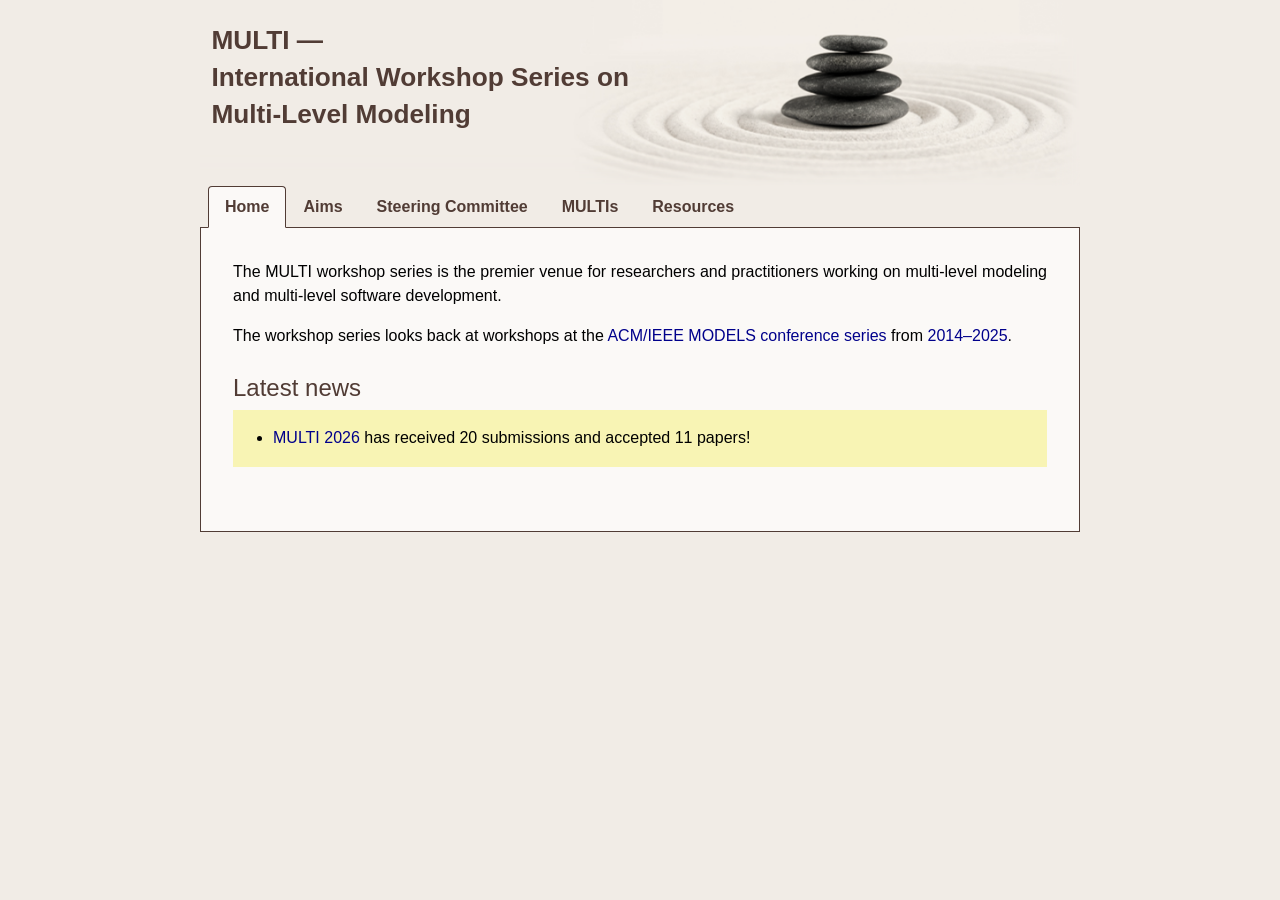
<file: docs/index.html>
<!DOCTYPE html>
<html lang="en">

<head>
  <meta charset="utf-8">
  <link rel="stylesheet" href="bootstrap.min.css">
  <!-- <link rel="stylesheet" href="font-awesome.min.css"> -->
  <meta name="viewport" content="width=device-width, initial-scale=1.0">

  <title>MULTI Workshop Series</title>
  <link rel="icon" type="image/x-icon" href="favicon.ico">

 <script async src="https://www.googletagmanager.com/gtag/js?id=G-89QVQG6KE0"></script>
<script>
  window.dataLayer = window.dataLayer || [];
  function gtag(){dataLayer.push(arguments);}
  gtag('js', new Date());

  gtag('config', 'G-89QVQG6KE0');
</script>
	
  <script type="application/javascript" src="https://code.jquery.com/jquery-3.3.1.slim.min.js"></script>
  <script type="application/javascript"
    src="https://cdnjs.cloudflare.com/ajax/libs/popper.js/1.12.9/umd/popper.min.js"></script>
  <script type="application/javascript"
    src="https://maxcdn.bootstrapcdn.com/bootstrap/4.0.0/js/bootstrap.min.js"></script>

  <script>
    $(document).ready(function () {
      var current = window.location.href;
      $('#nav li a').each(function () {
        var $this = $(this);
        if (current.indexOf($this.attr('href')) !== -1) {
          $this.tab('show');
        }
      })
    });
  </script>

  <style>
    body {
      color: black;
      background-color: #F1ECE6;
      font-family: Arial, Helvetica;
    }

    .container-fluid {
      max-width: 55em;
      min-width: 40em;
      margin: auto;
      padding-left: 0;
      padding-right: 0;
      background-color: #FBF9F7;
    }

    a {
      color: darkblue;
    }

    .header {
      width: 100%;
      text-align: center;
      position: relative;
    }

    .header img {
      width: 100%;
      min-width: 880px;
    }

    .header div {
      position: absolute;
      top: 0.5em;
      left: 0em;
      font-size: 19px;
      color: #513C35;
      text-align: left;
    }

    .header>div>p {
      padding: 10px;
      margin: 0px;
      font-weight: bold;
      white-space: nowrap;
    }

    .nav {
      background-color: #F1ECE6;
      flex-wrap: nowrap;
      border-color: #513C35;
    }

    .nav-tabs .nav-link {
      color: #513C35;
    }

    .nav-tabs .nav-item.show .nav-link,
    .nav-tabs .nav-link.active {
      color: #513C35;
      background-color: #FBF9F7;
      border-color: #513C35 #513C35 #FBF9F7;
      margin-bottom: -1px;
    }

    .nav-item:hover {
      background-color: #FBF9F7;
    }

    .nav-item>a {
      font-weight: bold;
    }

    .tab-content {
      border-left: thin solid #513C35;
      border-right: thin solid #513C35;
      border-bottom: thin solid #513C35;
    }

    .tab-pane {
      padding-left: 2em;
      padding-top: 2em;
      padding-right: 2em;
      margin-bottom: 4em;
      text-align: justify;
    }

    .col-sm-4 {
      padding: 1em;
    }

    .col-sm-4 img {
      height: 250px;
      border: thin solid black;
      text-align: left;
      padding: 0px;
      margin: 0px;
    }

    .col-sm-4 p {
      text-align: left;
      padding: 0.33em;
    }

    .h1, .h2, .h3, .h4, .h5, .h6, h1, h2, h3, h4, h5, h6 {
      margin-bottom: .5rem;
      font-weight: 500;
      line-height: 1.2;
      color: #513C35;
    }

    h2 {
      margin-top: 0em;
      margin-bottom: 0.5em;
    }

    h3 {
      font-size: 28px;
    }

    h4 {
      padding-top: 10px;
    }

    img.impression {
      width: 100%;
      max-width: 1000px;
      height: auto;
    }

    small {
      font-size: 16px;
      padding-bottom: 6px;
      color: #3399f3;
    }
	
	td.timeslot{
		width: 8.5%;
		padding-left: 16px;
		vertical-align: top;
	}
	
	td {
		text-align: left;
	}
	
	tr {
		padding-top: 10px;
	}

	.card-img-top {
		width: auto;
		margin: 21px auto auto auto;	<!-- center images which are not wide enough to fill the cell -->	
	}

	.card-body {
		text-align: center;
	}

	tr.entryStart>td {
		padding-top: 16px;
		width="12%";
	}

  </style>
</head>

<body>
  <div class="container-fluid">

    <div class="header">
      <img src="img/stones.png" />
      <div style="zoom:1.14">
      <p style="font-size: 23px; line-height: 1.4; margin-bottom: -0.5em">
          MULTI &mdash; <br>
	  International Workshop Series on<br>
          Multi-Level Modeling</p> 
      </div>
    </div>
  </div>

  <div class="container-fluid">
    <ul class="nav nav-tabs" id="nav" style="padding-left: 0.5em">
      <li class="nav-item">
        <a class="nav-link active" data-toggle="tab" href="#home">Home</a>
      </li>
      <li class="nav-item">
        <a class="nav-link" data-toggle="tab" href="#aims">Aims</a>
      </li>
      <li class="nav-item">
        <a class="nav-link" data-toggle="tab" href="#sc">Steering Committee</a>
      </li>
      <li class="nav-item">
        <a class="nav-link" data-toggle="tab" href="#multis">MULTIs</a>
      </li>
      <li class="nav-item">
        <a class="nav-link" data-toggle="tab" href="#resources">Resources</a>
      </li>
    </ul>

	  
<!-- -------------------------------------------------------------------------------------------------------------------- -->
	  
    <div id="myTabContent" class="tab-content">

      <div class="tab-pane fade active show" id="home">
        <p>
          The MULTI workshop series is the premier venue for researchers and practitioners working on multi-level modeling and multi-level software development. 
        </p>
	<p> 
	  The workshop series looks back at workshops at the <a href="http://www.modelsconference.org">ACM/IEEE MODELS conference series</a> from <a href="index.html#multis" onclick="location.hash='multis'; location.reload();">2014&ndash;2025</a>.
        </p>

        <h4>Latest news</h4>   
	<div style="background-color: #f8f4b4; padding: 16px 8px 1px 0px;">       
          <ul>
            <li><a href="2026/index.html">MULTI 2026</a> has received 20 submissions and accepted 11 papers!</li>
	  </ul>
	</div>
	      
      </div>

<!-- -------------------------------------------------------------------------------------------------------------------- -->  	    
	<div class="tab-pane fade" id="aims">
        <p>
          Multi-level modeling represents an extension of the object-oriented paradigm for conceptual modeling, ontology engineering, and software development. In contrast to conventional two-level approaches, it supports an unbounded number of classification levels and introduces concepts and mechanisms that foster reuse, adaptability, and control. While multi-level languages and tools have reached considerable maturity, the field still offers numerous challenges.
        </p>
        <p>
          The MULTI workshop series aims at providing a platform for exchanging ideas and promoting further development of <a href="https://homepages.ecs.vuw.ac.nz/Groups/MultiLevelModeling/MultiTools">multi-level languages</a>, methods, and <a href="https://homepages.ecs.vuw.ac.nz/Groups/MultiLevelModeling/MultiTools">tools</a>. A particular goal is to encourage the community to, beyond proposing new approaches, analyse different approaches to multi-level modelling and define objective ways to evaluate their respective strengths and weaknesses.
        </p>
	</div>

<!-- -------------------------------------------------------------------------------------------------------------------- -->  

     <div class="tab-pane fade" id="sc">
        <h2>Steering Committee</h2>

        <div class="card-deck">
          <div class="card">
            <img src="img/people/colin-atkinson.webp" width="235" height="235" class="card-img-top" alt="Colin Atkinson" />
            <div class="card-body">
              <h5 class="card-title"><a href="https://www.wim.uni-mannheim.de/atkinson/">Colin Atkinson</a></h5>
              <p class="card-text text-centered">University of Mannheim, Germany</p>
            </div>
          </div>
          <div class="card">
            <img src="img/people/thomas-kuehne.jpg" width="175" height="235" class="card-img-top" alt="Thomas Kühne" />
            <div class="card-body">
              <h5 class="card-title"><a href="https://homepages.ecs.vuw.ac.nz/~tk/">Thomas Kühne</a></h5>
              <p class="card-text text-centered">Victoria University of Wellington, New Zealand</p>
            </div>
          </div>
          <div class="card">
            <img src="img/people/juan-delara.jpg" height="235" class="card-img-top" alt="Juan de Lara" />
            <div class="card-body">
              <h5 class="card-title"><a href="http://www.ii.uam.es/~jlara">Juan de Lara</a></h5>
              <p class="card-text text-centered">Universidad Autónoma de Madrid, Spain</p>
	    </div>
          </div>
        </div>

    </div>

<!-- -------------------------------------------------------------------------------------------------------------------- -->
	    
      <div class="tab-pane fade" id="multis">
        <h2>MULTI Workshops</h2>

          <table>
              <tr class="entryStart"><td width="9%">13<sup>th</sup></td> <td> <a href="2026/index.html">MULTI 2026</a>, MODELS'26,  Malaga, Spain.</td></tr><tr><td></td> <td> ACM/IEEE <a href="https://dl.acm.org/doi/proceedings/10.1145/3837062#heading16">29<sup>th</sup> MODELS Companion Proceedings</a> </td><tr>
              <tr class="entryStart"><td width="9%">12<sup>th</sup></td> <td> <a href="2025/index.html">MULTI 2025</a>, MODELS'25,  Michigan, USA.</td><tr><tr><td></td> <td> ACM/IEEE <a href="https://ieeexplore.ieee.org/xpl/conhome/11273081/proceeding">28<sup>th</sup> MODELS Companion Proceedings</a> </td><tr>
              <tr class="entryStart"><td width="9%">11<sup>th</sup></td> <td> <a href="2024/index.html">MULTI 2024</a>, MODELS'24,  Linz, Austria.</td><tr><tr><td></td> <td> ACM/IEEE <a href="https://dl.acm.org/doi/proceedings/10.1145/3652620#heading13">27<sup>th</sup> MODELS Companion Proceedings</a></td><tr>
              <tr class="entryStart"><td width="9%">10<sup>th</sup></td> <td> <a href="https://jku-win-dke.github.io/MULTI2023/">MULTI 2023</a>, MODELS'23,  Västerås, Sweden.</td><tr><tr><td></td> <td> ACM/IEEE <a href="https://ieeexplore.ieee.org/xpl/conhome/10350358/proceeding">26<sup>th</sup> MODELS Companion Proceedings</a></td><tr>
              <tr class="entryStart"><td width="9%">&nbsp;9<sup>th</sup></td> <td> <a href="https://jku-win-dke.github.io/MULTI2022/">MULTI 2022</a>, MODELS'22,  Montreal, Canada, Hybrid.</td><tr><tr><td></td> <td> ACM/IEEE <a href="https://dl.acm.org/doi/proceedings/10.1145/3550356#heading8">25<sup>th</sup> MODELS Companion Proceedings</a></td><tr>
              <tr class="entryStart"><td width="9%">&nbsp;8<sup>th</sup></td> <td>  <a href="https://jku-win-dke.github.io/MULTI2021/">MULTI 2021</a>, MODELS'21,  Fukuoka, Japan, Virtual.</td><tr><tr><td></td> <td> ACM/IEEE <a href="https://ieeexplore.ieee.org/xpl/conhome/9643592/proceeding">24<sup>th</sup> MODELS Companion Proceedings</a></td><tr>
              <tr class="entryStart"><td width="9%">&nbsp;7<sup>th</sup></td> <td>  <a href="https://www.wi-inf.uni-duisburg-essen.de/MULTI2020/">MULTI 2020</a>, MODELS'20,  Montreal, Canada.</td><tr><tr><td></td> <td> ACM/IEEE <a href="https://dl.acm.org/doi/proceedings/10.1145/3417990#heading14">23<sup>rd</sup> MODELS Companion Proceedings</a></td><tr>
              <tr class="entryStart"><td width="9%">&nbsp;6<sup>th</sup></td> <td>  <a href="https://www.wi-inf.uni-duisburg-essen.de/MULTI2019/">MULTI 2019</a>, MODELS'19,  Munich, Germany.</td><tr><tr><td></td> <td> ACM/IEEE <a href="https://ieeexplore.ieee.org/xpl/conhome/8892449/proceeding">22<sup>nd</sup> MODELS Companion Proceedings</a></td><tr>
              <tr class="entryStart"><td width="9%">&nbsp;5<sup>th</sup></td> <td>  <a href="https://www.wi-inf.uni-duisburg-essen.de/MULTI2018/">MULTI 2018</a>, MODELS'18,  Copenhagen, Denmark.</td><tr><tr><td></td> <td> CEUR <a href="http://ceur-ws.org/Vol-2245/">Proceedings Vol-2245</a></td><tr>
              <tr class="entryStart"><td width="9%">&nbsp;4<sup>th</sup></td> <td>  <a href="https://www.wi-inf.uni-duisburg-essen.de/MULTI2017/">MULTI 2017</a>, MODELS'17,  Austin, Texas, USA.</td><tr><tr><td></td> <td> CEUR <a href="http://ceur-ws.org/Vol-2019/">Proceedings Vol-2019</a></td><tr>
              <tr class="entryStart"><td width="9%">&nbsp;3<sup>rd</sup></td> <td>  <a href="http://swt4.informatik.uni-mannheim.de/multi-2016/">MULTI 2016</a>, MODELS'16,  Saint-Malo, France.</td><tr><tr><td></td> <td> CEUR <a href="http://ceur-ws.org/Vol-1722/">Proceedings Vol-1722</a></td><tr>
              <tr class="entryStart"><td width="9%">&nbsp;2<sup>nd</sup></td> <td>  <a href="http://miso.es/multi/2015/">MULTI 2015</a>, MODELS'15,  Ottawa, Canada.</td><tr><tr><td></td> <td> CEUR <a href="http://ceur-ws.org/Vol-1505/">Proceedings Vol-1505</a></td><tr>
              <tr class="entryStart"><td width="9%">&nbsp;1<sup>st</sup></td> <td>  <a href="http://miso.es/multi/2014/">MULTI 2014</a>, MODELS'14,  Valencia, Spain.</td><tr><tr><td></td> <td> CEUR <a href="http://ceur-ws.org/Vol-1286/">Proceedings Vol-1286</a></td><tr>
          </table>	      
      </div>

<!-- -------------------------------------------------------------------------------------------------------------------- -->  
      <div class="tab-pane fade" id="resources">
	  <h2>Resources</h2>   
          <ul> 
            <li><a href="index.html#multis" onclick="location.hash='multis'; location.reload();">MULTI workhop pages (2014&ndash;2025)</a></li>
            <li><a href="https://homepages.ecs.vuw.ac.nz/Groups/MultiLevelModeling/MultiTools">Tools and Languages</a></li>
            <li><a href="https://homepages.ecs.vuw.ac.nz/Groups/MultiLevelModeling/MLMIssues/">Journal Theme Issues & Sections</a></li>
            <li><a href="https://homepages.ecs.vuw.ac.nz/Groups/MultiLevelModeling/">MULTI-LEVEL MODELING WIKI</a></li>
            <li><a href="https://www.linkedin.com/groups/14476153/">Multi-Level Modeling LinkedIn Group</a></li>
	  </ul>     
      </div>
	    
    </div>
  </div>
</body>
</html>
</file>
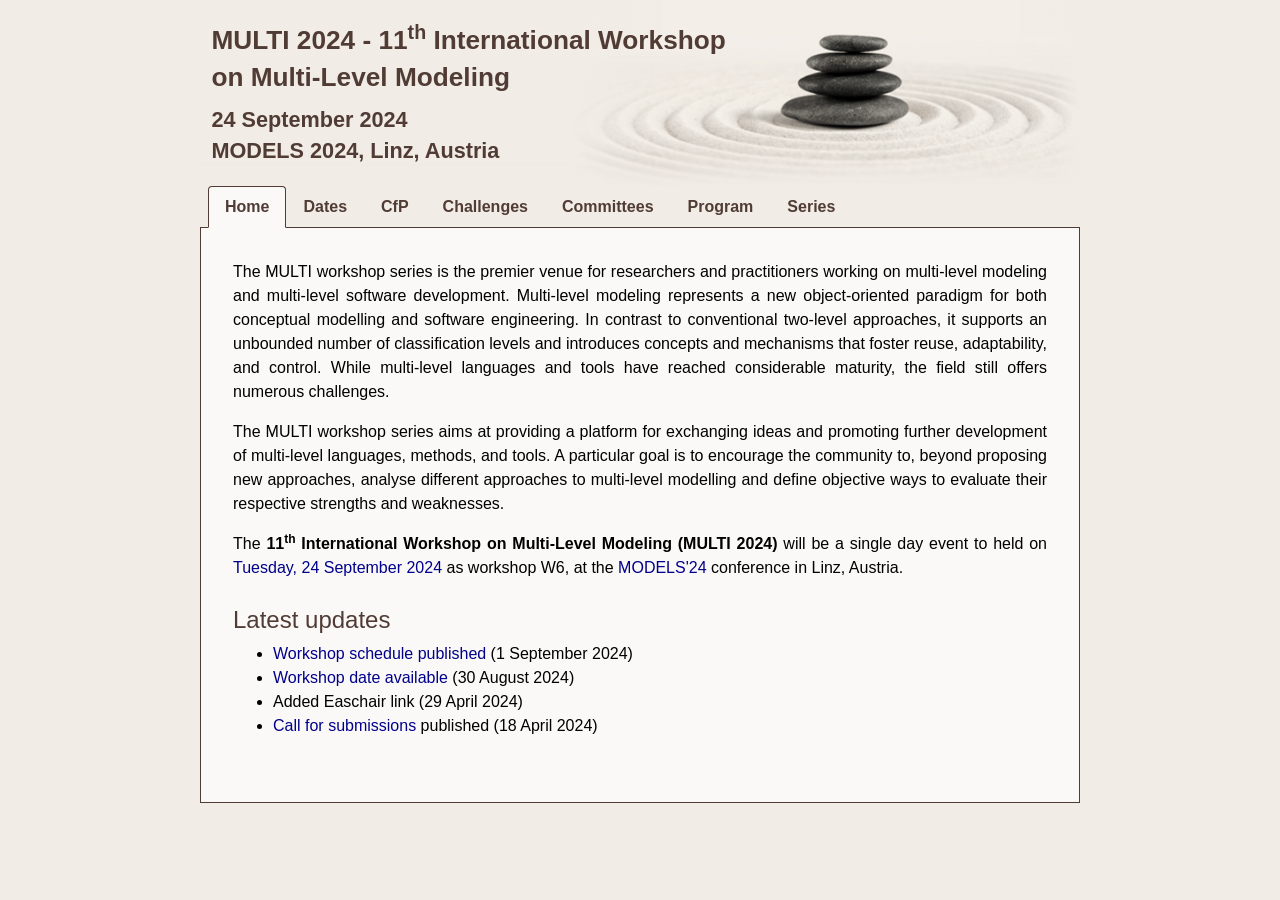
<file: docs/2024/index.html>
<!DOCTYPE html>
<html lang="en">

<head>
  <meta charset="utf-8">
  <link rel="stylesheet" href="../bootstrap.min.css">
  <link rel="stylesheet" href="../font-awesome.min.css">
  <meta name="viewport" content="width=device-width, initial-scale=1.0">

  <title>MULTI Workshop</title>
  <link rel="icon" type="image/x-icon" href="favicon.ico">

 <script async src="https://www.googletagmanager.com/gtag/js?id=G-89QVQG6KE0"></script>
<script>
  window.dataLayer = window.dataLayer || [];
  function gtag(){dataLayer.push(arguments);}
  gtag('js', new Date());

  gtag('config', 'G-89QVQG6KE0');
</script>
	
  <script type="application/javascript" src="https://code.jquery.com/jquery-3.3.1.slim.min.js"></script>
  <script type="application/javascript"
    src="https://cdnjs.cloudflare.com/ajax/libs/popper.js/1.12.9/umd/popper.min.js"></script>
  <script type="application/javascript"
    src="https://maxcdn.bootstrapcdn.com/bootstrap/4.0.0/js/bootstrap.min.js"></script>

  <script>
    $(document).ready(function () {
      var current = window.location.href;
      $('#nav li a').each(function () {
        var $this = $(this);
        if (current.indexOf($this.attr('href')) !== -1) {
          $this.tab('show');
        }
      })
    });
  </script>

  <style>
    body {
      color: black;
      background-color: #F1ECE6;
      font-family: Arial, Helvetica;
    }

    .container-fluid {
      max-width: 55em;
      min-width: 40em;
      margin: auto;
      padding-left: 0;
      padding-right: 0;
      background-color: #FBF9F7;
    }

    a {
      color: darkblue;
    }

    .header {
      width: 100%;
      text-align: center;
      position: relative;
    }

    .header img {
      width: 100%;
      min-width: 880px;
    }

    .header div {
      position: absolute;
      top: 0.5em;
      left: 0em;
      font-size: 19px;
      color: #513C35;
      text-align: left;
    }

    .header>div>p {
      padding: 10px;
      margin: 0px;
      font-weight: bold;
      white-space: nowrap;
    }

    .nav {
      background-color: #F1ECE6;
      flex-wrap: nowrap;
      border-color: #513C35;
    }

    .nav-tabs .nav-link {
      color: #513C35;
    }

    .nav-tabs .nav-item.show .nav-link,
    .nav-tabs .nav-link.active {
      color: #513C35;
      background-color: #FBF9F7;
      border-color: #513C35 #513C35 #FBF9F7;
      margin-bottom: -1px;
    }

    .nav-item:hover {
      background-color: #FBF9F7;
    }

    .nav-item>a {
      font-weight: bold;
    }

    .tab-content {
      border-left: thin solid #513C35;
      border-right: thin solid #513C35;
      border-bottom: thin solid #513C35;
    }

    .tab-pane {
      padding-left: 2em;
      padding-top: 2em;
      padding-right: 2em;
      margin-bottom: 4em;
      text-align: justify;
    }

    .col-sm-4 {
      padding: 1em;
    }

    .col-sm-4 img {
      height: 250px;
      border: thin solid black;
      text-align: left;
      padding: 0px;
      margin: 0px;
    }

    .col-sm-4 p {
      text-align: left;
      padding: 0.33em;
    }

    .h1, .h2, .h3, .h4, .h5, .h6, h1, h2, h3, h4, h5, h6 {
      margin-bottom: .5rem;
      font-weight: 500;
      line-height: 1.2;
      color: #513C35;
    }

    h2 {
      margin-top: 0em;
      margin-bottom: 0.5em;
    }

    h3 {
      font-size: 28px;
    }

    h4 {
      padding-top: 10px;
    }

    img.impression {
      width: 100%;
      max-width: 1000px;
      height: auto;
    }

    small {
      font-size: 16px;
      padding-bottom: 6px;
      color: #3399f3;
    }
	
	td.timeslot{
		width: 8.5%;
		padding-left: 16px;
		vertical-align: top;
	}
	
	td {
		text-align: left;
	}
	
	tr {
		padding-top: 10px;
	}
  </style>
</head>

<body>
  <div class="container-fluid">

    <div class="header">
      <img src="../img/stones.png" />
      <div style="zoom:1.14">
        <p style="font-size: 23px; line-height: 1.4; margin-bottom: -0.5em">
          MULTI 2024 - 11<sup>th</sup> International Workshop <br/>
          on Multi-Level Modeling</p>
        <p style="line-height: 1.4;">24 September 2024<br/>
          MODELS 2024, Linz, Austria</p>
        <!-- <p style="font-size: 23px; line-height: 1.4; margin-bottom: -0.5em">
          MULTI - International Workshop on<br>
          Multi-Level Modeling</p> -->
      </div>
    </div>
  </div>

  <div class="container-fluid">
    <ul class="nav nav-tabs" id="nav" style="padding-left: 0.5em">
      <li class="nav-item">
        <a class="nav-link active" data-toggle="tab" href="#home">Home</a>
      </li>
      <li class="nav-item">
        <a class="nav-link" data-toggle="tab" href="#dates">Dates</a>
      </li>
      <li class="nav-item">
        <a class="nav-link" data-toggle="tab" href="#cfp">CfP</a>
      </li>
      <li class="nav-item">
        <a class="nav-link" data-toggle="tab" href="#challenges">Challenges</a>
      </li> 
      <li class="nav-item">
        <a class="nav-link" data-toggle="tab" href="#committees">Committees</a>
      </li>
      <li class="nav-item">
        <a class="nav-link" data-toggle="tab" href="#program">Program</a>
      </li>    
      <li class="nav-item">
	<a class="nav-link" href="../" target="_blank">Series</a>
      </li>
    </ul>

	  
<!-- -------------------------------------------------------------------------------------------------------------------- -->
	  
    <div id="myTabContent" class="tab-content">

      <div class="tab-pane fade active show" id="home">
        <p>
          The MULTI workshop series is the premier venue for researchers and practitioners working on multi-level modeling and multi-level software development. Multi-level modeling represents a new object-oriented paradigm for both conceptual modelling and software engineering. In contrast to conventional two-level approaches, it supports an unbounded number of classification levels and introduces concepts and mechanisms that foster reuse, adaptability, and control. While multi-level languages and tools have reached considerable maturity, the field still offers numerous challenges.
        </p>
        <p>
          The MULTI workshop series aims at providing a platform for exchanging ideas and promoting further development of multi-level languages, methods, and tools. A particular goal is to encourage the community to, beyond proposing new approaches, analyse different approaches to multi-level modelling and define objective ways to evaluate their respective strengths and weaknesses.
        </p>
        <p>
          The <b>11<sup>th</sup> International Workshop on Multi-Level Modeling (MULTI 2024)</b> will be a single day event to held on <a href="https://conf.researchr.org/program/models-2024/program-models-2024/?date=Tue%2024%20Sep%202024">Tuesday, 24 September 2024</a> as workshop W6, at the <a href="https://conf.researchr.org/home/models-2024">MODELS'24</a> conference in Linz, Austria.
        </p>

        <h4>Latest updates</h4>   
        <ul>
          <li> <a href="#program" onclick="location.hash='program'; location.reload()">Workshop schedule published</a> (1 September 2024)</li>
          <li> <a href="#dates" onclick="location.hash='dates'; location.reload()">Workshop date available</a> (30 August 2024)</li>
	  <li> Added Easchair link (29 April 2024)</li>
          <li> <a href="#cfp" onclick="location.hash='cfp'; location.reload()">Call for submissions</a> published (18 April 2024)</li>
	</ul>
      </div>

	    
<!-- -------------------------------------------------------------------------------------------------------------------- -->
	  
	  
  <div class="tab-pane fade" id="dates">
  <h2 class="pb-2">Important Dates</h2>

  <ul>
    <li>Paper Submission: <del> 5 </del>&nbsp;10 July 2024 (AoE)</li>
    <li>Authors Notification: 7 August 2024</li>
    <li>Camera-ready Papers: 16 August 2024</li>
    <li>Workshop: <a href="https://conf.researchr.org/program/models-2024/program-models-2024/?date=Tue%2024%20Sep%202024">24 September 2024</a></li>
  </ul>

  </div>

	    
<!-- -------------------------------------------------------------------------------------------------------------------- -->
	  
<div class="tab-pane fade" id="cfp">
  <h2>Call for Papers</h2>	
  <p> MULTI 2024 invites submissions of four different types: 
    <ul>
      <li>regular research papers (10 pages).</li>
      <li><a href="#challenges" onclick="location.hash='challenges'; location.reload()">challenge</a> papers (10 pages).</li>
      <li>position papers (5 pages).</li>
      <li>industrial abstracts (2 pages).</li>
    </ul>
  </p>

  <h4 class="pb-2">Topics</h4>
  <p>
    Topics for regular and position papers include, but are not limited to:
  </p> 

  <ul>
    <li>the nature of elements in a multi-level hierarchy and how to best represent and present them.</li>
    <li>the importance and role of deep characterization mechanisms, including potency and its variants.</li>
    <li>the structure of MLM frameworks.</li>
    <li>fundamental aspects of MLM, such as model composition and decomposition.</li>
    <li>formal approaches to MLM.</li>
    <li>tool support for MLM.</li>
    <li>MLM in education.</li>
    <li>model management (transformation, code generation etc.) in a multi-level setting.</li>
    <li>integration of modelling and programming languages in a multi-level setting.</li>
    <li>constraints in a multi-level setting.</li>
    <li>definition of behavioral semantics in a multi-level setting.</li>
    <li>methods and techniques for discovering clabjects and their specializations and classification relationships.</li>
    <li>design patterns addressing when and how to apply multi-level metamodelling.</li>
    <li>case studies demonstrating advantages of multi-level techniques.</li>
    <li>applying MLM to large and/or real-world problems.</li>
    <li>criteria and approaches for comparing MLM approaches.</li>
  </ul>

  <h4 class="pb-2">Submission guidelines</h4>
  <p>
    All authors must submit their contributions a PDF file <a href="https://easychair.org/conferences/?conf=multi2024">via EasyChair</a>.
  </p>
  <p>
    Industrial abstract authors need to submit a single-page PDF file containing the title of their contribution, the name and affiliation of authors, and a abstract of the multi-level problem they want to share in the workshop.
  </p>
  <p>
    Paper authors need to submit their contributions as PDF files. These papers should follow the same formatting instructions used for the main track, available at <a href="https://www.acm.org/publications/proceedings-template">https://www.acm.org/publications/proceedings-template</a> for both LaTeX and Word users. LaTeX users must use the provided acmart.cls and ACM-Reference-Format.bst without modification, enable the conference format in the preamble of the document (i.e., \documentclass[sigconf,review]{acmart}), and use the ACM reference format for the bibliography (i.e., \bibliographystyle{ACM-Reference-Format}). The review option adds line numbers, thereby allowing referees to refer to specific lines in their comments.
  </p>
  <p>
    Accepted papers will be included in the <a href="https://conf.researchr.org/series/models"> MODELS 2024</a> companion published by the ACM. Accepted industrial abstracts will be published on the MULTI 2024 workshop website.
  </p>

  <h4 class="pb-2">Additional notes for paper authors</h4>
  <p>
    Note that by submitting a paper to a MODELS workshop, authors acknowledge that they are aware of and agree to be bound by the <a href="https://www.acm.org/publications/policies/plagiarism">ACM Policy and Procedures on Plagiarism</a>. In particular, papers submitted to MULTI 2024 must not have been published elsewhere and must not be under review or submitted for review elsewhere while under consideration for MULTI 2024.
  </p>
  <p>
    In addition, by submitting your article, you are hereby acknowledging that you and your co-authors are subject to all <a href="https://www.acm.org/publications/policies">ACM Publications Policies</a>, including ACM's new <a href="https://www.acm.org/publications/policies/research-involving-human-participants-and-subjects">Publications Policy on Research Involving Human Participants and Subjects</a>. Alleged violations of this policy or any ACM Publications Policy will be investigated by ACM and may result in a full retraction of your paper, in addition to other potential penalties, as per ACM Publications Policy.
  </p>
  <p>
    Paper authors must ensure that all authors <a href="https://orcid.org/register">obtain an ORCID ID</a>, so you can complete the publishing process for your accepted paper. ACM has been involved in ORCID from the start and the MODELS conference have recently <a href="https://authors.acm.org/author-resources/orcid-faqs">made a commitment to collect ORCID IDs from all of their published authors</a>.
  </p>
  </div>

	    
<!-- -------------------------------------------------------------------------------------------------------------------- -->
	    
<div class="tab-pane fade" id="challenges">
<h2>Challenges</h2>

<p> Multi-level modeling challenges are designed as benchmark modeling scenarios that aim to support objective comparisons
	between multi-level modeling approaches, allow technologies to demonstrate their abilities, stress-test technologies in order to expose potential weaknesses, and deepen the mutual understanding of approaches.
</p>
	  
<!--
  <p>Multi-level modeling addresses the modeling of subject domains that benefit from an explicit recognition of multiple 
	  levels of domain representation, such as software development, process modeling, capturing organizational roles,
	  biological taxonomies, product hierarchies, and so on. Over the span of two decades many approaches for multi-level
	  modeling have been proposed, all sharing the goal of extending traditional two-level approaches with constructs and 
	  concepts that naturally support multiple levels of domain representation, with the goal to increase model expressiveness while
	  simultaneously reducing model complexity.</p>

<p>Numerous advances in multi-level modeling approaches and tools have, however, lead to a proliferation of available 
	approaches, thus displaying a lack of consensus on what kinds of constructs and concepts provide the best support
	for multi-level modeling. In part, differences are owed to different application targets or different prioritizations
	of desirable model properties, yet not all existing differences can necessarily be motivated in this manner.
	Some differences at both foundational and realization levels may be perfectly justifiable while others may be
	reconcilable without diminishing effects.</p>
-->
	  
<h3>Warehouse Challenge</h3>	  
<p>  The "Warehouse" challenge references a domain featuring representations of product copies, product specifications and product specification types. 
	 A particular emphasis is on how to guarantee certain properties at the product level without fully determining them, in other words, to support flexible but constrained variability.
</p>
 <p>
	The submission requirements for the Warehous Challenge and the domain example to use are available from
	the <a href="../files/challenges/MULTI%20Warehouse%20Challenge.pdf">MULTI Warehouse Challenge Description</a> [1]. In particular note that submitted solutions must have the subtitle
	"A contribution to the MULTI Warehouse challenge".
</p>
 <p>
	If you would like to receive any kind of clarification regarding the challenge requirements, please contact the challenge authors who will be more than happy to answer any questions.
</p>		  
	
<h3>Collaborative Comparison Challenge</h3>
<p>The Collaborative Comparison challenge aims at improving the mutual understanding of approaches within the multi-level modeling community
	by encouraging collaborations which are an opportunity to justify and thus clarify the need for existing differences,
	or, alternatively, lead towards homogenizing multi-level modeling.
</p>

<p>Towards this end, the Collaborative Comparison Challenge specifically
	requires the application of two or more approaches to a prescribed domain example and mandates the discussion of commonalities and
	differences between the approaches in a joint paper authored by proponents of different multi-level modeling approaches.
</p>

<p>Commonalities and differences should be discussed as they manifest themselves in the conceptualization of the domain example 
	but also at a more general level. Respective discussion subjects which authors may choose to elaborate on 
	include, but are not limited to, fundamental concepts such as the nature of levels, cross-level relationships, 
	classification vs generalization, deep characterization, the treatment of attributes and operations, and the use
	of structural and behavioral constraints.
</p>

<p> Discussions should seek to explore justifications for, and/or potential reconciliations of, fundamental differences 
	rather than just documenting realization choices. An optional avenue towards contributing to the clarification of
	differences is the formalization of foundational concepts, thereby possibly discovering open questions and/or 
	potential for unification.</p>

<p> The submission requirements for the Collaborative Comparison Challenge and the domain example to use are available from
	the <a href="../files/challenges/MULTI%20Collaborative%20Comparison%20Challenge.pdf">MULTI Comparison Challenge Description</a> [2]. 
	In particular note that submitted solutions must have the subtitle
	"A contribution to the MULTI Collaborative Comparison challenge".
</p>
	
<br>	  
	
<h3>Previous Challenges</h3>	  
<p>Solutions to the <a href="../files/challenges/MULTI%20Process%20Challenge.pdf">MULTI Process Challenge</a> [3] are still welcome. Note that submitted solutions must have the subtitle
	"A contribution to the MULTI Process challenge".</p> 
	 
  <h3>References</h3>
	
<table style="margin-left: 0.5em;">

          <tr style="margin-bottom: 0.5em;">
            <td style="vertical-align: top;">[1]&nbsp;</td>
            <td>
              <p style="margin-bottom: 0.5em;">T. Kühne, M. A. Jeusfeld, "The MULTI Warehouse Challenge," 
				2023 ACM/IEEE International Conference on Model Driven Engineering Languages and
                Systems Companion (MODELS-C), Västerås, Sweden, 2023, pp. 699-702, doi: <a href="https://doi.org/10.1109/MODELS-C59198.2023.00111">10.1109/MODELS-C59198.2023.00111</a>.
              </p>
            </td>
          </tr>
			
			<tr style="margin-bottom: 0.5em;">
            <td style="vertical-align: top;">[2]&nbsp;</td>
            <td>
              <p style="margin-bottom: 0.5em;">G. Mezei, T. Kühne, V. Carvalho and B. Neumayr, "The MULTI Collaborative
                Comparison Challenge," 2021 ACM/IEEE International Conference on Model Driven Engineering Languages and
                Systems Companion (MODELS-C), Fukuoka, Japan, 2021, pp. 495-496, doi: <a href="https://doi.org/10.1109/MODELS-C53483.2021.00077">10.1109/MODELS-C53483.2021.00077</a>.
              </p>
            </td>
          </tr>

          <tr>
            <td style="vertical-align: top;">[3]&nbsp;</td>
            <td>J. P. A. Almeida, A. Rutle, M. Wimmer and T. Kühne, "The MULTI Process Challenge," 2019 ACM/IEEE 22nd
              International Conference on Model Driven Engineering Languages and Systems Companion (MODELS-C), Munich,
              Germany, 2019, pp. 164-167, doi: <a href="https://doi.org/10.1109/MODELS-C.2019.00027">10.1109/MODELS-C.2019.00027</a>.
            </td>
          </tr>
        </table>  
	  
<br><br>	  
</div>

	    

<!-- -------------------------------------------------------------------------------------------------------------------- -->  

      <div class="tab-pane fade" id="committees">
        <h2>Organizers</h2>

        <div class="card-deck">
          <div class="card">
            <img src="../img/people/claudenir-fonseca.jpg" class="card-img-top" alt="Gergely" />
            <div class="card-body">
              <h5 class="card-title">Claudenir Fonseca</h5>
              <p class="card-text text-left">University of Twente, Netherlands</p>
            </div>
          </div>
          <div class="card">
            <img src="../img/people/fernando-macias.jpg" class="card-img-top" alt="Gergely" />
            <div class="card-body">
              <h5 class="card-title">Fernando Macías</h5>
              <p class="card-text text-left">IMDEA Software Institute, Spain</p>
            </div>
          </div>
          <div class="card">
            <img src="../img/people/gergely_mezei.jpg" class="card-img-top" alt="Gergely" />
            <div class="card-body">
              <h5 class="card-title">Gergely Mezei</h5>
              <p class="card-text text-left">Budapest University of Technology and Economics, Hungary</p>
            </div>
          </div>
        </div>

        <br>

        <h2>Program Committee</h2>

        <ul>
          <li>Adrian Rutle, Western Norway University of Applied Sciences, Norway</li>
          <li>Andreas Prinz, University of Agder, Norway</li>
          <li>Bernd Neumayr, Johannes Kepler University Linz, Austria</li>
          <li>Chris Partridge, BORO Solutions, University of Westminster, UK</li>
          <li>Christoph G. Schuetz, Johannes Kepler University Linz, Austria</li>
          <!-- <li>Claudenir Fonseca, University of Twente, Netherlands</li> -->
          <li>Colin Atkinson, University of Mannheim, Germany</li>
          <li>Ferenc Somogyi, Budapest University of Technology and Economics, Hungary</li>
          <!-- <li>Fernando Macías, IMDEA Software Institute, Spain</li> -->
          <li>Georg Grossmann, University of South Australia, Australia</li>
          <!-- <li>Gergely Mezei, Budapest University of Technology and Economics, Hungary</li> -->
          <li>Jens Gulden, Utrecht University, Netherlands</li>
          <li>João Paulo A. Almeida, Federal University of Espírito Santo, Brazil</li>
          <li>Juan de Lara, Universidád Autónoma de Madrid, Spain</li>
          <li>Manuel Wimmer, Johannes Kepler University Linz, Austria</li>
          <li>Marian Daun, University of Duisburg-Essen, Germany</li>
          <li>Markus Stumptner, University of South Australia, Australia</li>
          <li>Matt Selway, University of South Australia, Australia</li>
          <li>Mira Balaban, Ben-Gurion University of the Negev, Israel</li>
          <li>Monika Kaczmarek, University Duisburg Essen, Germany</li>
          <li>Ulrich Frank, University of Duisburg-Essen, Germany</li>
          <li>Victorio Albani Carvalho, Federal Institute of Espírito Santo, Brazil</li>
          <li>Thomas Kühne, Victoria University of Wellington, New Zealand</li>
          <li>Zoltán Theisz, thyssenkrupp Components Technology Ltd., Hungary</li>
          <li>Manfred Jeusfeld, University of Skövde, Sweden</li>
          <!-- <li>Esther Guerra, Universidad Autónoma de Madrid, Spain</li> -->
          <!-- <li>Cesar Gonzalez-Perez, Incipit CSIC,Spain</li> -->
        </ul>

        <h2>Steering Committee</h2>

        <ul>
          <li> Colin Atkinson, University of Mannheim, Germany</li>
          <li> Thomas Kühne, Victoria University of Wellington, New Zealand</li>
          <li> Juan de Lara, Universidad Autónoma de Madrid, Spain</li>
        </ul>
        <br><br>
      </div>
	  

<!-- -------------------------------------------------------------------------------------------------------------------- -->

<div class="tab-pane fade" id="program">
<h2>Program</h2>

<p>Welcome to the program of MULTI 2024! The workshop will place in room <b><a href="https://conf.researchr.org/room/models-2024/models-2024-venue-ws---tetris">WS Tetris</a></b>. You can find a satellite events schedule at the <a href="https://conf.researchr.org/program/models-2024/program-models-2024">MODELS 2024</a> site. The time slots for paper presentations include around 10 minutes for discussion. </p>

<h4>Tuesday, 24 September </h4>

<table width="95%">
<tr><td colspan="2"><h4>Session 1 (Foundations)<br> 09:00 - 10:30</h4><h6>Chair: Georg Grossman</h6></td></tr>
<tr><td class="timeslot">09:00</td><td>Welcome and introduction</td></tr>
<tr><td class="timeslot">09:15</td><td><i> Association Types: Motivation, Specification and Implementation with the XModelerML</i><br>Ulrich Frank and Daniel Töpel <a href="slides/multi2024-s1-1-frank.pdf" target="_blank">[slides]</a></td></tr>
<tr><td class="timeslot">09:45</td><td><i> Misconceptions about Potency-Based Deep Instantiation</i><br>Colin Atkinson, Thomas Kühne and Arne Lange <a href="slides/multi2024-s1-2-atkinson.pdf" target="_blank">[slides]</a></td></tr>
<tr><td class="timeslot">10:15</td><td>Discussion</td></tr>
<tr height="30px;"></tr>


<tr><td class="timeslot">10:30</td><td>Coffe break</td></tr>
<tr height="30px;"></tr>

<tr><td colspan="2"><h4>Session 2 (Integrations and Collaboration)<br>11:00 - 12:30</h4><h6>Chair: Ulrich Frank</h6></td></tr>
<tr><td class="timeslot">11:00</td><td><i>Towards Deep Reactions in Multi-Level, Multi-View Modeling</i><br>Thomas Weber, Monalisha Ojha, Mohammad Sadeghi, Lars König, Martin Armbruster, Arne Lange, Erik Burger and Colin Atkinson <a href="slides/multi2024-s2-1-weber.pdf" target="_blank">[slides]</a></td></tr>
<tr><td class="timeslot">11:30</td><td><i>Mediation-Based MLM in USE</i><br>Mira Balaban, Lars Hamann, Gil Khais, Amiel Amram Saad, Azzam Maraee and Arnon Sturm <a href="slides/multi2024-s2-2-balaban.ppsx" target="_blank">[slides]</a></td></tr>
<tr><td class="timeslot">12:00</td><td><i>FMMLx and DLM —<br>
                                                                     A Contribution to the MULTI Collaborative Comparison Challenge</i><br>Thomas Kühne and Pierre Maier <a href="slides/multi2024-s2-3-kuehne.pdf" target="_blank">[slides]</a></td></tr>

<tr height="30px;"></tr>
<tr><td class="timeslot">12:30</td><td>Lunch break</td></tr>
<tr height="30px;"></tr>


<tr><td colspan="2"><h4>Session 3 (The Warehouse challenge)<br>14:00 - 15:30</h4><h6>Chair: Colin Atkinson</h6></td></tr>
<tr><td class="timeslot">14:00</td><td><i> Multi-Level Modeling with DMLA —<br>
                                                                       A contribution to the MULTI Warehouse challenge</i><br>Gergely Mezei, Ferenc Attila Somogyi, Norbert Somogyi and Gergely Gembela <a href="slides/multi2024-s3-1-mezei.pdf" target="_blank">[slides]</a></td></tr>
<tr><td class="timeslot">14:30</td><td><i>  Modeling a Warehouse system using refinements and decomposition —<br>
                                                                       A contribution to the MULTI Warehouse challenge</i><br>Georg Hinkel <a href="slides/multi2024-s3-2-hinkel.pdf" target="_blank">[slides]</a></td></tr>
<tr><td class="timeslot">15:00</td><td><i>  Modeling a Warehouse with SLICER —<br>
                                                                       A contribution to the MULTI Warehouse challenge</i><br>Yuhong Fu, Matt Selway, Georg Grossmann, Karamjit Kaur and Markus Stumptner <a href="slides/multi2024-s3-3-fu.pdf" target="_blank">[slides]</a></td></tr>
<tr height="30px;"></tr>


<tr><td class="timeslot">15:30</td><td>Coffe break</td></tr>
<tr height="30px;"></tr>


<tr><td colspan="2"><h4>Session 4 (Challenges ahead of Multi-level modeling)<br>16:00 - 17:30</h4><h6>Chair: Gergely Mezei</h6></td></tr>
<tr><td class="timeslot">16:00</td><td>Panel discussion - Practical and theoretical challenges <a href="slides/multi2024-s4-mezei.pdf" target="_blank">[slides]</a></td></tr>
<tr><td class="timeslot">17:15</td><td>Closing</td></tr>
<tr height="30px;"></tr>

</table>	
</div>  


<!-- -------------------------------------------------------------------------------------------------------------------- -->
	    
      <div class="tab-pane fade" id="past">
        <h2>Previous MULTI Workshops</h2>

        <ul class="past">
          <li style="margin-bottom: 0.5em"><a href="https://jku-win-dke.github.io/MULTI2023/">10th International Workshop
              on Multi-Level Modelling</a>, MODELS 2023, Västerås, Sweden.<br>
            (&#8594; <a href="https://ieeexplore.ieee.org/xpl/conhome/10350358/proceeding">2023 ACM/IEEE 26th MODELS Companion
              Proceedings</a>)<br>
          </li>
          <li style="margin-bottom: 0.5em"><a href="https://jku-win-dke.github.io/MULTI2022/">9th International Workshop
              on Multi-Level Modelling</a>, MODELS 2022, Montreal, Canada, Hybrid.<br>
            (&#8594; <a href="https://dl.acm.org/doi/proceedings/10.1145/3550356">2022 ACM/IEEE 25th MODELS Companion
              Proceedings</a>)<br>
          </li>
          <li style="margin-bottom: 0.5em"> <a href="https://jku-win-dke.github.io/MULTI2021/">8th International
              Workshop on Multi-Level Modelling</a>, MODELS 2021, Fukuoka, Japan, Virtual.<br>
            (&#8594; <a href="https://ieeexplore.ieee.org/xpl/conhome/9643592/proceeding">2021 ACM/IEEE 24th MODELS
              Companion Proceedings</a>)<br>
          </li>
          <li style="margin-bottom: 0.5em"> <a href="https://www.wi-inf.uni-duisburg-essen.de/MULTI2020/">7th
              International Workshop on Multi-Level Modelling</a>, MODELS 2020, Montreal, Canada.<br>
            (&#8594; <a href="https://dl.acm.org/doi/proceedings/10.1145/3417990#heading14">2020 ACM/IEEE 23rd MODELS
              Companion Proceedings</a>)<br>
          </li>
          <li style="margin-bottom: 0.5em"> <a href="https://www.wi-inf.uni-duisburg-essen.de/MULTI2019/">6th
              International Workshop on Multi-Level Modelling</a>, MODELS 2019, Munich, Germany.<br>
            (&#8594; <a href="https://ieeexplore.ieee.org/xpl/conhome/8892449/proceeding">2019 ACM/IEEE 22nd MODELS
              Companion Proceedings</a>)<br>
          </li>
          <li style="margin-bottom: 0.5em"> <a href="https://www.wi-inf.uni-duisburg-essen.de/MULTI2018/">5th
              International Workshop on Multi-Level Modelling</a>, MODELS 2018, Copenhagen, Denmark.<br>
            (&#8594; <a href="http://ceur-ws.org/Vol-2245/">CEUR Proceedings Vol-2245</a>)<br>
          </li>
          <li style="margin-bottom: 0.5em"> <a href="https://www.wi-inf.uni-duisburg-essen.de/MULTI2017/">4th
              International Workshop on Multi-Level Modelling</a>, MODELS 2017, Austin, Texas, USA.<br>
            (&#8594; <a href="http://ceur-ws.org/Vol-2019/">CEUR Proceedings Vol-2019</a>)<br>
          </li>
          <li style="margin-bottom: 0.5em"> <a href="http://swt4.informatik.uni-mannheim.de/multi-2016/">3nd
              International Workshop on Multi-Level Modelling</a>, MODELS 2016, Saint-Malo, France.<br>
            (&#8594; <a href="http://ceur-ws.org/Vol-1722/">CEUR Proceedings Vol-1722</a>)<br>
          </li>
          <li style="margin-bottom: 0.5em"> <a href="http://miso.es/multi/2015/">2nd International Workshop on
              Multi-Level Modelling</a>, MODELS 2015, Ottawa, Canada.<br>
            (&#8594; <a href="http://ceur-ws.org/Vol-1505/">CEUR Proceedings Vol-1505</a>)<br>
          </li>
          <li style="margin-bottom: 0.5em"> <a href="http://miso.es/multi/2014/">1st International Workshop on
              Multi-Level Modelling</a>, MODELS 2014, Valencia, Spain.<br>
            (&#8594; <a href="http://ceur-ws.org/Vol-1286/">CEUR Proceedings Vol-1286</a>)
          </li>
        </ul>
      </div>
    </div>
  </div>
</body>
</html>
</file>
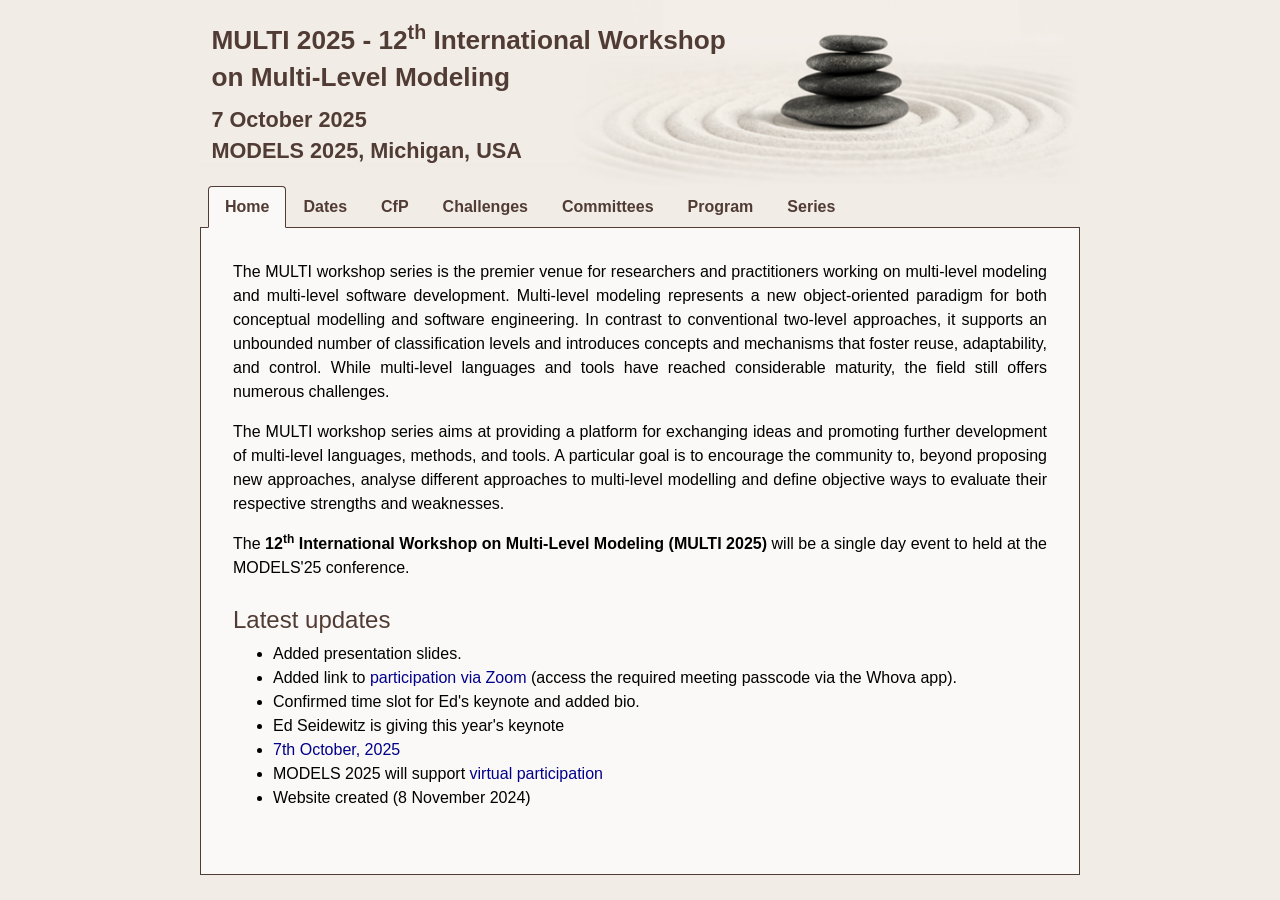
<file: docs/2025/index.html>
<!DOCTYPE html>
<html lang="en">

<head>
  <meta charset="utf-8">
  <link rel="stylesheet" href="../bootstrap.min.css">
  <link rel="stylesheet" href="../font-awesome.min.css">
  <meta name="viewport" content="width=device-width, initial-scale=1.0">

  <title>MULTI Workshop</title>
  <link rel="icon" type="image/x-icon" href="favicon.ico">

  <script async src="https://www.googletagmanager.com/gtag/js?id=G-89QVQG6KE0"></script>
  <script>
    window.dataLayer = window.dataLayer || [];
    function gtag() { dataLayer.push(arguments); }
    gtag('js', new Date());

    gtag('config', 'G-89QVQG6KE0');
  </script>

  <script type="application/javascript" src="https://code.jquery.com/jquery-3.3.1.slim.min.js"></script>
  <script type="application/javascript"
    src="https://cdnjs.cloudflare.com/ajax/libs/popper.js/1.12.9/umd/popper.min.js"></script>
  <script type="application/javascript"
    src="https://maxcdn.bootstrapcdn.com/bootstrap/4.0.0/js/bootstrap.min.js"></script>

  <script>
    $(document).ready(function () {
      var current = window.location.href;
      $('#nav li a').each(function () {
        var $this = $(this);
        if (current.indexOf($this.attr('href')) !== -1) {
          $this.tab('show');
        }
      })
    });
  </script>

  <style>
    body {
      color: black;
      background-color: #F1ECE6;
      font-family: Arial, Helvetica;
    }

    .container-fluid {
      max-width: 55em;
      min-width: 40em;
      margin: auto;
      padding-left: 0;
      padding-right: 0;
      background-color: #FBF9F7;
    }

    a {
      color: darkblue;
    }

    .header {
      width: 100%;
      text-align: center;
      position: relative;
    }

    .header img {
      width: 100%;
      min-width: 880px;
    }

    .header div {
      position: absolute;
      top: 0.5em;
      left: 0em;
      font-size: 19px;
      color: #513C35;
      text-align: left;
    }

    .header>div>p {
      padding: 10px;
      margin: 0px;
      font-weight: bold;
      white-space: nowrap;
    }

    .nav {
      background-color: #F1ECE6;
      flex-wrap: nowrap;
      border-color: #513C35;
    }

    .nav-tabs .nav-link {
      color: #513C35;
    }

    .nav-tabs .nav-item.show .nav-link,
    .nav-tabs .nav-link.active {
      color: #513C35;
      background-color: #FBF9F7;
      border-color: #513C35 #513C35 #FBF9F7;
      margin-bottom: -1px;
    }

    .nav-item:hover {
      background-color: #FBF9F7;
    }

    .nav-item>a {
      font-weight: bold;
    }

    .tab-content {
      border-left: thin solid #513C35;
      border-right: thin solid #513C35;
      border-bottom: thin solid #513C35;
    }

    .tab-pane {
      padding-left: 2em;
      padding-top: 2em;
      padding-right: 2em;
      margin-bottom: 4em;
      text-align: justify;
    }

    .col-sm-4 {
      padding: 1em;
    }

    .col-sm-4 img {
      height: 250px;
      border: thin solid black;
      text-align: left;
      padding: 0px;
      margin: 0px;
    }

    .col-sm-4 p {
      text-align: left;
      padding: 0.33em;
    }

    .h1,
    .h2,
    .h3,
    .h4,
    .h5,
    .h6,
    h1,
    h2,
    h3,
    h4,
    h5,
    h6 {
      margin-bottom: .5rem;
      font-weight: 500;
      line-height: 1.2;
      color: #513C35;
    }

    h2 {
      margin-top: 0em;
      margin-bottom: 0.5em;
    }

    h3 {
      font-size: 28px;
    }

    h4 {
      padding-top: 10px;
    }

    img.impression {
      width: 100%;
      max-width: 1000px;
      height: auto;
    }

    small {
      font-size: 16px;
      padding-bottom: 6px;
      color: #3399f3;
    }

    td.timeslot {
      width: 8.5%;
      padding-left: 16px;
      vertical-align: top;
    }

    td {
      text-align: left;
    }

    tr {
      padding-top: 10px;
    }

    .card-img-top {
      width: auto;
      margin: 0px auto 0px auto;
    }
  </style>
</head>

<body>
  <div class="container-fluid">

    <div class="header">
      <img src="../img/stones.png" />
      <div style="zoom:1.14">
        <p style="font-size: 23px; line-height: 1.4; margin-bottom: -0.5em">
          MULTI 2025 - 12<sup>th</sup> International Workshop <br />
          on Multi-Level Modeling</p>
        <p style="line-height: 1.4;">7 October 2025<br />
          MODELS 2025, Michigan, USA</p>
      </div>
    </div>
  </div>

  <div class="container-fluid">
    <ul class="nav nav-tabs" id="nav" style="padding-left: 0.5em">
      <li class="nav-item">
        <a class="nav-link active" data-toggle="tab" href="#home">Home</a>
      </li>
      <li class="nav-item">
        <a class="nav-link" data-toggle="tab" href="#dates">Dates</a>
      </li>
      <li class="nav-item">
        <a class="nav-link" data-toggle="tab" href="#cfp">CfP</a>
      </li>
      <li class="nav-item">
        <a class="nav-link" data-toggle="tab" href="#challenges">Challenges</a>
      </li>
      <li class="nav-item">
        <a class="nav-link" data-toggle="tab" href="#committees">Committees</a>
      </li>
      <li class="nav-item">
        <a class="nav-link" data-toggle="tab" href="#program">Program</a>
      </li>
      <li class="nav-item">
        <a class="nav-link" href="../" target="_blank">Series</a>
      </li>

    </ul>

    <!-- -------------------------------------------------------------------------------------------------------------------- -->

    <div id="myTabContent" class="tab-content">

      <div class="tab-pane fade active show" id="home">
        <p>
          The MULTI workshop series is the premier venue for researchers and practitioners working on multi-level
          modeling and multi-level software development. Multi-level modeling represents a new object-oriented paradigm
          for both conceptual modelling and software engineering. In contrast to conventional two-level approaches, it
          supports an unbounded number of classification levels and introduces concepts and mechanisms that foster
          reuse, adaptability, and control. While multi-level languages and tools have reached considerable maturity,
          the field still offers numerous challenges.
        </p>
        <p>
          The MULTI workshop series aims at providing a platform for exchanging ideas and promoting further development
          of multi-level languages, methods, and tools. A particular goal is to encourage the community to, beyond
          proposing new approaches, analyse different approaches to multi-level modelling and define objective ways to
          evaluate their respective strengths and weaknesses.
        </p>
        <p>
          The <b>12<sup>th</sup> International Workshop on Multi-Level Modeling (MULTI 2025)</b> will be a single day
          event to held at the MODELS'25 conference.
        </p>

        <h4>Latest updates</h4>
        <ul>
          <li>Added presentation slides.</li>
          <li>Added link to <a href="https://gvsu-edu.zoom.us/j/92556853216">participation via Zoom</a> (access the
            required meeting passcode via the Whova app). </li>
          <li>Confirmed time slot for Ed's keynote and added bio.</li>
          <li>Ed Seidewitz is giving this year's keynote</li>
          <li><a href="index.html#program" onclick="location.hash='program'; location.reload();>Program</a> for the 2025 edition is
            online</li>
          <li>MULTI 2025 will run as a hybrid event from 08:30—17:00 on <a
              href=" https://2025.models-conf.com/program/program-models-2025/?date=Tue%207%20Oct%202025">7th October,
              2025</a></li>
          <li>MODELS 2025 will support <a href="https://2025.models-conf.com/attending/registration">virtual
              participation</a></li>
          <li>Website created (8 November 2024)</li>
        </ul>
      </div>


      <!-- -------------------------------------------------------------------------------------------------------------------- -->


      <div class="tab-pane fade" id="dates">
        <h2 class="pb-2">Important Dates</h2>

        <ul>
          <li>Paper Submission: <s>3</s> <strong>10</strong> July 2025 (AoE)</li>
          <li>Authors Notification: 31 July 2025</li>
          <li>Camera-ready Papers: 7 August 2025</li>
          <li>Workshop: <a
              href="https://2025.models-conf.com/program/program-models-2025/?date=Tue%207%20Oct%202025">Tuesday, 7th
              October, 2025</a></li>
        </ul>

      </div>


      <!-- -------------------------------------------------------------------------------------------------------------------- -->

      <div class="tab-pane fade" id="cfp">
        <h2>Call for Papers</h2>

        <p> MULTI 2025 invites submissions of four different types:
        <ul>
          <li>regular research papers (10 pages).</li>
          <li><a href="#challenges" onclick="location.hash='challenges'; location.reload();">challenge</a> papers (10
            pages).</li>
          <li>position papers (5 pages).</li>
          <li>industrial abstracts (2 pages).</li>
        </ul>
        </p>
        <h4 class="pb-2">Topics</h4>
        <p>
          Topics for regular and position papers include, but are not limited to:
        </p>

        <ul>
          <li>the nature of elements in a multi-level hierarchy</li>
          <li>the importance and role of deep-characterization mechanisms</li>
          <li>criteria and approaches for comparing MLM approaches</li>

          <li>methods and techniques for discovering clabjects and their specializations and classification
            relationships</li>
          <li>design patterns addressing when and how to apply multi-level metamodelling</li>

          <li>fundamental aspects of MLM, such as model composition and decomposition</li>
          <li>model management in a multi-level setting</li>

          <li>formal approaches to MLM</li>
          <li>integration of modeling and programming languages in a multi-level setting</li>

          <li>constraints in a multi-level setting</li>
          <li>definition of behavioral semantics in a multi-level setting, including simulation</li>
          <li>multi-level transformations, code generation, etc.</li>
          <li>approaches for rearchitecting two-level models into multi-level models</li>

          <li>case studies demonstrating advantages of multi-level techniques</li>
          <li>industrial case studies</li>
          <li>applying MLM to large and/or real-world problems</li>

          <li>tool support for MLM</li>
          <li>MLM in education</li>
        </ul>

        <h4 class="pb-2">Submission guidelines</h4>
        <p>
          All authors must submit their contributions using a PDF file via <a
            href="https://easychair.org/conferences/?conf=multi2025">EasyChair</a>.
        </p>
        <p>
          Industrial abstract authors need to submit a single-page PDF file containing the title of their
          contribution,
          the name and affiliation of authors, and an abstract of the multi-level problem they want to share in the
          workshop.
        </p>
        <p>
          Submissions must adhere to the <a href="https://www.ieee.org/conferences/publishing/templates.html">IEEE
            formatting instructions</a>.
          LaTeX users should use the <a
            href="https://www.ieee.org/content/dam/ieee-org/ieee/web/org/conferences/conference-latex-template.zip">8½
            x 11 2-column LaTeX Template</a>.
          Overleaf users should use the <a
            href="https://www.overleaf.com/latex/templates/ieee-conference-template/grfzhhncsfqn">IEEE Overleaf
            Template</a>.
          Word users should use the <a
            href="https://www.ieee.org/content/dam/ieee-org/ieee/web/org/conferences/conference-template-letter.docx">IEEE
            DOCX template (letter)</a>.
          Challenge papers (see <a href="#challenges" onclick="location.hash='challenges'; location.reload();">section
            Challenges</a>)
          must
          conform to the requirements in the challenge description.
        </p>
        <p>
          Accepted papers will be included in the <a href="https://conf.researchr.org/series/models"> MODELS 2025</a>
          companion published by the IEEE. Accepted industrial abstracts will be published on the MULTI 2025 workshop
          website.
        </p>

        <h4 class="pb-2">Additional notes for paper authors</h4>
        <p>
          Note that by submitting a paper to a MODELS workshop, authors acknowledge that they are aware of and agree
          to
          be bound by the <a href="https://www.ieee.org/publications/rights/plagiarism/plagiarism.html">IEEE
            guidelines
            on Plagiarism</a>. In particular, papers submitted to MULTI 2025 must not have been published elsewhere
          and
          must not be under review or submitted for review elsewhere while under consideration for MULTI 2025.
        </p>
        <!-- <p>
    In addition, by submitting your article, you are hereby acknowledging that you and your co-authors are subject
    to all <a href="https://ieeexplore.ieee.org/Xplorehelp/author-center/publishing-policies">IEEE Publications
      Policies</a>.
  </p> -->
        <p>
          Paper authors must ensure that all authors <a href="https://orcid.org/register">obtain an ORCID ID</a>, so
          you
          can complete the publishing process for your accepted paper. IEEE and
          the MODELS conference have recently <a
            href="hhttps://conferences.ieeeauthorcenter.ieee.org/become-an-ieee-conference-author/orcid-get-credit-for-your-work/">made
            a commitment to collect ORCID IDs from all of their published authors</a>.
        </p>
      </div>


      <!-- -------------------------------------------------------------------------------------------------------------------- -->

      <div class="tab-pane fade" id="challenges">
        <h2>Challenges</h2>

        <p> Multi-level modeling challenges are designed as benchmark modeling scenarios that aim to support objective
          comparisons
          between multi-level modeling approaches, allow technologies to demonstrate their abilities, stress-test
          technologies in order to expose potential weaknesses, and deepen the mutual understanding of approaches.
        </p>

        <!--
        <p>Multi-level modeling addresses the modeling of subject domains that benefit from an explicit recognition of multiple 
	  levels of domain representation, such as software development, process modeling, capturing organizational roles,
	  biological taxonomies, product hierarchies, and so on. Over the span of two decades many approaches for multi-level
	  modeling have been proposed, all sharing the goal of extending traditional two-level approaches with constructs and 
	  concepts that naturally support multiple levels of domain representation, with the goal to increase model expressiveness while
	  simultaneously reducing model complexity.
        </p>

        <p>Numerous advances in multi-level modeling approaches and tools have, however, lead to a proliferation of available 
	      approaches, thus displaying a lack of consensus on what kinds of constructs and concepts provide the best support
	      for multi-level modeling. In part, differences are owed to different application targets or different prioritizations
	      of desirable model properties, yet not all existing differences can necessarily be motivated in this manner.
	      Some differences at both foundational and realization levels may be perfectly justifiable while others may be
	      reconcilable without diminishing effects.
        </p>
-->

        <h3>Call for Challenges</h3>
        <p>As part of our efforts to get more industry input for the MULTI workshop, we are inviting all
          of you to submit challenges to the <a href="../files/challenges/Industry_Challenge.pdf">Call for the
            Industry
            Challenge</a> we have created.
          We are counting on your expertise and creativity to enrich the workshop’s outcomes. Don’t hesitate to reach
          out if you have any questions or need assistance with your submission.</p>

        <h3>Warehouse Challenge</h3>
        <p> The "Warehouse" challenge references a domain featuring representations of product copies, product
          specifications and product specification types.
          A particular emphasis is on how to guarantee certain properties at the product level without fully determining
          them, in other words, to support flexible but constrained variability.
        </p>
        <p> The submission requirements for the Warehous Challenge and the domain example to use are available from
          the <a href="../files/challenges/MULTI%20Warehouse%20Challenge.pdf">MULTI Warehouse Challenge Description</a> [1].
          In particular note that submitted solutions must have the subtitle
          "A contribution to the MULTI Warehouse challenge".
        </p>
        <p> If you would like to receive any kind of clarification regarding the challenge requirements, please contact
          the challenge authors who will be more than happy to answer any questions.
        </p>

        <h3>Collaborative Comparison Challenge</h3>
        <p>The Collaborative Comparison challenge aims at improving the mutual understanding of approaches within the
          multi-level modeling community
          by encouraging collaborations which are an opportunity to justify and thus clarify the need for existing
          differences,
          or, alternatively, lead towards homogenizing multi-level modeling.
        </p>

        <p>Towards this end, the Collaborative Comparison Challenge specifically
          requires the application of two or more approaches to a prescribed domain example and mandates the discussion
          of commonalities and
          differences between the approaches in a joint paper authored by proponents of different multi-level modeling
          approaches.
        </p>

        <p>Commonalities and differences should be discussed as they manifest themselves in the conceptualization of the
          domain example
          but also at a more general level. Respective discussion subjects which authors may choose to elaborate on
          include, but are not limited to, fundamental concepts such as the nature of levels, cross-level relationships,
          classification vs generalization, deep characterization, the treatment of attributes and operations, and the
          use
          of structural and behavioral constraints.
        </p>

        <p> Discussions should seek to explore justifications for, and/or potential reconciliations of, fundamental
          differences
          rather than just documenting realization choices. An optional avenue towards contributing to the clarification
          of
          differences is the formalization of foundational concepts, thereby possibly discovering open questions and/or
          potential for unification.
        </p>

        <p> The submission requirements for the Collaborative Comparison Challenge and the domain example to use are
          available from
          the <a href="../files/challenges/MULTI%20Collaborative%20Comparison%20Challenge.pdf">MULTI Comparison
            Challenge Description</a> [2].
          In particular note that submitted solutions must have the subtitle
          "A contribution to the MULTI Collaborative Comparison challenge".
        </p>

        <h3>Previous Challenges</h3>
        <p> Solutions to the <a href="../files/challenges/MULTI%20Process%20Challenge.pdf">MULTI Process Challenge</a>
          [3] are still welcome. Note that submitted solutions must have the subtitle
          "A contribution to the MULTI Process challenge".</p>

        <h3>References</h3>

        <table style="margin-left: 0.5em;">

          <tr style="margin-bottom: 0.5em;">
            <td style="vertical-align: top;">[1]&nbsp;</td>
            <td>
              <p style="margin-bottom: 0.5em;">T. Kühne, M. A. Jeusfeld, "The MULTI Warehouse Challenge," 
				2023 ACM/IEEE International Conference on Model Driven Engineering Languages and
                Systems Companion (MODELS-C), Västerås, Sweden, 2023, pp. 699-702, doi: <a href="https://doi.org/10.1109/MODELS-C59198.2023.00111">10.1109/MODELS-C59198.2023.00111</a>.
              </p>
            </td>
          </tr>
			
			<tr style="margin-bottom: 0.5em;">
            <td style="vertical-align: top;">[2]&nbsp;</td>
            <td>
              <p style="margin-bottom: 0.5em;">G. Mezei, T. Kühne, V. Carvalho and B. Neumayr, "The MULTI Collaborative
                Comparison Challenge," 2021 ACM/IEEE International Conference on Model Driven Engineering Languages and
                Systems Companion (MODELS-C), Fukuoka, Japan, 2021, pp. 495-496, doi: <a href="https://doi.org/10.1109/MODELS-C53483.2021.00077">10.1109/MODELS-C53483.2021.00077</a>.
              </p>
            </td>
          </tr>

          <tr>
            <td style="vertical-align: top;">[3]&nbsp;</td>
            <td>J. P. A. Almeida, A. Rutle, M. Wimmer and T. Kühne, "The MULTI Process Challenge," 2019 ACM/IEEE 22nd
              International Conference on Model Driven Engineering Languages and Systems Companion (MODELS-C), Munich,
              Germany, 2019, pp. 164-167, doi: <a href="https://doi.org/10.1109/MODELS-C.2019.00027">10.1109/MODELS-C.2019.00027</a>.
            </td>
          </tr>
        </table>

        <br>
        <br>
      </div>


      <!-- -------------------------------------------------------------------------------------------------------------------- -->

      <div class="tab-pane fade" id="committees">
        <h2>Organizers</h2>

        <div class="card-deck">
          <div class="card">
            <img src="../img/people/arne-lange.jpg" width="239" height="335px" class="card-img-top" alt="Arne Lange" />
            <div class="card-body">
              <h5 class="card-title">Arne Lange</h5>
              <p class="card-text text-left">Karlsruhe Institute of Technology, Germany</p>
            </div>
          </div>
          <div class="card">
            <img src="../img/people/fernando-macias.jpg" class="card-img-top" width="276" height="335px"
              alt="Fernando Macias" />
            <div class="card-body">
              <h5 class="card-title">Fernando Macías</h5>
              <p class="card-text text-left">Anzen Aerospace Engineering, Spain</p>
            </div>
          </div>
          <div class="card">
            <img src="../img/people/pierre-maier.jpg" width="239" height="335px" class="card-img-top"
              alt="Pierre Maier" />
            <div class="card-body">
              <h5 class="card-title">Pierre Maier</h5>
              <p class="card-text text-left">University of Duisburg-Essen, Germany</p>
            </div>
          </div>
        </div>

        <br>

        <h2>Program Committee</h2>

        <ul>
          <li>Adrian Rutle, Western Norway University of Applied Sciences, Norway</li>
          <li>Andreas Prinz, University of Agder, Norway</li>
          <li>Bernd Neumayr, Johannes Kepler University Linz, Germany</li>
          <li>Christoph G. Schuetz, Johannes Kepler University Linz, Austria</li>
          <li>Claudenir Fonseca, University of Twente, Netherlands</li>
          <li>Colin Atkinson, University of Mannheim, Germany</li>
          <li>Ed Seidewitz, Model-Driven Solutions, USA</li>
          <li>Erik Burger, Karlsruhe Institute of Technology, Germany</li>
          <li>Ferenc Somogyi, Budapest University of Technology and Economics, Hungary</li>
          <li>Georg Grossmann, University of South Australia, Australia</li>
          <li>Georg Hinkel, Hochschule Rhein-Main Wiesbaden, Germany</li>
          <li>Gergely Mezei, Budapest University of Technology and Economics, Hungary</li>
          <li>Giancarlo Guizzardi, University of Twente, Netherlands</li>
          <li>Jens Gulden, Utrecht University, Netherlands</li>
          <li>Joao Paulo Almeida, Federal Institute of Espírito Santo, Brazil</li>
          <li>Juan de Lara, Universidad Autónoma de Madrid, Spain</li>
          <li>Manfred Jeusfeld, University of Skövde, Sweden</li>
          <li>Markus Stumptner, University of South Australia, Australia</li>
          <li>Matt Selway, University of South Australia, Australia</li>
          <li>Mira Balaban, Ben-Gurion University of the Negev, Israel</li>
          <li>Montali Marco, Free University of Bozen-Bolzano, Italy</li>
          <li>Thomas Kühne, Victoria University of Wellington, New Zealand</li>
          <li>Tony Clark, Aston University, UK</li>
          <li>Ulrich Frank, University of Duisburg-Essen, Germany</li>
          <li>Zoltán Theisz, Grepton Ltd., Hungary</li>
        </ul>

        <h2>Steering Committee</h2>

        <ul>
          <li>Colin Atkinson, University of Mannheim, Germany</li>
          <li>Thomas Kühne, Victoria University of Wellington, New Zealand</li>
          <li>Juan de Lara, Universidad Autónoma de Madrid, Spain</li>
        </ul>
        <br>
        <br>
      </div>


      <!-- -------------------------------------------------------------------------------------------------------------------- -->

      <div class="tab-pane fade" id="program">
        <h2>Program</h2>

        <p>Welcome to the program of MULTI 2025! The workshop will place in room <b><a
              href="https://2025.models-conf.com/room/models-2025-venue-gvsu-workshop-room-1">Workshop Room 1</a></b>.
          Alternatively, you may virtually <a href="https://gvsu-edu.zoom.us/j/92556853216">participate via Zoom</a>
          (access the required meeting passcode via the Whova app).
          You
          can find a satellite events schedule at the <a
            href="https://2025.models-conf.com/track/models-2025-workshops?date=Tue%207%20Oct%202025">MODELS 2025</a>
          site. The time
          slots for paper presentations include at least around 10 minutes for discussion. </p>

        <h4>Tuesday, 7 October</h4>

        <table width="95%">
          <tr>
            <td colspan="2">
              <h4>Session 1 (Keynote)<br> 08:30 - 10:00</h4>
              <h6>Chair: Pierre Maier</h6>
            </td>
          </tr>
          <tr>
            <td class="timeslot">08:30</td>
            <td>Welcome and introduction</td>
          </tr>
          <tr>
            <td class="timeslot">08:45</td>
            <td><b> Keynote:</b> <i>Multi-Level Modeling for Systems Engineering</i> <a href="files/multi2025-s1-seidewitz.pptx">[slides]</a><br>Ed Seidewitz</td>
          </tr>
          <tr>
            <td class="timeslot">09:45</td>
            <td>Discussion</td>
          </tr>
          <tr height="30px;"></tr>

          <tr>
            <td class="timeslot">10:00</td>
            <td>Coffe break</td>
          </tr>

          <tr height="30px;"></tr>
          <tr>
            <td colspan="2">
              <h4>Session 2 (Foundations of Multi-Level Modeling)<br>10:30 - 12:00</h4>
              <h6>Chair: Ulrich Frank</h6>
            </td>
          </tr>
          <tr>
            <td class="timeslot">10:30</td>
            <td><i>Deep Specialization - Integrating Powertypes into Deep Modeling</i> <a href="files/multi2025-s2-1-kuehne.pdf">[slides]</a><br> Thomas Kühne and Arne Lange</td>
          </tr>
          <tr>
            <td class="timeslot">11:00</td>
            <td><i>Pragmatics in Multi-Level Modeling</i> <a href="files/multi2025-s2-2-balaban.pdf">[slides]</a><br>Mira Balaban, Arnon Sturm and Azzam Maraee</td>
          </tr>
          <tr>
            <td class="timeslot">11:30</td>
            <td><i>Discussion</i></td>
          </tr>

          <tr height="30px;"></tr>
          <tr>
            <td class="timeslot">12:00</td>
            <td>Lunch break</td>
          </tr>
          <tr height="30px;"></tr>

          <tr>
            <td colspan="2">
              <h4>Session 3 (Multi-Level Modeling in Practice: Systems Design, Agility, and Teaching)<br>13:30 - 15:00
              </h4>
              <h6>Chair: Mira Balaban</h6>
            </td>
          </tr>
          <tr>
            <td class="timeslot">13:30</td>
            <td><i> From the Lowlands of UML to the Highlands of MLM: An Evolutionary, Tool-Supported Multi-Level Method
                for Teaching Multi-Level Modeling</i> <a href="files/multi2025-s3-1-frank.pdf">[slides]</a><br>Ulrich Frank and Pierre Maier</td>
          </tr>
          <tr>
            <td class="timeslot">14:00</td>
            <td><i> Consistent Modeling of Agility: Applications of Flexible Multi-Level Modeling</i> <a href="files/multi2025-s3-2-dehghani.pdf">[slides]</a><br>Razieh Dehghani and Anne Koziolek</td>
          </tr>
          <tr>
            <td class="timeslot">14:30</td>
            <td><i> Bridging Requirements and Configurations: A Multi-Level Approach to System Design</i> <a href="files/multi2025-s3-3-bacsi.pdf">[slides]</a><br>Sándor Bácsi and Gergely Mezei</td>
          </tr>
          <tr height="30px;"></tr>


          <tr>
            <td class="timeslot">15:00</td>
            <td>Coffe break</td>
          </tr>
          <tr height="30px;"></tr>


          <tr>
            <td colspan="2">
              <h4>Session 4 (Opportunities ahead of Multi-level modeling)<br>15:30 - 17:00</h4>
              <h6>Chair: Arne Lange</h6>
            </td>
          </tr>
          <tr>
            <td class="timeslot">15:30</td>
            <td>Panel discussion <a href="files/multi2025-s4-lange.pdf"> [slides]</a></td>
          </tr>
          <tr>
            <td class="timeslot">16:45</td>
            <td>Closing</td>
          </tr>
          <tr height="30px;"></tr>

        </table>
        <h3><b>Keynote</b></h3>
        <b><a style="line-height: 40px" href="https://www.linkedin.com/in/seidewitz/">Ed Seidewitz</a></b>
        <br>
        <b>Multi-Level Modeling for Systems Engineering</b>
        <br>
        Systems Engineering is an interdisciplinary field focused on designing and managing systems across their
        lifecycle. In a world growing increasingly reliant on complex cyber-physical systems, this discipline is
        critical for integrating across the many engineering disciplines working on such a system, ensuring the system
        meets the needs of its customers and stakeholders. And Model-Based Systems Engineering (MBSE) is now becoming
        the accepted practice for doing this.
        <br>
        While multi-level modeling (MLM) concepts and terminology are not familiar to most systems modelers, many of the
        paradigmatic examples of MLM are quite relevant to the kinds of systems modeled by systems engineers. Further,
        MLM can be related to specific systems modeling techniques such as context-specific specialization of system
        features and product-line engineering. This talk will explore such possible intersections between MLM and MBSE,
        particularly in relation to the capabilities of the new Systems Modeling Language, version 2 (SysML v2), all in
        the context of the speaker’s own personal journey in and around the MLM and MBSE communities.
        <br>
        <table>
          <tbody>
            <tr>
              <td style="width: 30%;vertical-align: top;padding-top: 24px;"><img src="seidewitz.jpeg" alt="Ed Seidewitz"
                  width="100%"></td>
              <td style="padding: 18px;/* vertical-align: top; */">
                <font size="-1">
                  <p>Ed Seidewitz is Chief Technology Officer at Model Driven Solutions, Inc., a long-time provider of
                    enterprise and systems architecture services using model-based methods. Mr. Seidewitz has extensive
                    background in state-of-the-art information system technologies and leading expertise in the Unified
                    Modeling Language (UML) and subsequent standards for executable UML with precise semantics. He is
                    also experienced in agile system architecture and development in both the commercial and government
                    sectors. He has 40 years of professional experience with the modeling, architecture and development
                    of systems spanning diverse domains including aerospace, finance, acquisition and health care. He
                    was submission-team co-leader and chief language architect for version 2 of the Systems Modeling
                    Language (SysML v2). He currently co-chairs the OMG Systems Modeling Community and the Kernel
                    Modeling Language (KerML) and SysML v2 Revision Task Forces. </p>
                </font>
              </td>
            </tr>
          </tbody>
        </table>
      </div>


      <!-- -------------------------------------------------------------------------------------------------------------------- -->

      <!--
      <div class="tab-pane fade" id="multis">
        <h2>MULTI Workshops</h2>

        <ul class="past">
          <li style="margin-bottom: 0.5em"><a href="2024/index.html">11th International Workshop
              on Multi-Level Modelling</a>, MODELS 2024, Linz, Austria.<br>
            (&#8594; <a href="https://dl.acm.org/doi/proceedings/10.1145/3652620#heading13">2024 ACM/IEEE 27th MODELS Companion
              Proceedings</a>)<br>
          </li>
          <li style="margin-bottom: 0.5em"><a href="https://jku-win-dke.github.io/MULTI2023/">10th International Workshop
              on Multi-Level Modelling</a>, MODELS 2023, Västerås, Sweden.<br>
            (&#8594; <a href="https://ieeexplore.ieee.org/xpl/conhome/10350358/proceeding">2023 ACM/IEEE 26th MODELS Companion
              Proceedings</a>)<br>
          </li>
          <li style="margin-bottom: 0.5em"><a href="https://jku-win-dke.github.io/MULTI2022/">9th International Workshop
              on Multi-Level Modelling</a>, MODELS 2022, Montreal, Canada, Hybrid.<br>
            (&#8594; <a href="https://dl.acm.org/doi/proceedings/10.1145/3550356">2022 ACM/IEEE 25th MODELS Companion
              Proceedings</a>)<br>
          </li>
          <li style="margin-bottom: 0.5em"> <a href="https://jku-win-dke.github.io/MULTI2021/">8th International
              Workshop on Multi-Level Modelling</a>, MODELS 2021, Fukuoka, Japan, Virtual.<br>
            (&#8594; <a href="https://ieeexplore.ieee.org/xpl/conhome/9643592/proceeding">2021 ACM/IEEE 24th MODELS
              Companion Proceedings</a>)<br>
          </li>
          <li style="margin-bottom: 0.5em"> <a href="https://www.wi-inf.uni-duisburg-essen.de/MULTI2020/">7th
              International Workshop on Multi-Level Modelling</a>, MODELS 2020, Montreal, Canada.<br>
            (&#8594; <a href="https://dl.acm.org/doi/proceedings/10.1145/3417990#heading14">2020 ACM/IEEE 23rd MODELS
              Companion Proceedings</a>)<br>
          </li>
          <li style="margin-bottom: 0.5em"> <a href="https://www.wi-inf.uni-duisburg-essen.de/MULTI2019/">6th
              International Workshop on Multi-Level Modelling</a>, MODELS 2019, Munich, Germany.<br>
            (&#8594; <a href="https://ieeexplore.ieee.org/xpl/conhome/8892449/proceeding">2019 ACM/IEEE 22nd MODELS
              Companion Proceedings</a>)<br>
          </li>
          <li style="margin-bottom: 0.5em"> <a href="https://www.wi-inf.uni-duisburg-essen.de/MULTI2018/">5th
              International Workshop on Multi-Level Modelling</a>, MODELS 2018, Copenhagen, Denmark.<br>
            (&#8594; <a href="http://ceur-ws.org/Vol-2245/">CEUR Proceedings Vol-2245</a>)<br>
          </li>
          <li style="margin-bottom: 0.5em"> <a href="https://www.wi-inf.uni-duisburg-essen.de/MULTI2017/">4th
              International Workshop on Multi-Level Modelling</a>, MODELS 2017, Austin, Texas, USA.<br>
            (&#8594; <a href="http://ceur-ws.org/Vol-2019/">CEUR Proceedings Vol-2019</a>)<br>
          </li>
          <li style="margin-bottom: 0.5em"> <a href="http://swt4.informatik.uni-mannheim.de/multi-2016/">3nd
              International Workshop on Multi-Level Modelling</a>, MODELS 2016, Saint-Malo, France.<br>
            (&#8594; <a href="http://ceur-ws.org/Vol-1722/">CEUR Proceedings Vol-1722</a>)<br>
          </li>
          <li style="margin-bottom: 0.5em"> <a href="http://miso.es/multi/2015/">2nd International Workshop on
              Multi-Level Modelling</a>, MODELS 2015, Ottawa, Canada.<br>
            (&#8594; <a href="http://ceur-ws.org/Vol-1505/">CEUR Proceedings Vol-1505</a>)<br>
          </li>
          <li style="margin-bottom: 0.5em"> <a href="http://miso.es/multi/2014/">1st International Workshop on
              Multi-Level Modelling</a>, MODELS 2014, Valencia, Spain.<br>
            (&#8594; <a href="http://ceur-ws.org/Vol-1286/">CEUR Proceedings Vol-1286</a>)
          </li>
        </ul>
      </div>	    
-->
    </div>
  </div>
</body>

</html>
</file>
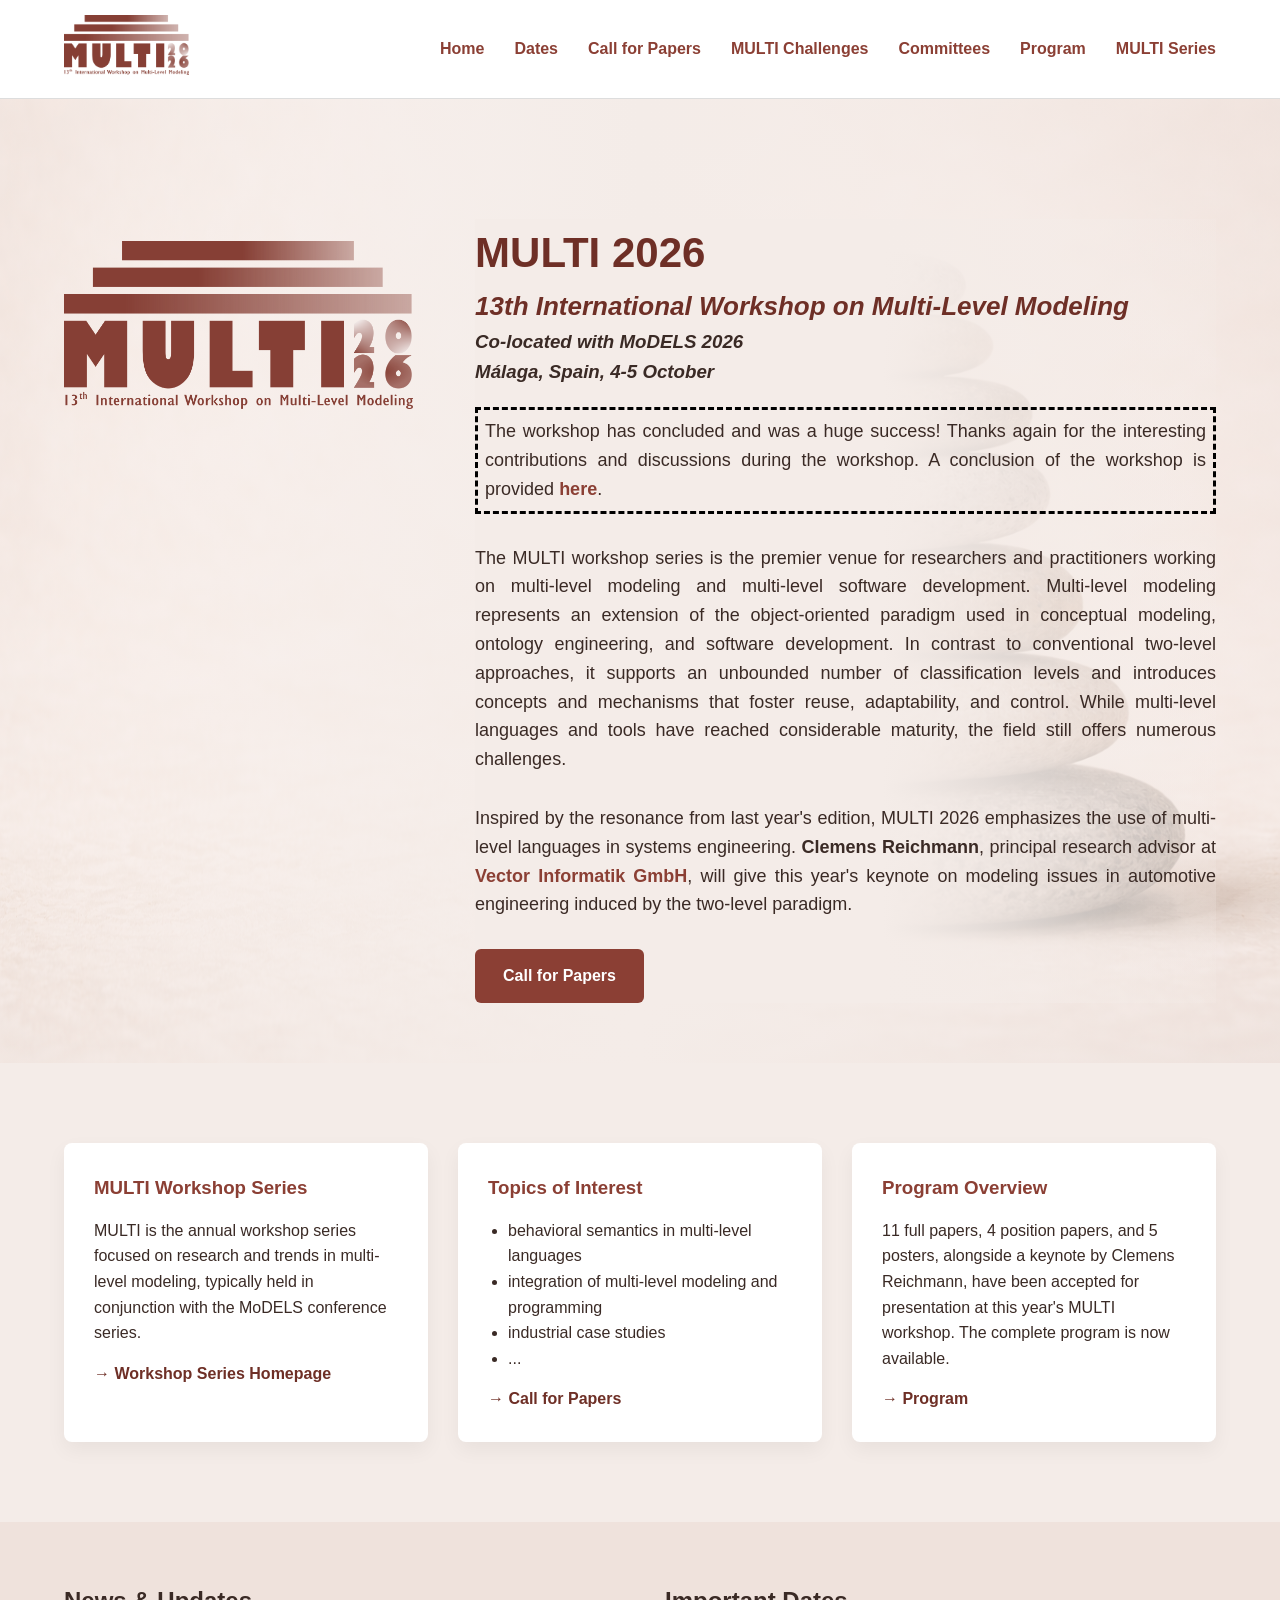
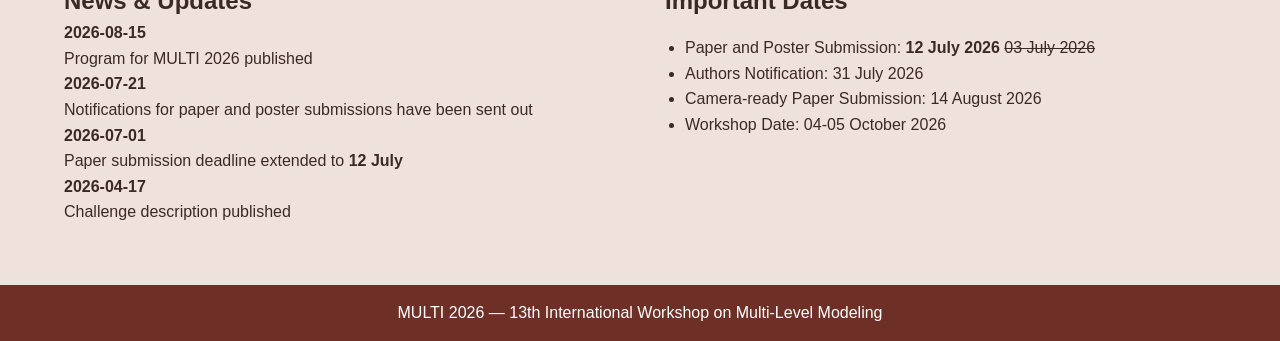
<file: docs/2026/index.html>
<!doctype html>
<html lang="en">
    <head>
        <meta charset="UTF-8" />
        <title>MULTI 2026 &ndash; 13th International Workshop on Multi-Level Modeling</title>
        <meta name="viewport" content="width=device-width, initial-scale=1.0" />

        <link rel="icon" type="image/x-icon" href="favicon.ico" />
        <link rel="stylesheet" href="style.css" />

        <script async src="https://www.googletagmanager.com/gtag/js?id=G-89QVQG6KE0"></script>
        <script>
            window.dataLayer = window.dataLayer || [];
            function gtag() {
                dataLayer.push(arguments);
            }
            gtag("js", new Date());

            gtag("config", "G-89QVQG6KE0");
        </script>

        <script>
            $(document).ready(function () {
                var current = window.location.href;
                $("#nav li a").each(function () {
                    var $this = $(this);
                    if (current.indexOf($this.attr("href")) !== -1) {
                        $this.tab("show");
                    }
                });
            });
        </script>
    </head>

    <body>
        <header class="navbar">
            <div class="container nav-content">
                <div class="logo">
                    <a href="index.html"><img src="img/logo-2026/logo-f-text-jahr-v2.png" alt="MULTI Logo" /></a>
                </div>

                <div class="hamburger" id="hamburger">
                    <span></span>
                    <span></span>
                    <span></span>
                </div>

                <nav id="nav-menu">
                    <ul>
                        <li><a href="index.html">Home</a></li>
                        <li><a href="dates.html">Dates</a></li>
                        <li><a href="cfp.html">Call for Papers</a></li>
                        <li><a href="challenges.html">MULTI Challenges</a></li>
                        <li><a href="committees.html">Committees</a></li>
                        <li><a href="program.html">Program</a></li>
                        <li><a href="https://multi-workshop.github.io/">MULTI Series</a></li>
                    </ul>
                </nav>
            </div>
        </header>

        <section class="hero hero-bg">
            <div class="container hero-content">
                <div class="hero-logo">
                    <img src="img/logo-2026/logo-f-text-jahr-v2.png" alt="MULTI 2026 Logo" />
                </div>

                <div class="hero-text">
                    <h1>MULTI 2026</h1>
                    <h2>13th International Workshop on Multi-Level Modeling</h2>
                    <h3 style="margin-bottom: 0">Co-located with MoDELS 2026</h3>
                    <h3>Málaga, Spain, 4-5 October</h3>
                    <p class="highlight">
                        The workshop has concluded and was a huge success! Thanks again for the interesting contributions
                        and discussions during the workshop. A conclusion of the workshop is provided
                        <a href="conclusion.html">here</a>.
                    </p>

                    <p>
                        The MULTI workshop series is the premier venue for researchers and practitioners working on
                        multi-level modeling and multi-level software development. Multi-level modeling represents an
                        extension of the object-oriented paradigm used in conceptual modeling, ontology engineering, and
                        software development.
                        <!--Multi-level modeling (MLM) represents an advanced modeling paradigm used in conceptual modeling, 
                ontology engineering, and software development.-->
                        In contrast to conventional two-level approaches, it supports an unbounded number of
                        classification levels and introduces concepts and mechanisms that foster reuse, adaptability,
                        and control. While multi-level languages and tools have reached considerable maturity, the field
                        still offers numerous challenges.
                    </p>
                    <p>
                        Inspired by the resonance from last year's edition, MULTI 2026 emphasizes the use of multi-level
                        languages in systems engineering. <b>Clemens Reichmann</b>, principal research advisor at
                        <a href="https://www.vector.com/int/en/#">Vector Informatik GmbH</a>, will give this year's
                        keynote on modeling issues in automotive engineering induced by the two-level paradigm.
                    </p>
                    <a href="cfp.html" class="btn-primary" style="color: white">Call for Papers</a>
                </div>
            </div>
        </section>

        <section class="features">
            <div class="container cards">
                <div class="card">
                    <h3>MULTI Workshop Series</h3>
                    <p>
                        MULTI is the annual workshop series focused on research and trends in multi-level modeling,
                        typically held in conjunction with the MoDELS conference series.
                    </p>
                    <a target="_blank" href="https://multi-workshop.github.io/">→ Workshop Series Homepage</a>
                </div>

                <div class="card">
                    <h3>Topics of Interest</h3>
                    <ul>
                        <li>behavioral semantics in multi-level languages</li>
                        <li>integration of multi-level modeling and programming</li>
                        <li>industrial case studies</li>
                        <li>...</li>
                    </ul>
                    <a href="cfp.html">→ Call for Papers</a>
                </div>

                <div class="card">
                    <h3>Program Overview</h3>
                    <p>11 full papers, 4 position papers, and 5 posters, alongside a keynote by Clemens Reichmann,
                        have been accepted for presentation 
                        at this year's MULTI workshop. The complete program is now available.</p>
                    <!--<p>tbd</p>-->
                    <a href="program.html">→ Program</a>
                </div>
            </div>
        </section>

        <section class="news-dates">
            <div class="container split">
                <div class="news">
                    <h2>News &amp; Updates</h2>
                    <p>
                        <strong>2026-08-15</strong><br />
                        Program for MULTI 2026 published
                    </p>
                    <p>
                        <strong>2026-07-21</strong><br />
                        Notifications for paper and poster submissions have been sent out
                    </p>
                    <p>
                        <strong>2026-07-01</strong><br />
                        Paper submission deadline extended to <b>12 July</b>
                    </p>
                    <p>
                        <strong>2026-04-17</strong><br />
                        Challenge description published
                    </p>
                    <!--<p>
                        <strong>2026-04-15</strong><br />
                        Call for Papers published
                    </p>
                    <!--<p>
                        <strong>2026-03-02</strong><br />
                        Homepage for MULTI 2026 published
                    </p>-->
                </div>

                <div class="dates">
                    <h2>Important Dates</h2>
                    <ul>
                        <li>Paper and Poster Submission: <b>12 July 2026</b> <s>03 July 2026</s></li>
                        <li>Authors Notification: 31 July 2026</li>
                        <li>Camera-ready Paper Submission: 14 August 2026</li>
                        <li>Workshop Date: 04-05 October 2026</li>
                    </ul>
                    <!--<a href="cfp.html" class="btn-secondary">Open Call for Papers</a>-->
                </div>
            </div>
        </section>

        <footer style="margin: 0">
            <div class="container">
                <p>MULTI 2026 &mdash; 13th International Workshop on Multi-Level Modeling</p>
            </div>
        </footer>

        <script>
            document.addEventListener("DOMContentLoaded", function () {
                const hamburger = document.getElementById("hamburger");
                const navMenu = document.getElementById("nav-menu");

                hamburger.addEventListener("click", function () {
                    hamburger.classList.toggle("active");
                    navMenu.classList.toggle("active");
                });
            });
        </script>
    </body>
</html>
</file>
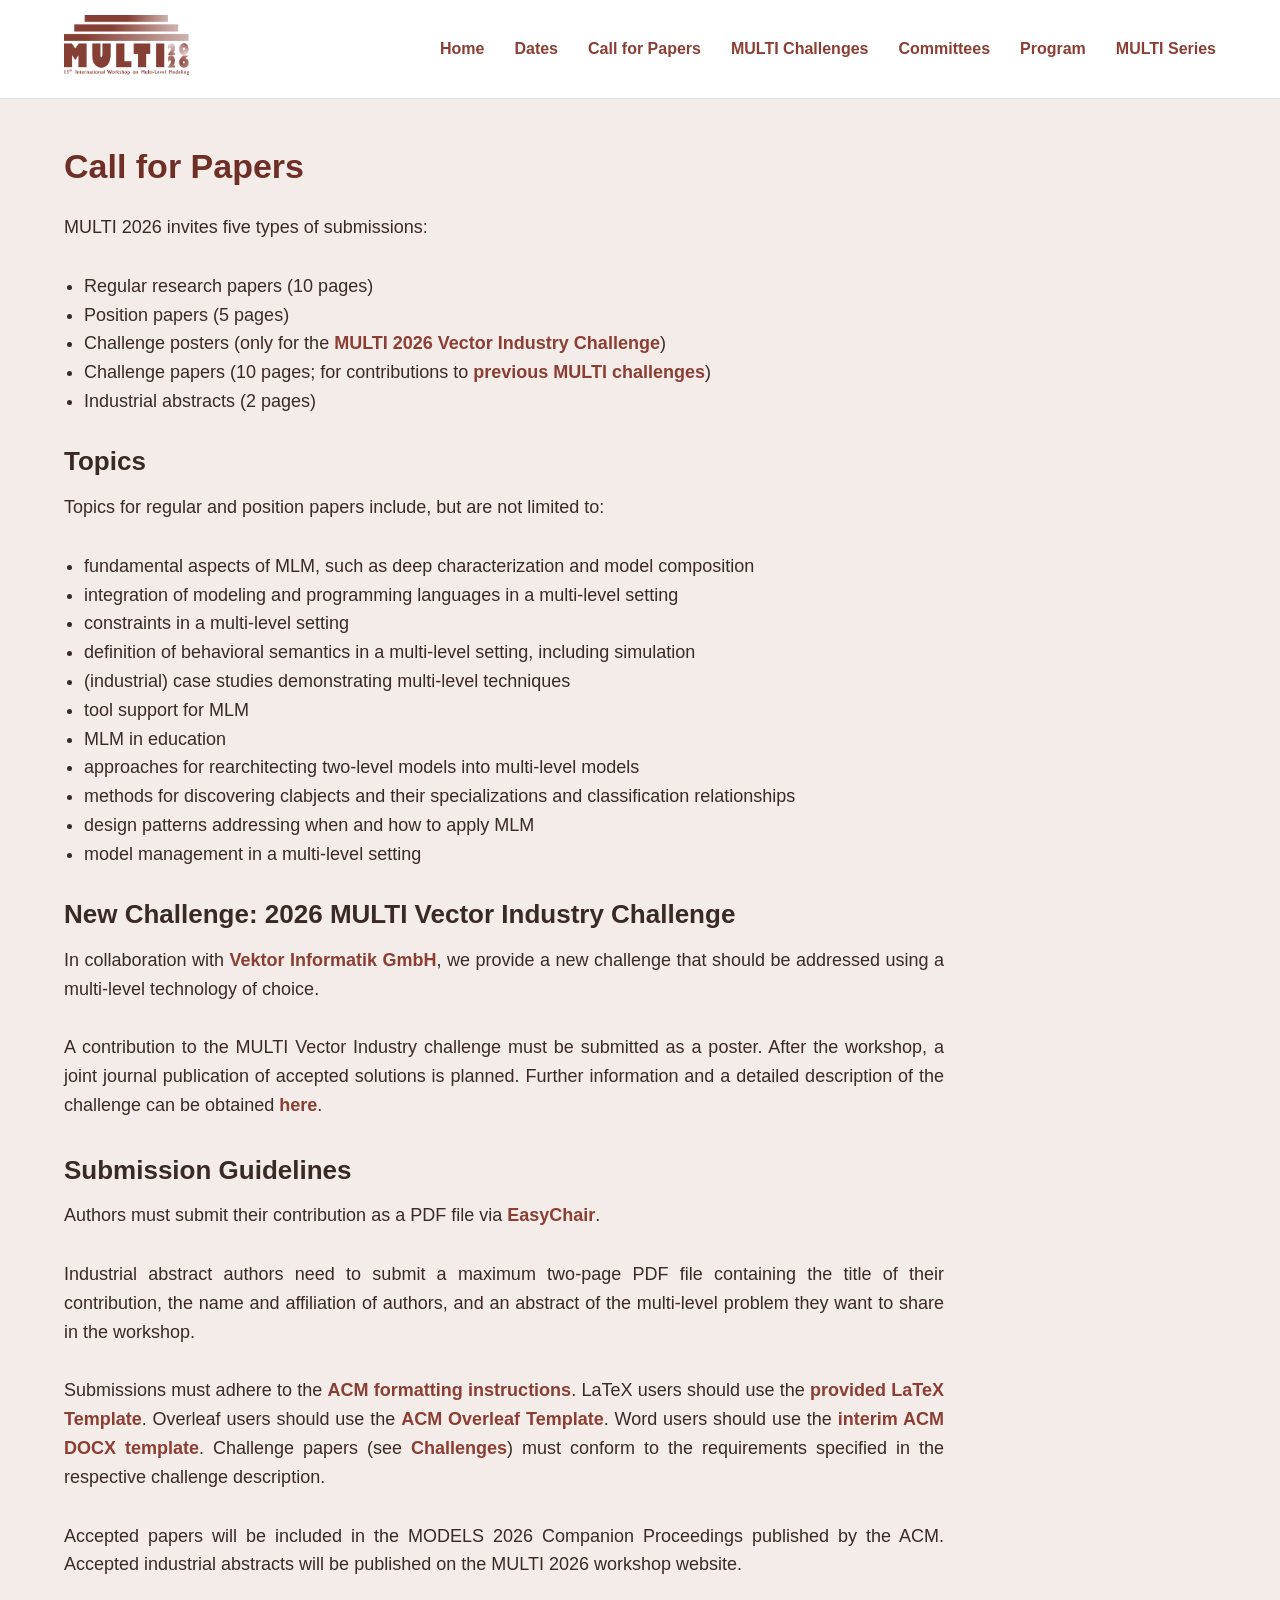
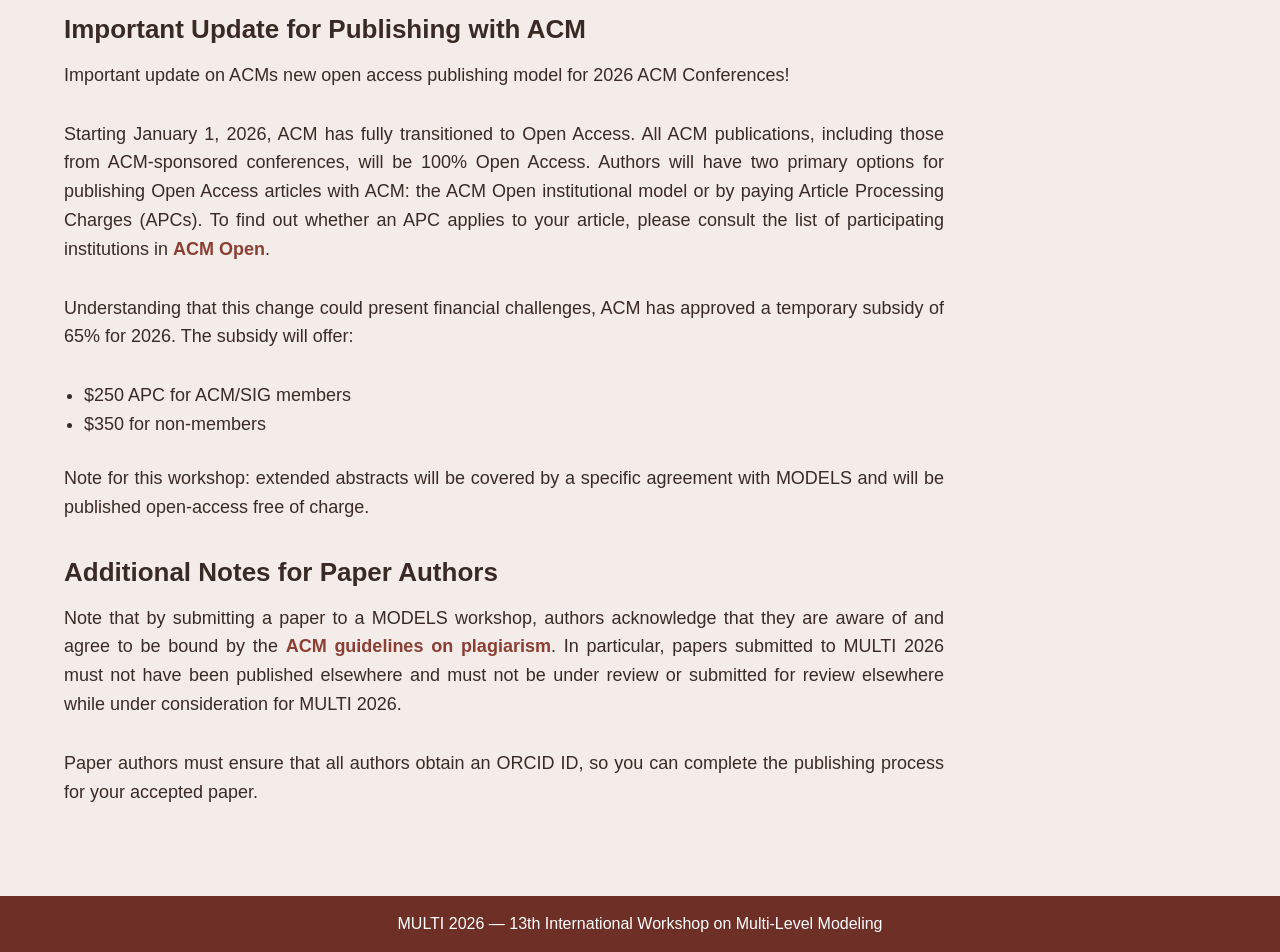
<file: docs/2026/cfp.html>
<!DOCTYPE html>
<html lang="en">
<head>
    <meta charset="UTF-8">
    <title>MULTI 2026 &ndash; 13th International Workshop on Multi-Level Modeling</title>
    <meta name="viewport" content="width=device-width, initial-scale=1.0">
    <link rel="icon" type="image/x-icon" href="favicon.ico">
    <link rel="stylesheet" href="style.css">
</head>
    
    
<body>
    
    
    
<header class="navbar">
    <div class="container nav-content">

        <div class="logo">
            <a href="index.html"><img src="img/logo-2026/logo-f-text-jahr-v2.png" alt="MULTI Logo"></a>
        </div>

        <div class="hamburger" id="hamburger">
            <span></span>
            <span></span>
            <span></span>
        </div>

        <nav id="nav-menu">
            <ul>
                <li><a href="index.html">Home</a></li>
                <li><a href="dates.html">Dates</a></li>
                <li><a href="cfp.html">Call for Papers</a></li>
                <li><a href="challenges.html">MULTI Challenges</a></li>
                <li><a href="committees.html">Committees</a></li>
                <li><a href="program.html">Program</a></li>
                <li><a href="https://multi-workshop.github.io/">MULTI Series</a></li>
            </ul>
        </nav>

    </div>
</header>

<section class="hero">
    <div class="container hero-content">

        <div class="hero-text">
            <h4>Call for Papers</h4>
            
            <p>MULTI 2026 invites five types of submissions:</p>
            
            <ul>
            <li>Regular research papers (10 pages)</li>
                <li>Position papers (5 pages)</li>
                <li>Challenge posters (only for the <a href="challenges.html">MULTI 2026 Vector Industry Challenge</a>)</li>
                <li>Challenge papers (10 pages; for contributions to <a href="challenges_old.html">previous MULTI challenges</a>)</li>
                <li>Industrial abstracts (2 pages)</li>
            </ul>
            <br>
            

                <h5>Topics</h5>
            
            <p> Topics for regular and position papers include, but are not limited to:
            
            
            <ul>
                <li> fundamental aspects of MLM, such as deep characterization and model composition </li>
<li> integration of modeling and programming languages in a multi-level setting</li>
<li> constraints in a multi-level setting</li>
<li> definition of behavioral semantics in a multi-level setting, including simulation</li>
<li> (industrial) case studies demonstrating multi-level techniques</li>
<li> tool support for MLM</li>
<li> MLM in education</li>
<li> approaches for rearchitecting two-level models into multi-level models</li>
<li> methods for discovering clabjects and their specializations and classification relationships</li>
<li> design patterns addressing when and how to apply MLM</li>
<li> model management in a multi-level setting</li>

            
            </ul>
            
            <br>
            
             <h5>New Challenge: 2026 MULTI Vector Industry Challenge
            </h5>
            <p>In collaboration with <a href="https://www.vector.com/int/en/">Vektor Informatik GmbH</a>,
                we provide a new challenge that should be addressed 
                using a multi-level technology of choice. </p>
            <p>A contribution to the MULTI Vector Industry challenge must be submitted as a poster. 
                After the workshop, a joint journal publication of accepted solutions is planned. 
                Further information and a detailed description of the challenge can be obtained 
                <a href="challenges.html">here</a>.</p>
            
            
            <h5>Submission Guidelines</h5>
            <p>Authors must submit their contribution as a PDF file via <a href="https://easychair.org/conferences/?conf=multi2026">EasyChair</a>. </p>
            <p>
            
                <p>
            Industrial abstract authors need to submit a maximum two-page PDF file containing the title of their contribution, 
            the name and affiliation of authors, and an abstract of the multi-level problem they want to share in the workshop.
            </p>
            
            <p>
            Submissions must adhere to the <a href="https://www.acm.org/publications/proceedings-template">
                ACM formatting instructions</a>. 
                LaTeX users should use the <a href="https://portalparts.acm.org/hippo/latex_templates/acmart-primary.zip">
                provided LaTeX Template</a>. 
                Overleaf users should use the <a href="https://www.overleaf.com/gallery/tagged/acm-official#.WOuOk2e1taQ">
                ACM Overleaf Template</a>. 
                Word users should use the <a href="https://www.acm.org/binaries/content/assets/publications/word_style/interim-template-style/interim-layout.docx">
                interim ACM DOCX template</a>. 
                Challenge papers (see <a href="challenges.html">Challenges</a>) must conform to the requirements specified
                in the respective challenge description.
            </p>
            
                        <p>
            Accepted papers will be included in the MODELS 2026 Companion Proceedings published by the ACM.
                Accepted industrial abstracts will be
published on the MULTI 2026 workshop website.

            </p>
            
            <h5>Important Update for Publishing with ACM</h5>
           
            <p>
                Important update on ACMs new open access publishing model for 2026 ACM Conferences! </p>

<p>Starting January 1, 2026, ACM has fully transitioned to Open Access. All ACM publications, including those from ACM-sponsored conferences, will be 100% Open Access. 
    Authors will have two primary options for publishing Open Access articles with ACM: the ACM Open institutional model or by paying Article Processing Charges (APCs). 
    To find out whether an APC applies to your article, please consult the list of participating institutions in <a href="https://libraries.acm.org/acmopen">ACM Open</a>.
            </p>
<p>Understanding that this change could present financial challenges, ACM has approved a temporary subsidy of 65% for 2026. The subsidy will offer:
            </p>
            
<ul>
    <li>	$250 APC for ACM/SIG members</li>
    <li>	$350 for non-members</li>
            </ul><br>
<p>Note for this workshop: extended abstracts will be covered by a specific agreement with MODELS and will be published open-access free of charge.

            </p>
            
            <h5>Additional Notes for Paper Authors</h5>
            <p>
           Note that by submitting a paper to a MODELS workshop,
                authors acknowledge that they are aware of and agree to be bound by the 
                <a href="https://www.acm.org/publications/policies/plagiarism-overview">
                    ACM guidelines on plagiarism</a>. In particular, papers submitted to MULTI 2026 must not 
                have been published elsewhere and must not be under review or submitted for review 
                elsewhere while under consideration for MULTI 2026.
            </p>
            
            <p>
            Paper authors must ensure that all authors obtain an ORCID ID, 
                so you can complete the publishing process for your accepted paper. 
            </p>
                

            
        </div>

    </div>
</section>


<footer>
    <div class="container">
        <p>MULTI 2026 &mdash; 13th International Workshop on Multi-Level Modeling</p>
    </div>
</footer>

    
<script>
    
document.addEventListener("DOMContentLoaded", function() {
    const hamburger = document.getElementById("hamburger");
    const navMenu = document.getElementById("nav-menu");

    hamburger.addEventListener("click", function() {
        hamburger.classList.toggle("active");
        navMenu.classList.toggle("active");
    });
});    
</script>
    
</body>
</html>
</file>
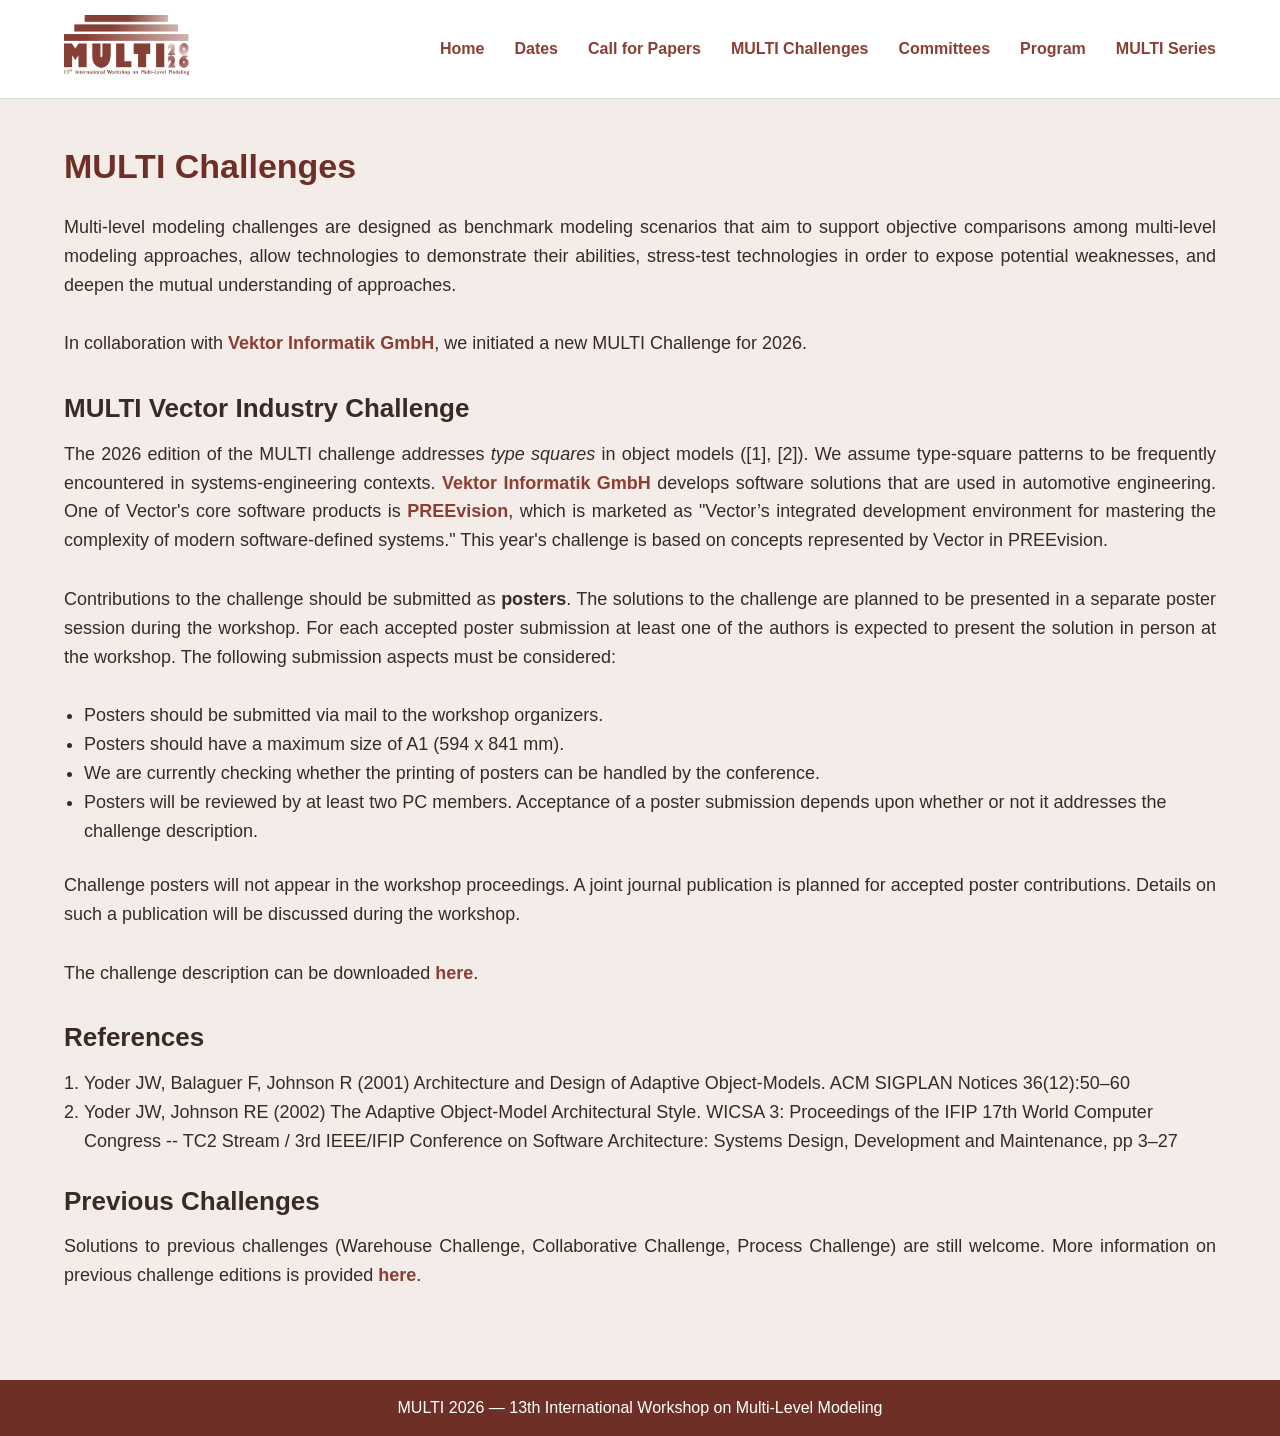
<file: docs/2026/challenges.html>
<!DOCTYPE html>
<html lang="en">
<head>
    <meta charset="UTF-8">
    <title>MULTI 2026 &ndash; 13th International Workshop on Multi-Level Modeling</title>
    <meta name="viewport" content="width=device-width, initial-scale=1.0">
    <link rel="icon" type="image/x-icon" href="favicon.ico">
    <link rel="stylesheet" href="style.css">

    <script async src="https://www.googletagmanager.com/gtag/js?id=G-89QVQG6KE0"></script>
    <script>
      window.dataLayer = window.dataLayer || [];
      function gtag(){dataLayer.push(arguments);}
      gtag('js', new Date());

      gtag('config', 'G-89QVQG6KE0');
    </script>
	
    <script>
      $(document).ready(function () {
        var current = window.location.href;
        $('#nav li a').each(function () {
          var $this = $(this);
          if (current.indexOf($this.attr('href')) !== -1) {
            $this.tab('show');
          }
        })
      });
    </script>

</head>
    
    
<body>
    
    
    
<header class="navbar">
    <div class="container nav-content">

        <div class="logo">
            <a href="index.html"><img src="img/logo-2026/logo-f-text-jahr-v2.png" alt="MULTI Logo"></a>
        </div>

        <div class="hamburger" id="hamburger">
            <span></span>
            <span></span>
            <span></span>
        </div>

        <nav id="nav-menu">
            <ul>
                <li><a href="index.html">Home</a></li>
                <li><a href="dates.html">Dates</a></li>
                <li><a href="cfp.html">Call for Papers</a></li>
                <li><a href="challenges.html">MULTI Challenges</a></li>
                <li><a href="committees.html">Committees</a></li>
                <li><a href="program.html">Program</a></li>
                <li><a href="https://multi-workshop.github.io/">MULTI Series</a></li>
            </ul>
        </nav>

    </div>
</header>

<section class="hero">
    <div class="container hero-content">

        <div class="hero-text hero-text-wide">
            <h4>MULTI Challenges</h4>
            <p>
                Multi-level modeling challenges are 
                designed as benchmark modeling scenarios that aim to support 
                objective comparisons among multi-level modeling approaches, allow 
                technologies to demonstrate their abilities, stress-test technologies 
                in order to expose potential weaknesses, and deepen the mutual understanding of approaches. 
            </p>
            
            <p>
             In collaboration with <a href="https://www.vector.com/int/en/">Vektor Informatik GmbH</a>, we initiated
                a new MULTI Challenge for 2026.
            </p>
            
            <h5>MULTI Vector Industry Challenge</h5>
            
            <p>
                The 2026 edition of the MULTI challenge addresses <i>type squares</i> in object 
                models ([1], [2]). We assume type-square patterns to be frequently encountered in systems-engineering 
                contexts. <a href="https://www.vector.com/int/en/">Vektor Informatik GmbH</a> develops software 
                solutions that are used in automotive engineering. One of Vector's core software products is 
                <a href="https://www.vector.com/int/en/products/products-a-z/software/preevision/">PREEvision</a>, which
                is marketed as "Vector’s integrated development environment for mastering the complexity of 
                modern software-defined systems." This year's challenge is based on concepts represented by Vector 
                in PREEvision.             
            </p>
            
            <p>
                Contributions to the challenge should be submitted as <b>posters</b>. The solutions to the challenge are 
                planned to be presented in a separate poster session during the workshop. For each accepted poster
                submission at least one of the authors is expected to present the solution in person at the workshop.
                
                The following submission aspects must be considered:  </p>
            
            <ul>
            <li>Posters should be submitted via mail to the workshop organizers. </li>
            <li>Posters should have a maximum size of A1 (594 x 841 mm). </li>
            <li>We are currently checking whether the printing of posters can be handled by the conference.</li>
            <li>Posters will be reviewed by at least two PC members. Acceptance of a poster submission depends upon 
                whether or not it addresses the challenge description.</li>
            </ul><br>
            
            
            <p>
              Challenge posters will not appear in the workshop proceedings.
                A joint journal publication is planned for accepted poster contributions. Details on such a publication 
                will be discussed during the workshop.
            </p>
    
            
            <p>
                The challenge description can be downloaded 
                <a href="../files/challenges/MULTI_2026_Vector_Challenge.pdf">here</a>.
            </p>
            
            <h5>
             References
            </h5>
            
            <ol>
                <li>Yoder JW, Balaguer F, Johnson R (2001) Architecture and Design of Adaptive Object-Models. 
                    ACM SIGPLAN Notices 36(12):50–60</li>
            <li>Yoder JW, Johnson RE (2002) The Adaptive Object-Model Architectural Style. WICSA 3: Proceedings of the 
                IFIP 17th World Computer Congress -- TC2 Stream / 3rd IEEE/IFIP Conference on Software Architecture: 
                Systems Design, Development and Maintenance, pp 3–27</li>
            </ol>
            
            <br>
            <h5>Previous Challenges</h5>
            
            <p>
                Solutions to previous challenges (Warehouse Challenge, Collaborative Challenge, Process Challenge) are 
                still welcome. More information on previous challenge editions is provided 
                <a href="challenges_old.html">here</a>.</p>
            
        </div>

    </div>
</section>


<footer>
    <div class="container">
        <p>MULTI 2026 &mdash; 13th International Workshop on Multi-Level Modeling</p>
    </div>
</footer>

    
<script>
    
document.addEventListener("DOMContentLoaded", function() {
    const hamburger = document.getElementById("hamburger");
    const navMenu = document.getElementById("nav-menu");

    hamburger.addEventListener("click", function() {
        hamburger.classList.toggle("active");
        navMenu.classList.toggle("active");
    });
});    
</script>
    
</body>
</html>
</file>
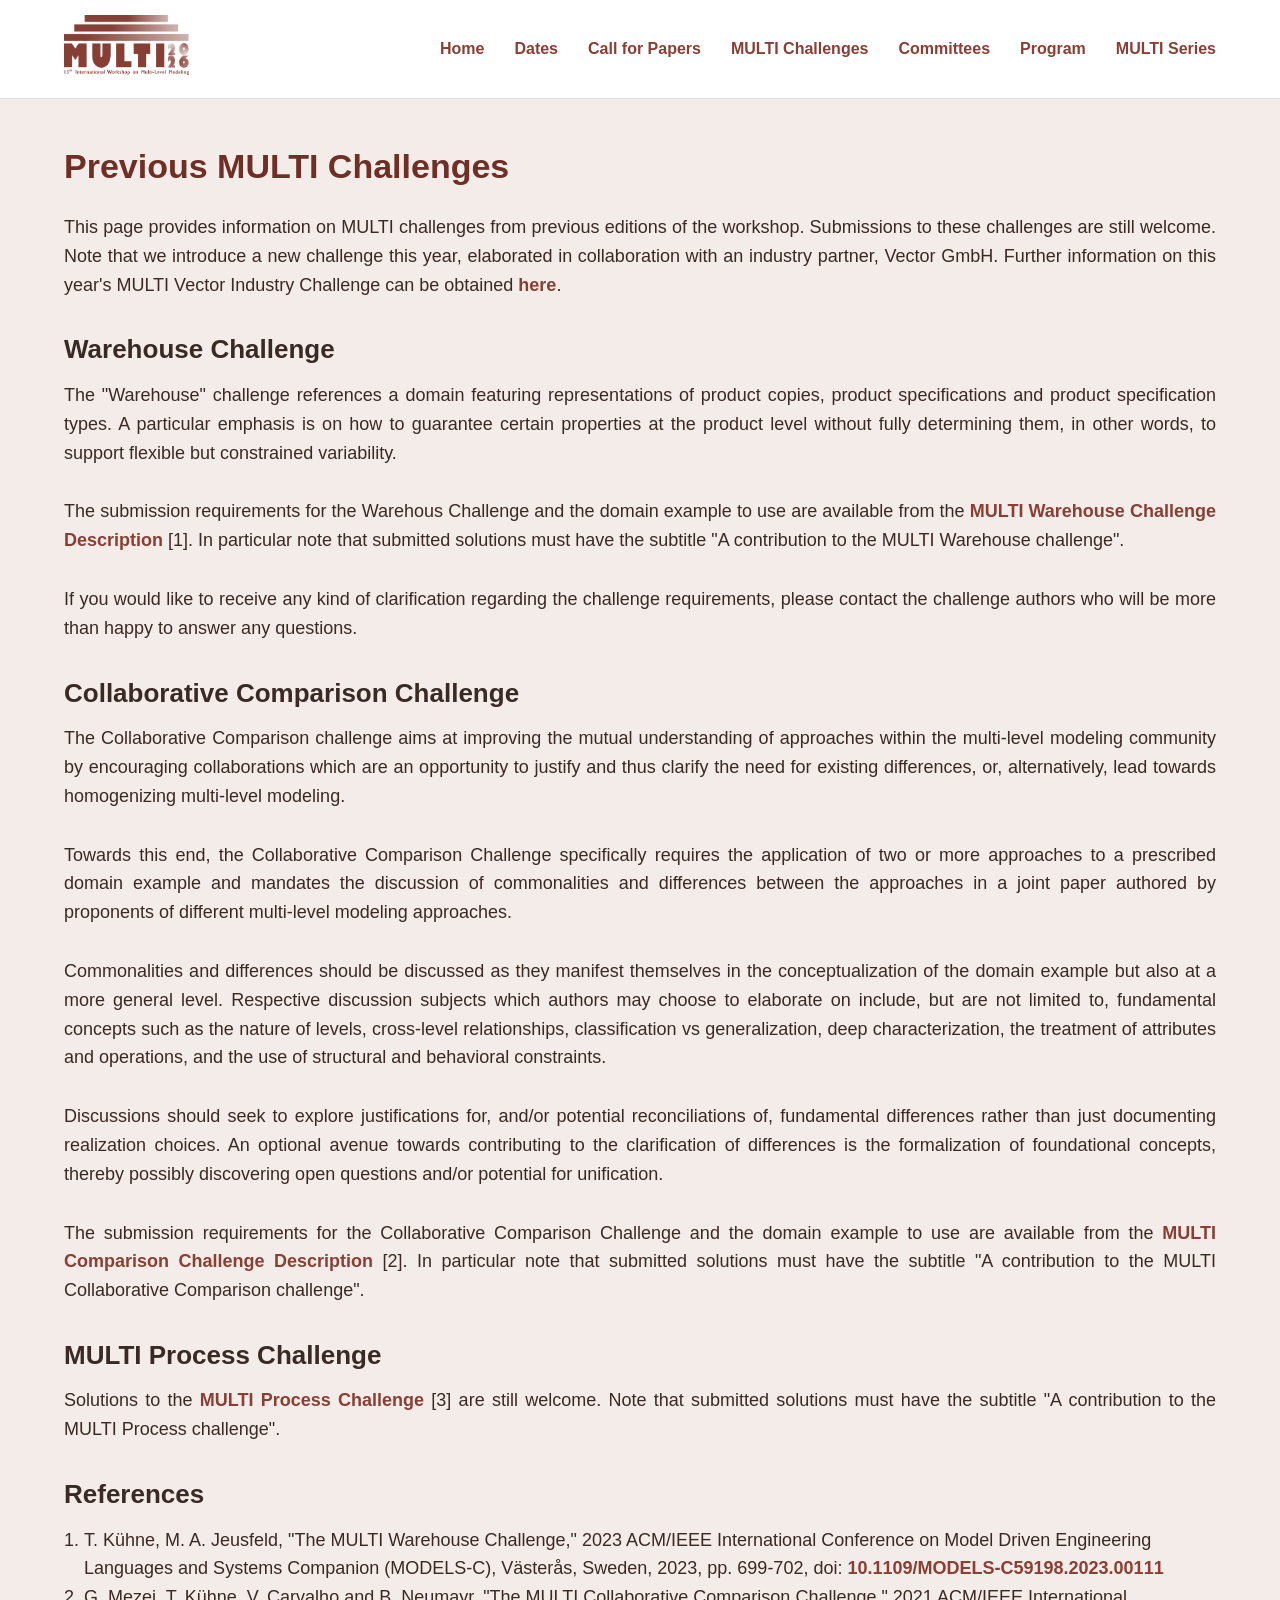
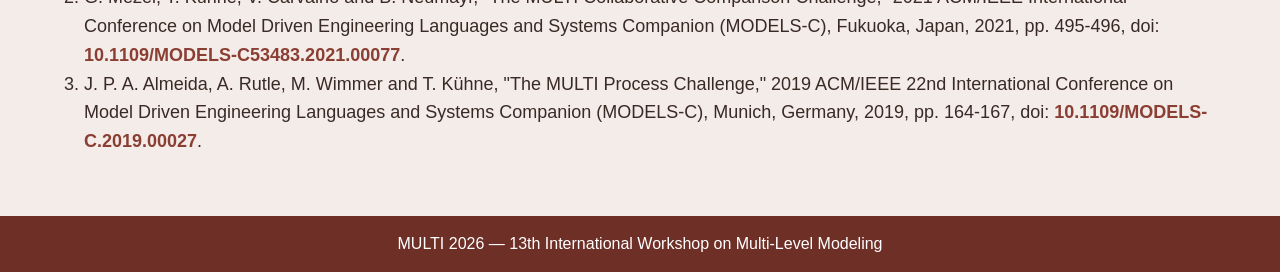
<file: docs/2026/challenges_old.html>
<!DOCTYPE html>
<html lang="en">
<head>
    <meta charset="UTF-8">
    <title>MULTI 2026 &ndash; 13th International Workshop on Multi-Level Modeling</title>
    <meta name="viewport" content="width=device-width, initial-scale=1.0">
    <link rel="icon" type="image/x-icon" href="favicon.ico">
    <link rel="stylesheet" href="style.css">

    <script async src="https://www.googletagmanager.com/gtag/js?id=G-89QVQG6KE0"></script>
    <script>
      window.dataLayer = window.dataLayer || [];
      function gtag(){dataLayer.push(arguments);}
      gtag('js', new Date());

      gtag('config', 'G-89QVQG6KE0');
    </script>
	
    <script>
      $(document).ready(function () {
        var current = window.location.href;
        $('#nav li a').each(function () {
          var $this = $(this);
          if (current.indexOf($this.attr('href')) !== -1) {
            $this.tab('show');
          }
        })
      });
    </script>
    
</head>
    
    
<body>
    
    
    
<header class="navbar">
    <div class="container nav-content">

        <div class="logo">
            <a href="index.html"><img src="img/logo-2026/logo-f-text-jahr-v2.png" alt="MULTI Logo"></a>
        </div>

        <div class="hamburger" id="hamburger">
            <span></span>
            <span></span>
            <span></span>
        </div>

        <nav id="nav-menu">
            <ul>
                <li><a href="index.html">Home</a></li>
                <li><a href="dates.html">Dates</a></li>
                <li><a href="cfp.html">Call for Papers</a></li>
                <li><a href="challenges.html">MULTI Challenges</a></li>
                <li><a href="committees.html">Committees</a></li>
                <li><a href="program.html">Program</a></li>
                <li><a href="https://multi-workshop.github.io/">MULTI Series</a></li>
            </ul>
        </nav>

    </div>
</header>

<section class="hero">
    <div class="container hero-content">

        <div class="hero-text hero-text-wide">
            <h4>Previous MULTI Challenges</h4>
            <p>
                This page provides information on MULTI challenges from previous editions of the workshop. 
                Submissions to these challenges are still welcome. Note that we introduce a new challenge this year,
                elaborated in collaboration with an industry partner, Vector GmbH. Further information on this year's
                MULTI Vector Industry Challenge can be obtained <a href="challenges.html">here</a>.
            </p>
            
            <h5>Warehouse Challenge</h5>
            <p>
                The "Warehouse" challenge references a domain featuring representations of product copies, 
                product specifications and product specification types. A particular emphasis is on how to 
                guarantee certain properties at the product level without fully determining them, in other words, 
                to support flexible but constrained variability.
            </p>
            
            <p>
                The submission requirements for the Warehous Challenge and the domain example to use 
                are available from the 
                <a href="https://multi-workshop.github.io/files/challenges/MULTI%20Warehouse%20Challenge.pdf">
                    MULTI Warehouse Challenge Description</a> [1]. In particular note that 
                submitted solutions must have the subtitle "A contribution to the MULTI Warehouse challenge".
            </p>
            
            <p>
                If you would like to receive any kind of clarification regarding the challenge requirements, 
                please contact the challenge authors who will be more than happy to answer any questions.
            </p>
            
            <h5>Collaborative Comparison Challenge</h5>
            <p>
                The Collaborative Comparison challenge aims at improving the mutual understanding of 
                approaches within the multi-level modeling community by encouraging collaborations 
                which are an opportunity to justify and thus clarify the need for existing differences,
                or, alternatively, lead towards homogenizing multi-level modeling.
            </p>
            <p>
                Towards this end, the Collaborative Comparison Challenge specifically requires the 
                application of two or more approaches to a prescribed domain example and mandates the 
                discussion of commonalities and differences between the approaches in a joint paper authored 
                by proponents of different multi-level modeling approaches.
            </p>

            <p>
                Commonalities and differences should be discussed as they manifest themselves in the 
                conceptualization of the domain example but also at a more general level. Respective 
                discussion subjects which authors may choose to elaborate on include, but are not limited to, 
                fundamental concepts such as the nature of levels, cross-level relationships, classification vs 
                generalization, deep characterization, the treatment of attributes and operations, and the use of 
                structural and behavioral constraints.
            </p>
            
            <p>
                Discussions should seek to explore justifications for, and/or potential reconciliations of, 
                fundamental differences rather than just documenting realization choices. An optional avenue 
                towards contributing to the clarification of differences is the formalization of foundational 
                concepts, thereby possibly discovering open questions and/or potential for unification.
            </p>
            
            <p>
                The submission requirements for the Collaborative Comparison Challenge and the domain 
                example to use are available from the 
                <a href="https://multi-workshop.github.io/files/challenges/MULTI%20Collaborative%20Comparison%20Challenge.pdf">
                    MULTI Comparison Challenge Description</a> [2]. 
                In particular note that submitted solutions must have the subtitle "A contribution 
                to the MULTI Collaborative Comparison challenge".
            </p>
            
            <h5>MULTI Process Challenge</h5>
            
            <p>
            
                Solutions to the 
                <a href="https://multi-workshop.github.io/files/challenges/MULTI%20Process%20Challenge.pdf">
                    MULTI Process Challenge</a> [3] are still welcome. 
                Note that submitted solutions must have the subtitle "A contribution to the MULTI Process challenge".
            </p>
            
<h5>References</h5>
            <ol>
                <li>T. Kühne, M. A. Jeusfeld, 
                    "The MULTI Warehouse Challenge," 
                    2023 ACM/IEEE International Conference on Model Driven Engineering Languages and
                    Systems Companion (MODELS-C), Västerås, Sweden, 2023, pp. 699-702, 
                    doi: <a href="https://doi.org/10.1109/MODELS-C59198.2023.00111">10.1109/MODELS-C59198.2023.00111</a></li>
                
                <li>G. Mezei, T. Kühne, V. Carvalho and B. Neumayr, 
                    "The MULTI Collaborative Comparison Challenge," 
                    2021 ACM/IEEE International Conference on Model Driven Engineering Languages and 
                    Systems Companion (MODELS-C), Fukuoka, Japan, 2021, pp. 495-496, 
                    doi: <a href="http://doi.org/10.1109/MODELS-C53483.2021.00077">10.1109/MODELS-C53483.2021.00077</a>. </li>
                
                <li>J. P. A. Almeida, A. Rutle, M. Wimmer and T. Kühne, 
                    "The MULTI Process Challenge," 2019 ACM/IEEE 22nd International Conference 
                    on Model Driven Engineering Languages and Systems Companion (MODELS-C), Munich, 
                    Germany, 2019, pp. 164-167, doi: 
                    <a href="http://doi.org/10.1109/MODELS-C.2019.00027">10.1109/MODELS-C.2019.00027</a>.
                
                </li>
            
            </ol>
        </div>

    </div>
</section>


<footer>
    <div class="container">
        <p>MULTI 2026 &mdash; 13th International Workshop on Multi-Level Modeling</p>
    </div>
</footer>

    
<script>
    
document.addEventListener("DOMContentLoaded", function() {
    const hamburger = document.getElementById("hamburger");
    const navMenu = document.getElementById("nav-menu");

    hamburger.addEventListener("click", function() {
        hamburger.classList.toggle("active");
        navMenu.classList.toggle("active");
    });
});    
</script>
    
</body>
</html>
</file>
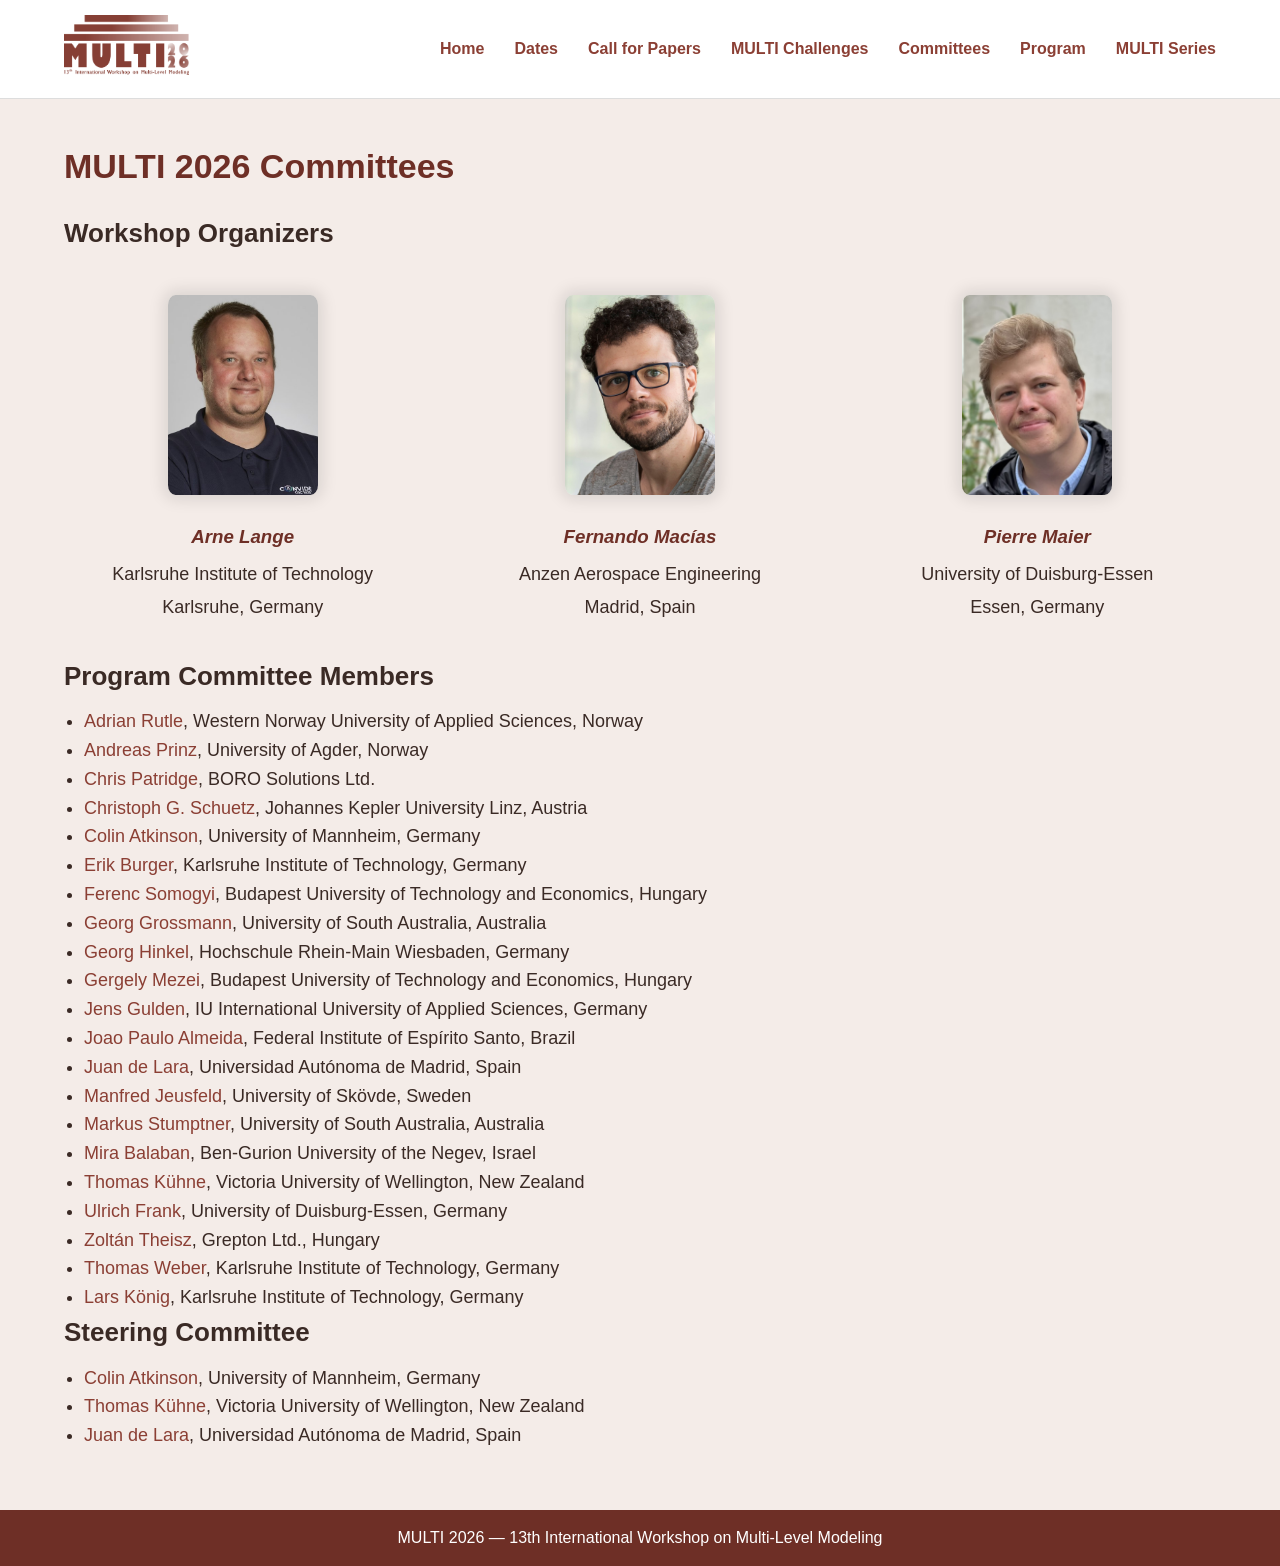
<file: docs/2026/committees.html>
<!DOCTYPE html>
<html lang="en">
<head>
    <meta charset="UTF-8">
    <title>MULTI 2026 &ndash; 13th International Workshop on Multi-Level Modeling</title>
    <meta name="viewport" content="width=device-width, initial-scale=1.0">
    <link rel="icon" type="image/x-icon" href="favicon.ico">
    <link rel="stylesheet" href="style.css">
</head>
    
    
<body>
    
    
    
<header class="navbar">
    <div class="container nav-content">

        <div class="logo">
            <a href="index.html"><img src="img/logo-2026/logo-f-text-jahr-v2.png" alt="MULTI Logo"></a>
        </div>

        <div class="hamburger" id="hamburger">
            <span></span>
            <span></span>
            <span></span>
        </div>

        <nav id="nav-menu">
            <ul>
                <li><a href="index.html">Home</a></li>
                <li><a href="dates.html">Dates</a></li>
                <li><a href="cfp.html">Call for Papers</a></li>
                <li><a href="challenges.html">MULTI Challenges</a></li>
                <li><a href="committees.html">Committees</a></li>
                <li><a href="program.html">Program</a></li>
                <li><a href="https://multi-workshop.github.io/">MULTI Series</a></li>
            </ul>
        </nav>

    </div>
</header>

<section class="hero">
    <div class="container hero-content">

        <div class="hero-text hero-text-wide">
            <h4>MULTI 2026 Committees</h4>
            
            <h5>Workshop Organizers</h5>
            <div class="chairs">

                <div class="chair">
                    <a href="https://dsis.kastel.kit.edu/staff_arne_lange.php">
                        <img src="../img/people/arne-lange.jpg" alt="Arne Lange"></a>
                    <div class="chair-info">
                        <a href="https://dsis.kastel.kit.edu/staff_arne_lange.php"><h3>Arne Lange</h3></a>
                        <p>Karlsruhe Institute of Technology</p>
                        <p>Karlsruhe, Germany</p>
                    </div>
                </div>

                <div class="chair">
                    <a href="https://www.linkedin.com/in/fernando-macias/">
                        <img src="../img/people/fernando-macias.jpg" alt="Fernando Macias"></a>
                    <div class="chair-info">
                        <a href="https://www.linkedin.com/in/fernando-macias/"><h3>Fernando Macías</h3></a>
                        <p>Anzen Aerospace Engineering</p>
                        <p>Madrid, Spain</p>
                    </div>
                </div>

                <div class="chair">
                    <a href="https://epa.ris.uni-due.de/en/team/pierre-maier-6703/">
                        <img src="../img/people/pierre-maier.jpg" alt="Pierre Maier">
                        </a>
                    <div class="chair-info">
                        <a href="https://epa.ris.uni-due.de/en/team/pierre-maier-6703/"><h3>Pierre Maier</h3></a>
                        <p>University of Duisburg-Essen</p>
                        <p>Essen, Germany</p>
                    </div>
                </div>

            </div>
            
            <h5>Program Committee Members</h5>
            <ul class="pc">
                <li><a href="https://www.hvl.no/en/employee/?user=Adrian.Rutle">Adrian Rutle</a>, Western Norway University of Applied Sciences, Norway</li>
                <li><a href="https://www.uia.no/english/about-uia/employees/andreasp/">Andreas Prinz</a>, University of Agder, Norway</li>
                <li><a href="https://www.linkedin.com/in/partridgechris/">Chris Patridge</a>, BORO Solutions Ltd. </li>
                <li><a href="https://www.dke.uni-linz.ac.at/general/staff/details.xq?fn=Christoph&ln=Sch%C3%BCtz">Christoph G. Schuetz</a>, Johannes Kepler University Linz, Austria</li>
                <li><a href="https://www.wim.uni-mannheim.de/atkinson/">Colin Atkinson</a>, University of Mannheim, Germany</li>
                <li><a href="https://dsis.kastel.kit.edu/staff_erik_burger.php">Erik Burger</a>, Karlsruhe Institute of Technology, Germany</li>
                <li><a href="https://competence.bme.hu/researchers/198-ferenc-attila-somogyi/">Ferenc Somogyi</a>, Budapest University of Technology and Economics, Hungary</li>
                <li><a href="https://researchers.adelaide.edu.au/profile/georg.grossmann">Georg Grossmann</a>, University of South Australia, Australia</li>
                <li><a href="https://www.hs-rm.de/en/person-detail/georg-hinkel">Georg Hinkel</a>, Hochschule Rhein-Main Wiesbaden, Germany</li>
                <li><a href="https://www.aut.bme.hu/en/staff/gmezei">Gergely Mezei</a>, Budapest University of Technology and Economics, Hungary</li>
                <li><a href="https://www.iu.de/hochschule/lehrende/gulden-jens/">Jens Gulden</a>, IU International University of Applied Sciences, Germany</li>
                <li><a href="https://nemo.inf.ufes.br/equipe/jpalmeida/">Joao Paulo Almeida</a>, Federal Institute of Espírito Santo, Brazil</li>
                <li><a href="http://arantxa.ii.uam.es/~jlara/">Juan de Lara</a>, Universidad Autónoma de Madrid, Spain</li>
                <li><a href="https://www.his.se/en/about-us/staff/manfred.jeusfeld/">Manfred Jeusfeld</a>, University of Skövde, Sweden</li>
                <li><a href="https://researchers.adelaide.edu.au/profile/markus.stumptner">Markus Stumptner</a>, University of South Australia, Australia</li>
                <li><a href="https://cris.bgu.ac.il/en/persons/miriam-balaban/">Mira Balaban</a>, Ben-Gurion University of the Negev, Israel</li>
                <li><a href="https://people.wgtn.ac.nz/thomas.kuehne">Thomas Kühne</a>, Victoria University of Wellington, New Zealand</li>
                <li><a href="https://umo.ris.uni-due.de/en/team/ulrich-frank/">Ulrich Frank</a>, University of Duisburg-Essen, Germany</li>
                <li><a href="https://www.linkedin.com/in/ztheisz/">Zoltán Theisz</a>, Grepton Ltd., Hungary</li>
                <li><a href="https://dsis.kastel.kit.edu/staff_Thomas_Weber.php">Thomas Weber</a>, Karlsruhe Institute of Technology, Germany</li>
                <li><a href="https://dsis.kastel.kit.edu/staff_lars_koenig.php">Lars König</a>, Karlsruhe Institute of Technology, Germany</li>
            </ul>
            
            <h5>Steering Committee</h5>
            <ul class="pc">
                <li><a href="https://www.wim.uni-mannheim.de/atkinson/">Colin Atkinson</a>, University of Mannheim, Germany</li>
                <li><a href="https://people.wgtn.ac.nz/thomas.kuehne">Thomas Kühne</a>, Victoria University of Wellington, New Zealand</li>
                <li><a href="http://arantxa.ii.uam.es/~jlara/">Juan de Lara</a>, Universidad Autónoma de Madrid, Spain</li>
            </ul>
        </div>

    </div>
</section>


<footer>
    <div class="container">
        <p>MULTI 2026 &mdash; 13th International Workshop on Multi-Level Modeling</p>
    </div>
</footer>

    
<script>
    
document.addEventListener("DOMContentLoaded", function() {
    const hamburger = document.getElementById("hamburger");
    const navMenu = document.getElementById("nav-menu");

    hamburger.addEventListener("click", function() {
        hamburger.classList.toggle("active");
        navMenu.classList.toggle("active");
    });
});    
</script>
    
</body>
</html>
</file>
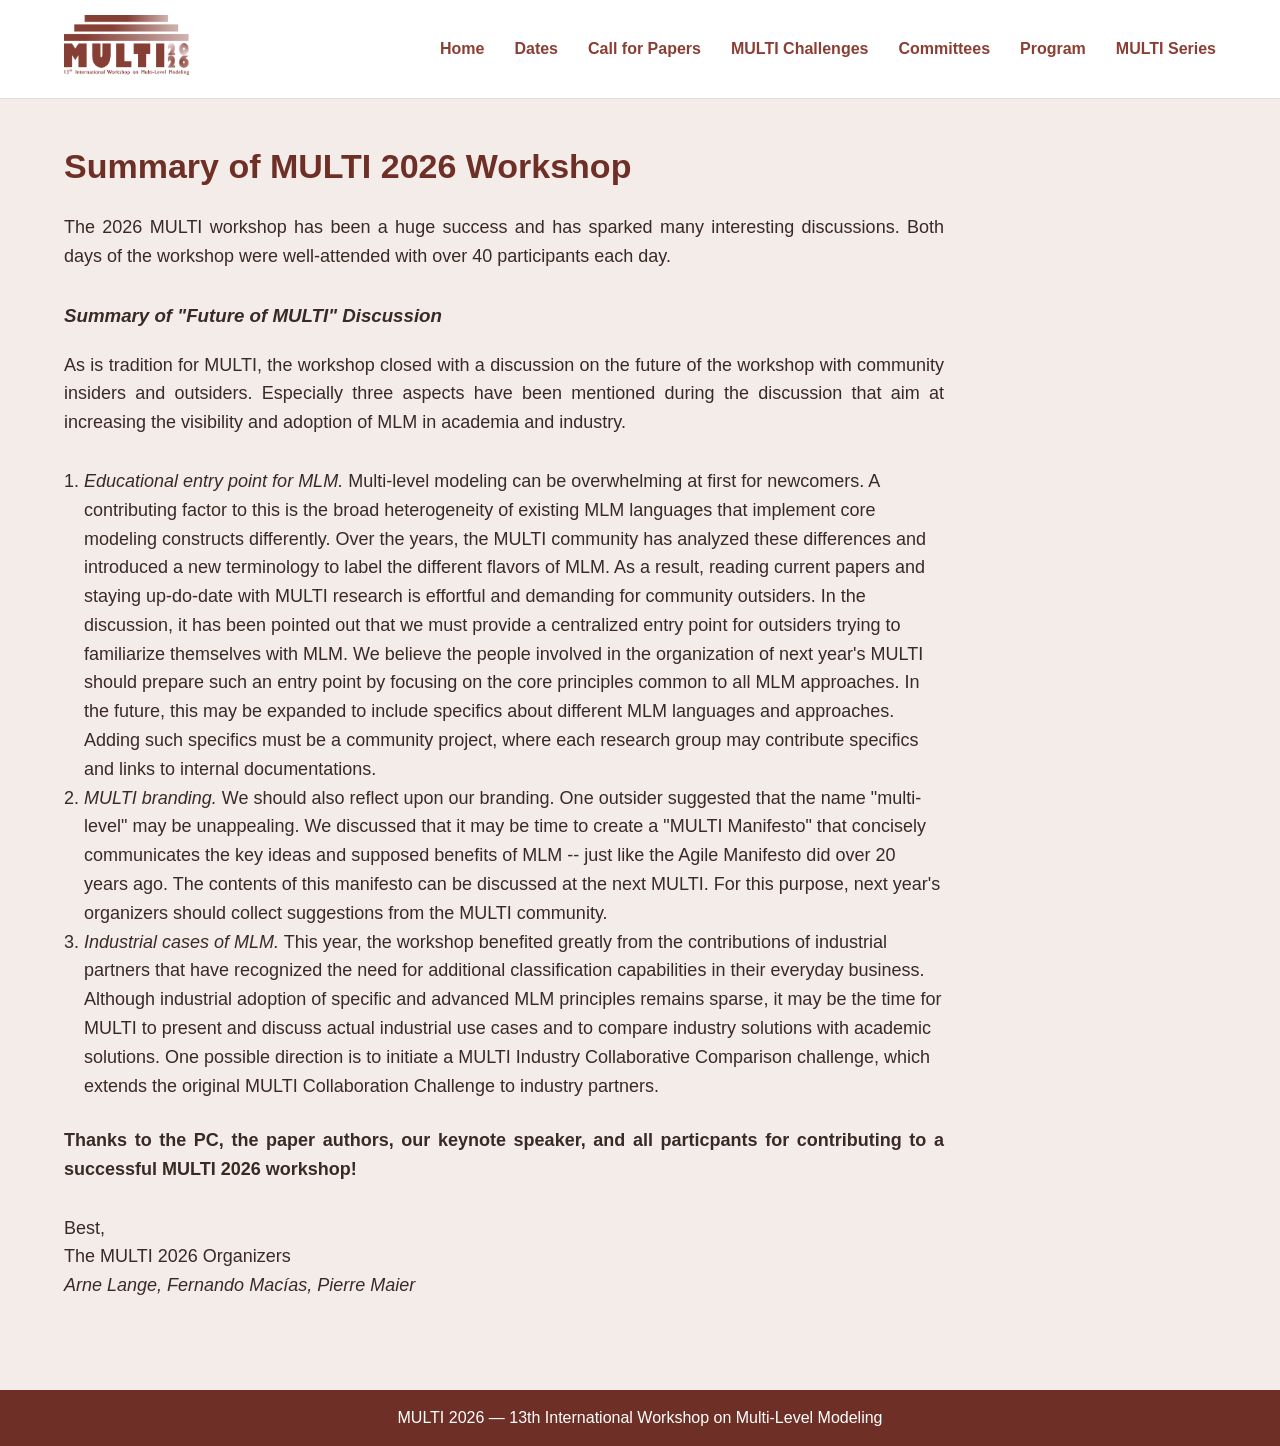
<file: docs/2026/conclusion.html>
<!DOCTYPE html>
<html lang="en">
<head>
    <meta charset="UTF-8">
    <title>MULTI – International Workshop on Multi-Level Modeling</title>
    <meta name="viewport" content="width=device-width, initial-scale=1.0">
    <link rel="icon" type="image/x-icon" href="favicon.ico">
    <link rel="stylesheet" href="style.css">
</head>
    
    
<body>
    
   
<header class="navbar">
    <div class="container nav-content">

        <div class="logo">
            <a href="index.html"><img src="img/logo-2026/logo-f-text-jahr-v2.png" alt="MULTI Logo"></a>
        </div>

        <div class="hamburger" id="hamburger">
            <span></span>
            <span></span>
            <span></span>
        </div>

        <nav id="nav-menu">
            <ul>
                <li><a href="index.html">Home</a></li>
                <li><a href="dates.html">Dates</a></li>
                <li><a href="cfp.html">Call for Papers</a></li>
                <li><a href="challenges.html">MULTI Challenges</a></li>
                <li><a href="committees.html">Committees</a></li>
                <li><a href="program.html">Program</a></li>
                <li><a href="https://multi-workshop.github.io/">MULTI Series</a></li>
            </ul>
        </nav>

    </div>
</header>

<section class="hero">
    <div class="container hero-content">

        <div class="hero-text">
            <h4>Summary of MULTI 2026 Workshop</h4>
            
            <p>The 2026 MULTI workshop has been a huge success and has sparked many interesting discussions. Both days 
                of the workshop were well-attended with over 40 participants each day. </p>
            
            <h3>Summary of "Future of MULTI" Discussion</h3>
            <p> As is tradition for MULTI, the workshop closed with 
            a discussion on the future of the workshop with community insiders and outsiders. Especially three 
            aspects have been mentioned during the discussion that aim at increasing the visibility and adoption of MLM
            in academia and industry.</p>
            
            <ol>
             <li><i>Educational entry point for MLM. </i> Multi-level modeling can be overwhelming at first for newcomers.
                A contributing factor to this is the broad heterogeneity of existing MLM languages that implement core 
                modeling constructs differently. Over the years, the MULTI community has analyzed these differences and
                 introduced a new terminology to label the different flavors of MLM.                
                 As a result, reading current papers
                 and staying up-do-date with MULTI research is effortful and demanding for community outsiders.                 
                 In the discussion, it has been pointed out that we must provide a centralized entry point for outsiders
                 trying to familiarize themselves with MLM. We believe the people involved in the organization of 
                 next year's MULTI should prepare such an entry point by focusing on the core principles common 
                 to all MLM approaches. In the future, this may be expanded to include specifics about different MLM languages and approaches. 
                 Adding such specifics must be a community project, 
                where each research group may contribute specifics and links to internal documentations.</li>
            <li><i>MULTI branding.</i> We should also reflect upon our branding. One outsider suggested that the name
                "multi-level" may be unappealing. We discussed that it may be time to create a "MULTI Manifesto" that
                 concisely communicates the key ideas and supposed benefits of MLM -- just like the Agile Manifesto did over 20 years ago.
                The contents of this manifesto can be discussed at the next MULTI. For this purpose,
                next year's organizers should collect suggestions from the MULTI community.</li>
            <li><i>Industrial cases of MLM.</i> This year, the workshop benefited greatly from the contributions of
                industrial partners that have recognized the need for additional classification capabilities in their
                everyday business. Although industrial adoption of specific and advanced MLM principles remains sparse,
                it may be the time for MULTI to present and discuss actual industrial use cases and to compare industry solutions
                with academic solutions. One possible direction is to initiate a MULTI Industry Collaborative Comparison challenge, 
                which extends the original MULTI Collaboration Challenge to industry partners.</li>
                
            </ol><br>
            
            <p><b>Thanks to the PC, the paper authors, our keynote speaker, and all particpants for contributing 
                to a successful MULTI 2026 workshop!</b></p>
            
            <p>Best,<br>
                The MULTI 2026 Organizers <br> <i>Arne Lange, Fernando Macías, Pierre Maier</i></p>
            
        </div>

    </div>
</section>

    
<footer>
    <div class="container">
        <p>MULTI 2026 &mdash; 13th International Workshop on Multi-Level Modeling</p>
    </div>
</footer>
    
    
<script>
    
document.addEventListener("DOMContentLoaded", function() {
    const hamburger = document.getElementById("hamburger");
    const navMenu = document.getElementById("nav-menu");

    hamburger.addEventListener("click", function() {
        hamburger.classList.toggle("active");
        navMenu.classList.toggle("active");
    });
});    
</script>
    
</body>
</html>
</file>
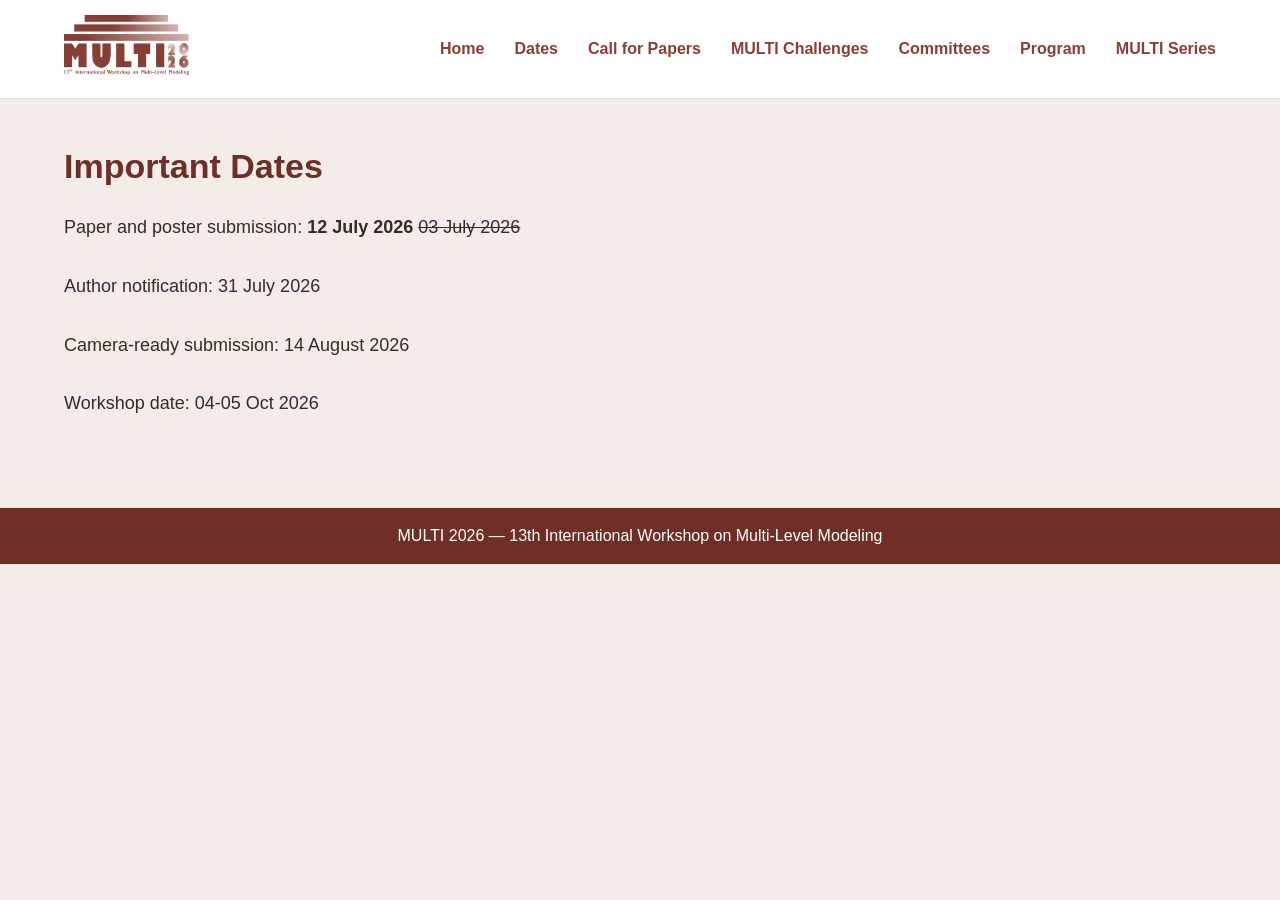
<file: docs/2026/dates.html>
<!DOCTYPE html>
<html lang="en">
<head>
    <meta charset="UTF-8">
    <title>MULTI – International Workshop on Multi-Level Modeling</title>
    <meta name="viewport" content="width=device-width, initial-scale=1.0">
    <link rel="icon" type="image/x-icon" href="favicon.ico">
    <link rel="stylesheet" href="style.css">
</head>
    
    
<body>
    
   
<header class="navbar">
    <div class="container nav-content">

        <div class="logo">
            <a href="index.html"><img src="img/logo-2026/logo-f-text-jahr-v2.png" alt="MULTI Logo"></a>
        </div>

        <div class="hamburger" id="hamburger">
            <span></span>
            <span></span>
            <span></span>
        </div>

        <nav id="nav-menu">
            <ul>
                <li><a href="index.html">Home</a></li>
                <li><a href="dates.html">Dates</a></li>
                <li><a href="cfp.html">Call for Papers</a></li>
                <li><a href="challenges.html">MULTI Challenges</a></li>
                <li><a href="committees.html">Committees</a></li>
                <li><a href="program.html">Program</a></li>
                <li><a href="https://multi-workshop.github.io/">MULTI Series</a></li>
            </ul>
        </nav>

    </div>
</header>

<section class="hero">
    <div class="container hero-content">

        <div class="hero-text">
            <h4>Important Dates</h4>
            <p> Paper and poster submission: <b>12 July 2026</b> <s>03 July 2026</s> </p>
            <p> Author notification: 31 July 2026 </p>
            <p> Camera-ready submission: 14 August 2026</p>
            <p> Workshop date: 04-05 Oct 2026 </p>
        </div>

    </div>
</section>

    
<footer>
    <div class="container">
        <p>MULTI 2026 &mdash; 13th International Workshop on Multi-Level Modeling</p>
    </div>
</footer>
    
    
<script>
    
document.addEventListener("DOMContentLoaded", function() {
    const hamburger = document.getElementById("hamburger");
    const navMenu = document.getElementById("nav-menu");

    hamburger.addEventListener("click", function() {
        hamburger.classList.toggle("active");
        navMenu.classList.toggle("active");
    });
});    
</script>
    
</body>
</html>
</file>
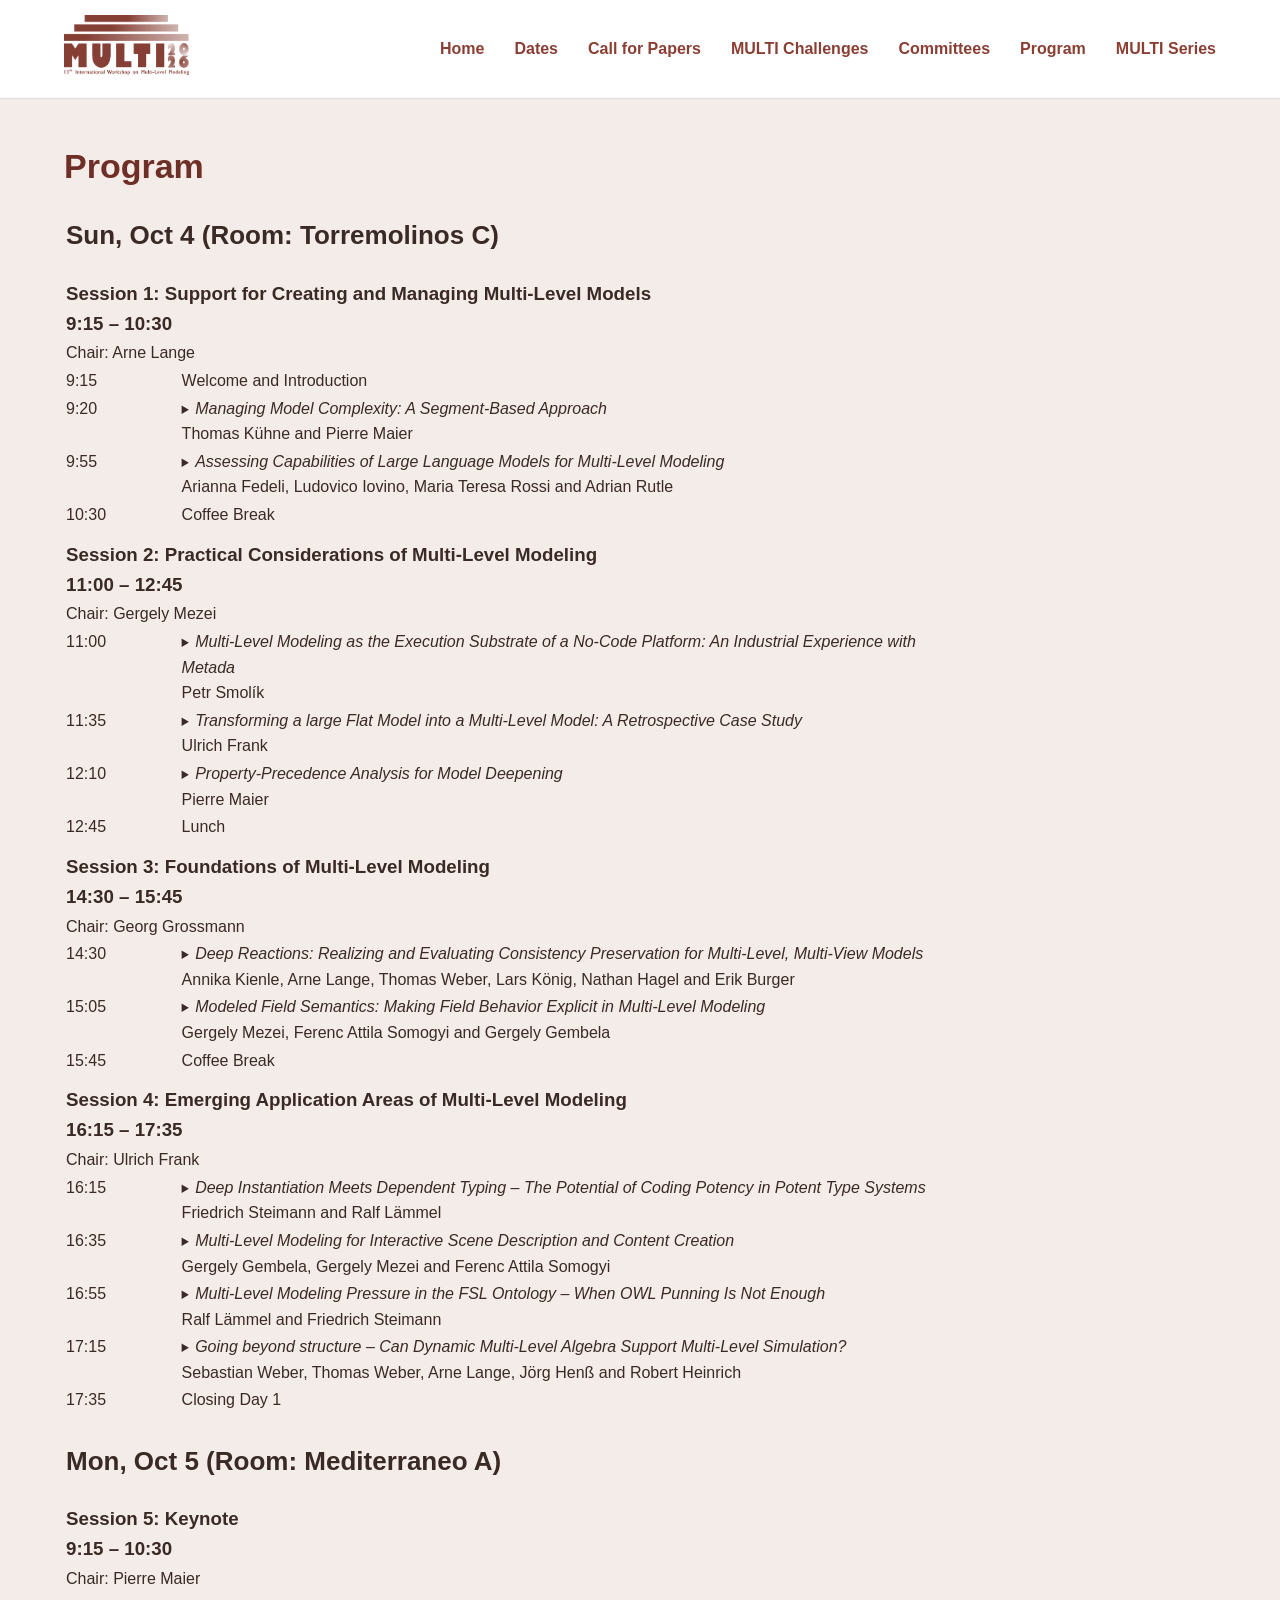
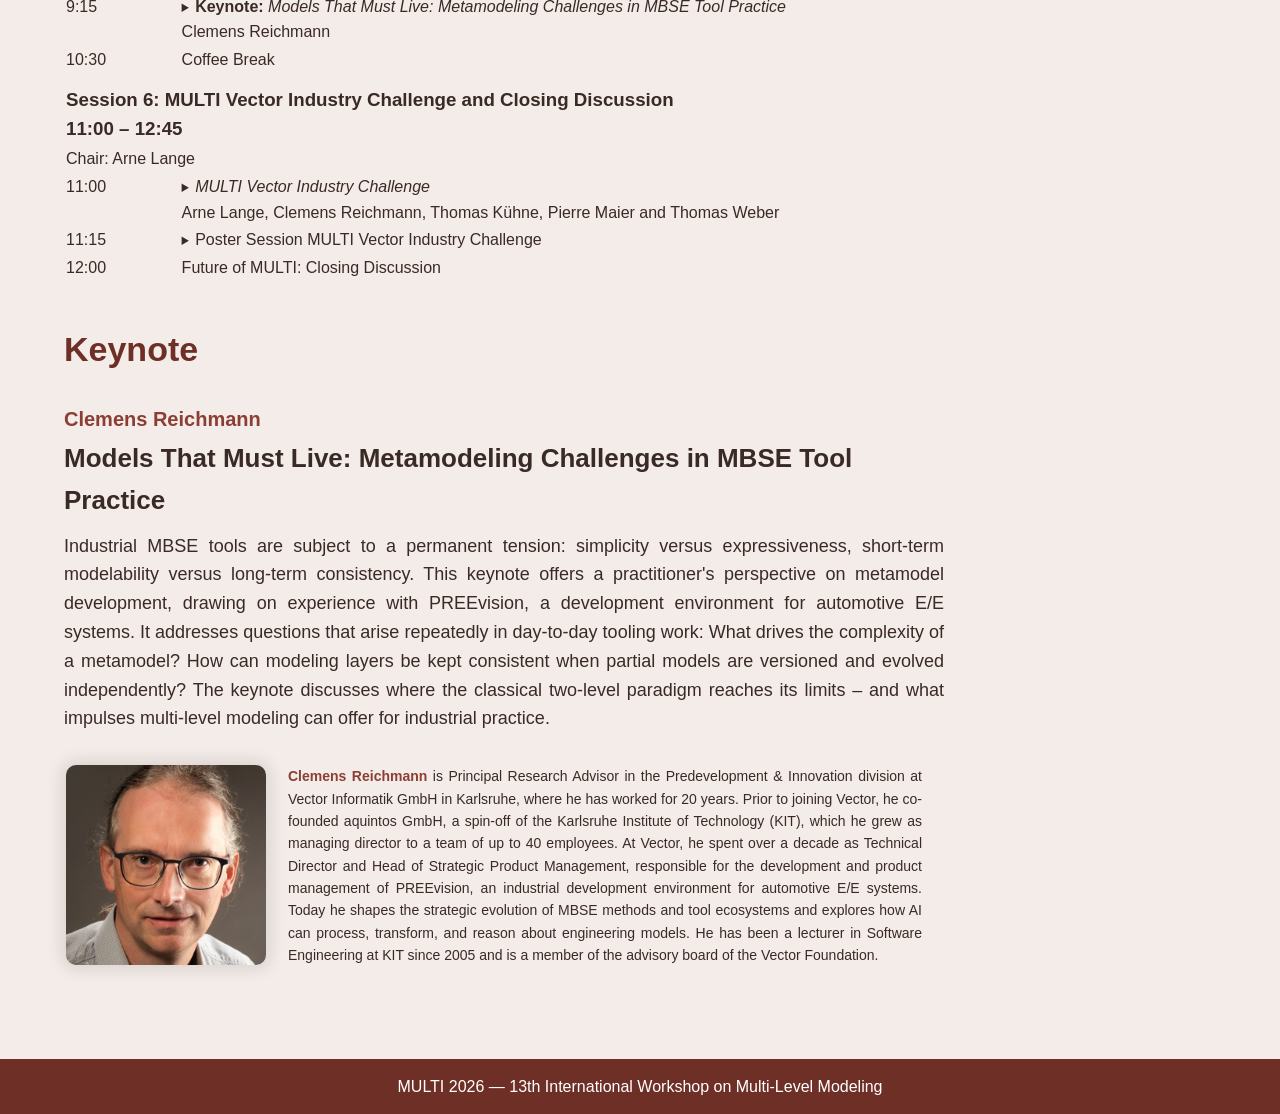
<file: docs/2026/program.html>
<!DOCTYPE html>
<html lang="en">
<head>
    <meta charset="UTF-8">
    <title>MULTI 2026 &ndash; 13th International Workshop on Multi-Level Modeling</title>
    <meta name="viewport" content="width=device-width, initial-scale=1.0">
    <link rel="icon" type="image/x-icon" href="favicon.ico">
    <link rel="stylesheet" href="style.css">
</head>
    
    
<body>
    
    
    
<header class="navbar">
    <div class="container nav-content">

        <div class="logo">
            <a href="index.html"><img src="img/logo-2026/logo-f-text-jahr-v2.png" alt="MULTI Logo"></a>
        </div>

        <div class="hamburger" id="hamburger">
            <span></span>
            <span></span>
            <span></span>
        </div>

        <nav id="nav-menu">
            <ul>
                <li><a href="index.html">Home</a></li>
                <li><a href="dates.html">Dates</a></li>
                <li><a href="cfp.html">Call for Papers</a></li>
                <li><a href="challenges.html">MULTI Challenges</a></li>
                <li><a href="committees.html">Committees</a></li>
                <li><a href="program.html">Program</a></li>
                <li><a href="https://multi-workshop.github.io/">MULTI Series</a></li>
            </ul>
        </nav>

    </div>
</header>

<section class="hero">
    <div class="container hero-content">

        <div class="hero-text">
            <h4>Program</h4>
            
            <table id="program">
            
                <tr> <td colspan="2"><h5>Sun, Oct 4 (Room: Torremolinos C)</h5></td> </tr>
                <tr> 
                    <td colspan="2">
                        <h3>Session 1: Support for Creating and Managing Multi-Level Models<br>
                        9:15 &ndash; 10:30 </h3>
                    </td>
                </tr>
                
                <tr>
                    <td colspan="2">
                    Chair: Arne Lange
                    </td>
                </tr>
                
                <tr> 
                    <td class="timeslot">9:15</td>
                    <td>Welcome and Introduction</td>
                </tr>
                <tr> 
                    <td class="timeslot">9:20</td>
                    <td class="paper">
                                        <details>
                        <summary>
                            <i>Managing Model Complexity: A Segment-Based Approach</i><br>
                            Thomas Kühne and Pierre Maier
                        </summary>

                        <div class="abstract">
                            <strong>Abstract:</strong>
                            <i>Multi-level modeling (MLM) is typically characterized as minimizing 
                                <i>accidental complexity</i>. We observe that MLM levels also aid in managing 
                                <i>essential model complexity</i> by separating and organizing model content 
                                based on the domain classification level it represents. Building on this insight, 
                                we generalize the notion of a level&mdash;and previously recognized pluralities of 
                                elements, e.g., those contained in packages&mdash;to that of a <i>model segment</i>. 
                                In addition to solution-based segments, we recognize domain-induced segments, such 
                                as <i>domain diversity</i> allowing semantic information to be represented in 
                                models that was previously lost to mapping different modeler 
                                intents to the same modeling constructs. These new, semantically relevant, model 
                                segments support better model navigability and aid model understanding by facilitating 
                                the isolation of particular model aspects. Crucially, all model segments are subject to 
                                being represented by proxies, thus enabling a significant reduction of first-contact 
                                model complexity. We posit that introducing segments for managing model complexity has 
                                the potential to lower the threshold of MLM adoption due to its ability to counteract 
                                the often-held perception of MLM models being complex.</i>
                        </div>
                        
                    </details>
                        
                    </td>
                </tr>
                <tr> 
                    <td class="timeslot">9:55</td>
                    <td class="paper">
                    <details>
                        <summary>
                            <i>Assessing Capabilities of Large Language Models for Multi-Level Modeling</i><br>
                            Arianna Fedeli, Ludovico Iovino, Maria Teresa Rossi and Adrian Rutle
                        </summary>

                        <div class="abstract">
                            <strong>Abstract:</strong>
                            <i>Large Language Models (LLMs) are increasingly being explored in Model-Driven 
                                Engineering as assistants for generating, transforming, and evolving modeling 
                                artifacts from natural language descriptions. Existing work, however, has mainly 
                                focused on traditional two-level modeling settings, while the applicability of 
                                LLMs to multilevel modeling remains largely unexplored. Multilevel modeling 
                                introduces specific challenges, including reasoning across multiple abstraction 
                                levels, handling deep instantiation, preserving cross-level consistency, and 
                                distinguishing between types, instances, and linguistic classifications.<br><br>

This paper investigates the capabilities and limitations of LLMs in supporting multilevel modeling tasks from 
                                natural language descriptions. We propose a scenario-based evaluation framework 
                                that combines two representative case studies from the MULTI challenge series with 
                                a conventional two-level modeling benchmark. The framework evaluates LLMs across six 
                                representative MLM tasks, covering hierarchy navigation, additive and subtractive 
                                model evolution, structural modifications, instance generation, and complete 
                                hierarchy synthesis. The results show that LLMs can support exploratory MLM tasks, 
                                but their outputs remain candidate artifacts that require expert validation, 
                                especially when correctness depends on cross-level reasoning and the preservation 
                                of consistency.</i>
                        </div>
                        
                    </details>
                        
                    </td>
                </tr>
                
                <tr> 
                    <td class="timeslot">10:30</td>
                    <td>Coffee Break</td>
                </tr>
                
                <tr> 
                    <td colspan="2">
                        <h3>Session 2: Practical Considerations of Multi-Level Modeling<br>
                        11:00 &ndash; 12:45 </h3>
                    </td>
                </tr>
                
                <tr>
                    <td colspan="2">
                    Chair: Gergely Mezei
                    </td>
                </tr>
                
                 <tr> 
                    <td class="timeslot">11:00</td>
                    <td class="paper">
                    <details>
                        <summary>
                            <i>Multi-Level Modeling as the Execution Substrate of a No-Code Platform: An Industrial Experience with Metada</i><br>
                           Petr Smolík
                        </summary>

                        <div class="abstract">
                            <strong>Abstract:</strong>
                            <i>We report on an industrial realization of multi-level modeling
(MLM): Metada, a commercial enterprise no-code application platform
whose runtime interprets models directly rather than generating
code. Its foundation is a two-layered meta-architecture —
RBSM, a linguistic meta-metamodel offering one deep instantiation
relationship with per-property propagation controls, and Meta4, an
ontological metamodel of concepts and typed properties built on
RBSM. We claim no new multi-level concepts: RBSM’s primitives
align with the orthogonal classification architecture, characterization
potency, and the durability/mutability vitality properties
established in prior work. Our contribution is an engineering and
experience one — how these concepts behave once they become
the substrate of a persisted, multi-tenant business-application runtime,
integrated end-to-end with storage, an operational constraint
layer, and model-driven user interfaces. We use a published MLM
challenge domain as a worked, executable, test-covered example,
contrast our engineering decisions with five research approaches
(DeepTelos, DMLA, FMMLx, DLM, Melanee), and draw on three production
and reference models — an ArchiMate metamodel reused
by folder inheritance, a multi-tenant ticketing platform, and a 6000-
product banking catalog that instantiates down to a client-holding
level (a three-level chain). We distill lessons, most notably that deep
values are inherited by derivation, caching, and search-indexing
rather than duplication, and that integrity is best expressed as
platform-native operations rather than a declarative constraint
language.</i>
                        </div>
                        
                    </details>
                        
                    </td>
                </tr>
                
                <tr> 
                    <td class="timeslot">11:35</td>
                    <td class="paper">
                    <details>
                        <summary>
                            <i>Transforming a large Flat Model into a Multi-Level Model: A Retrospective Case Study</i><br>
                            Ulrich Frank
                        </summary>

                        <div class="abstract">
                            <strong>Abstract:</strong>
                            <i>This paper presents a case study comprising the analysis and transformation of a large 
                                flat object model into a multi-level model. To support the transformation, a 
                                corresponding method is introduced and applied. The resulting multi-level model is 
                                evaluated against the original requirements as well as with regard to further aspects.</i>
                        </div>
                        
                    </details>
                        
                    </td>
                </tr>
                
                <tr> 
                    <td class="timeslot">12:10</td>
                    <td class="paper">
                    <details>
                        <summary>
                            <i>Property-Precedence Analysis for Model Deepening</i><br>
                            Pierre Maier
                        </summary>

                        <div class="abstract">
                            <strong>Abstract:</strong>
                            <i>Despite widely accepted prospects, multi-level modeling remains sparsely adopted in 
                                industry. <i>Model deepening</i> &ndash;, i.e., the re-engineering of flat 
                                representations into multi-level models &ndash; has the potential to facilitate the 
                                industrial adoption of multi-level modeling by transforming models and representations 
                                of information systems an organization already possesses. Prior research has focused 
                                primarily on transformation operations; comparatively little attention has been devoted 
                                to the preceding analysis problem of identifying beneficial model-deepening 
                                transformations. Existing approaches typically rely on type-level heuristics such as 
                                naming patterns, aggregation relationships, or association multiplicities. 
                                Since these heuristics suggest multi-level hierarchies based on modeling choices and 
                                conventions rather than the represented instance population, they cannot reliably 
                                distinguish genuine classification levels from incidental modeling choices.
                                <br><br>

                                This paper proposes <i>property-precedence analysis</i>, an instance-driven approach to 
                                conduct model-deepening analysis. Building upon Bunge's ontological notion of property 
                                precedence, the proposed approach uncovers possible multi-level hierarchies by 
                                analyzing the distribution of property values across model instances rather than 
                                relying on type-level heuristics. The analysis is implemented in the prototype 
                                ModelDeepener for the MLM language 
                                FMML<sup>x</sup> and demonstrated using two example models involving 
                                associations and attributes. Several challenges in property-precedence analysis 
                                for model deepening remain, such as handling conflicting precedence relations and 
                                naming newly suggested classes. Further research should investigate to what degree 
                                the identified challenges may be counteracted and how property-precedence analysis 
                                may be complemented with type-level heuristics for model deepening.</i>
                        </div>
                        
                    </details>
                        
                    </td>
                </tr>
                
                <tr> 
                    <td class="timeslot">12:45</td>
                    <td>Lunch</td>
                </tr>
                
                 <tr> 
                    <td colspan="2">
                        <h3>Session 3: Foundations of Multi-Level Modeling<br>
                        14:30 &ndash; 15:45 </h3>
                    </td>
                </tr>
                
                <tr>
                    <td colspan="2">
                    Chair: Georg Grossmann
                    </td>
                </tr>
                
        
                
                <tr> 
                    <td class="timeslot">14:30</td>
                    <td class="paper">
                    <details>
                        <summary>
                            <i>Deep Reactions: Realizing and Evaluating Consistency Preservation for Multi-Level, Multi-View Models</i><br>
                            Annika Kienle, Arne Lange, Thomas Weber, Lars König, Nathan Hagel and Erik Burger
                        </summary>

                        <div class="abstract">
                            <strong>Abstract:</strong>
                            <i>In view-based development, consistency plays a central role across concrete models.
Consistency can be achieved automatically through consistency-preservation rules defined, for instance, in a change-driven language such as the Reactions language of the Vitruvius framework.
This language, however, assumes the classical two-level architecture with a strict separation of type and instance level and can therefore only handle multi-level models through their generic linguistic structure.
This forces domain questions to be encoded as not statically typed string operations on infrastructure metaclasses.
Based on a previously published vision, this paper presents the Deep Reactions language.
It lets a stable region of a deep model serve as an ontological metamodel, over which ontological types and features can be referenced directly and deep characterization through offspring-aware triggers can be exploited.
Building on the stable code generation of the original Reactions language, a pre-processing step first transforms Dep Reactions into regular Reactions which ensures compatibility with existing implementations.
Our evaluation shows that the number of referenced metamodels and the token count can be reduced while removing 83% of statically unvalidated type references.</i>
                        </div>
                        
                    </details>
                        
                    </td>
                </tr>
                
                <tr> 
                    <td class="timeslot">15:05</td>
                    <td class="paper">
                    <details>
                        <summary>
                            <i>Modeled Field Semantics: Making Field Behavior Explicit in Multi-Level Modeling</i><br>
                            Gergely Mezei, Ferenc Attila Somogyi and Gergely Gembela
                        </summary>

                        <div class="abstract">
                            <strong>Abstract:</strong>
                            <i>	Multi-level modeling provides established mechanisms for describing how fields 
                                characterize elements across multiple abstraction steps. 
                                Potency-based approaches are especially useful when the intended depth 
                                of characterization is known and can be expressed directly in the modeling 
                                language. This paper presents a different solution, referred to as Modeled 
                                Field Semantics (MFS). Instead of defining field behavior only as a built-in 
                                language mechanism, MFS represents certain aspects of field behavior explicitly 
                                in the model.<br><br>

The motivation for MFS comes from cases where field behavior is not limited to assigning a value at a predetermined 
                                abstraction depth. A value may be interpreted differently by classifier-objects and 
                                instance-objects, and the differences may also become part of the field structure 
                                itself, for example when a general field later continues as several distinct fields 
                                representing different roles. In MFS, such decisions are not treated only as 
                                consequences of predefined field semantics, but can be expressed in the model 
                                through explicit field relationships, assignment rules, and value access operations.
                                <br><br>

MFS treats selected aspects of field behavior as part of the modeled semantics. Field lineage, value-assignment rules, 
                                getter and setter behavior, and their configuration can be represented explicitly 
                                instead of being fully pre-encoded as one fixed language semantics. The result is a 
                                way to describe field semantics in which structural behavior and value interpretation 
                                remain explicit, adjustable, and subject to validation within the model.</i>
                        </div>
                        
                    </details>    
                        
                    </td>
                </tr>
                
                <tr> 
                    <td class="timeslot">15:45</td>
                    <td>Coffee Break</td>
                </tr>
                
                <tr> 
                    <td colspan="2">
                        <h3>Session 4: Emerging Application Areas of Multi-Level Modeling<br>
                        16:15 &ndash; 17:35 </h3>
                    </td>
                </tr>
                
                <tr>
                    <td colspan="2">
                    Chair: Ulrich Frank
                    </td>
                </tr>
                
                <tr> 
                    <td class="timeslot">16:15</td>
                    <td class="paper">
                    <details>
                        <summary>
                            <i>Deep Instantiation Meets Dependent Typing &ndash; The Potential of Coding Potency in Potent Type Systems</i><br>
                            Friedrich Steimann and Ralf Lämmel
                        </summary>

                        <div class="abstract">
                            <strong>Abstract:</strong>
                            <i>Multi-level modelling (MLM) extends conventional modelling by 
                                allowing classification hierarchies that span more than two levels, 
                                enabling concepts such as deep instantiation and level-crossing relationships. 
                                While several formal foundations for MLM have been proposed, the potential of 
                                contemporary dependent type systems as a semantic basis has received comparatively 
                                little attention. This paper therefore explores the idea of encoding multi-level 
                                models in the type systems of languages such as Scala, Lean, and Haskell, which 
                                feature dependent types, type families, and other advanced typing constructs. 
                                Although we limit ourselves to a simple setup of deep instantiation here, our 
                                findings suggest that this idea may indeed be valuable for exploring the design 
                                space of MLM languages.</i>
                        </div>
                        
                    </details>
                        
                    </td>
                </tr>
                
                <tr> 
                    <td class="timeslot">16:35</td>
                    <td class="paper">
                    <details>
                        <summary>
                            <i>Multi-Level Modeling for Interactive Scene Description and Content Creation</i><br>
                            Gergely Gembela, Gergely Mezei and Ferenc Attila Somogyi
                        </summary>

                        <div class="abstract">
                            <strong>Abstract:</strong>
                            <i>Multi-level modeling (MLM) approaches and frameworks are reaching a stage where research 
                                and development of both conceptual frameworks and tooling would greatly benefit from 
                                feedback and experience from real-world use cases and industrial applications. 
                                MLM-based solutions could address the ongoing challenge of maintaining flexibility, 
                                full control, and semantic integrity throughout the development process of video games, 
                                as players expect increasingly vast, unique, and highly detailed environments.<br><br>

In this position paper, we propose the concept of a multi-level model-based framework: Multi-Layer Content Model (MLCM), 
                                that utilizes MLM concepts to describe, store, and transport Digital Content 
                                Creation (DCC) assets, serving as a universal interconnect between DCC tools, 
                                game engines, and other DCC-related tools. MLCM also has potential to serve as a 
                                data source for both traditional and AI-based Procedural Content Generation (PCG) 
                                tools. Using MLCM, structural, behavioral, and generative descriptions are integrated 
                                into a single model, supporting iterative development, modular extension, and 
                                long-term maintainability. Beyond serving as a compact representation of generative 
                                parameters and rules, MLCM facilitates verification of model elements and, potentially, 
                                the resulting content, while also serving as a prime case study for the industrial 
                                application of MLM.</i>
                        </div>
                        
                    </details>
                        
                    </td>
                </tr>
                
                <tr> 
                    <td class="timeslot">16:55</td>
                    <td class="paper">
                    <details>
                        <summary>
                            <i>Multi-Level Modeling Pressure in the FSL Ontology &ndash; When OWL Punning Is Not Enough</i><br>
                            Ralf Lämmel and Friedrich Steimann
                        </summary>

                        <div class="abstract">
                            <strong>Abstract:</strong>
                            <i>The &lsquo;Foundations of Software Languages&rsquo; (FSL) ontology 
                                integrates software languages, tools, artifacts, concepts, technological spaces, 
                                and engineering activities. FSL features types of resources that must be treated 
                                both as objects of discourse and as classifiers, for example, when modelling artifact 
                                kinds or language concepts. FSL leverages OWL 2 punning as a pragmatic encoding for 
                                such dual roles, thereby serving as a case study for a domain ontology that could 
                                benefit from proper multi-level modelling support.</i>
                        </div>
                        
                    </details>
                        
                    </td>
                </tr>
                
                <tr> 
                    <td class="timeslot">17:15</td>
                    <td class="paper">
                    <details>
                        <summary>
                            <i>Going beyond structure &ndash; Can Dynamic Multi-Level Algebra Support Multi-Level Simulation?</i><br>
                            Sebastian Weber, Thomas Weber, Arne Lange, Jörg Henß and Robert Heinrich
                        </summary>

                        <div class="abstract">
                            <strong>Abstract:</strong>
                            <i>Multi-level simulation (MLS) combines simulation models that differ in abstraction, 
                                resolution, timing, or computational cost. This makes MLS attractive for 
                                complex systems, but it also creates recurring problems: simulation artefacts 
                                must be selected, coupled, and exchanged without losing semantic compatibility. 
                                At the same time, the word &ldquo;level&rdquo; has different meanings in MLS and in multi-level 
                                modeling (MLM). Treating simulation resolution levels as ordinary MLM classification 
                                levels therefore risks confusing refinement, instantiation, specialization, and 
                                simulator coupling. This position paper examines Dynamic Multi-Level Algebra (DMLA) 
                                as a modeling basis for MLS compatibility. We argue that DMLA should be investigated 
                                not as a direct encoding of MLS levels, but as a level-blind, refinement-based 
                                modeling formalism for explicitly representing simulation artefacts, simulator 
                                capabilities, compatibility constraints, and validation operations. An ECU software 
                                architecture example illustrates how DMLA-style validation can expose missing inputs, 
                                semantic mismatches, and unjustified simulator switches. From selected MLS and 
                                DMLA literature, we condense recurring challenges into six modeling needs and 
                                identify where DMLA can address them and where further work is required.</i>
                        </div>
                        
                    </details>
                        
                    </td>
                </tr>
                
                <tr> 
                    <td class="timeslot">17:35</td>
                    <td>Closing Day 1</td>
                </tr>
                
                
                <tr> <td colspan="2"><br><h5>Mon, Oct 5 (Room: Mediterraneo A)</h5></td> </tr>
                <tr> 
                    <td colspan="2">
                        <h3>Session 5: Keynote<br>
                        9:15 &ndash; 10:30 </h3>
                    </td>
                </tr>
                
                <tr>
                    <td colspan="2">
                    Chair: Pierre Maier
                    </td>
                </tr>
                
               <tr> 
                    <td class="timeslot">9:15</td>
                    <td class="paper">
                    <details>
                        <summary>
                            <b>Keynote:</b> <i>Models That Must Live: Metamodeling Challenges in MBSE Tool Practice</i><br>
                            Clemens Reichmann
                        </summary>

                        <div class="abstract">
                            <strong>Abstract:</strong>
                            <i>Industrial MBSE tools are subject to a permanent tension: simplicity versus expressiveness, short-term 
                modelability versus long-term consistency. This keynote offers a practitioner's perspective on 
                metamodel development, drawing on experience with PREEvision, a development environment for automotive 
                E/E systems. It addresses questions that arise repeatedly in day-to-day tooling work: What drives the 
                complexity of a metamodel? How can modeling layers be kept consistent when partial models are versioned 
                and evolved independently? The keynote discusses where the classical two-level paradigm reaches its 
                limits – and what impulses multi-level modeling can offer for industrial practice.</i>
                        </div>
                        
                    </details>
                        
                    </td>
                </tr>
                
                <tr> 
                    <td class="timeslot">10:30</td>
                    <td>Coffee Break</td>
                </tr>
                
                <tr> 
                    <td colspan="2">
                        <h3>Session 6: MULTI Vector Industry Challenge and Closing Discussion<br>
                        11:00 &ndash; 12:45 </h3>
                    </td>
                </tr>
                
                <tr>
                    <td colspan="2">
                    Chair: Arne Lange
                    </td>
                </tr>
                
                <tr> 
                    <td class="timeslot">11:00</td>
                    <td class="paper">
                    <details>
                        <summary>
                            <i>MULTI Vector Industry Challenge</i><br>
                            Arne Lange, Clemens Reichmann, Thomas Kühne, Pierre Maier and Thomas Weber
                        </summary>

                        <div class="abstract">
                            <strong>Abstract:</strong>
                            <i>The MULTI workshop series has set a number of multi-level modeling challenges, 
                                each designed to allow competing multi-level modeling approaches to demonstrate 
                                their capabilities and/or to tease out their limitations. The challenges, 
                                therefore, have been serving a three-fold purpose: First, they have allowed 
                                technologies to demonstrate their abilities. Second, they have pointed out where 
                                technologies still fall short of providing optimal modeling support. 
                                Third, they have provided a basis for comparing competing technologies, 
                                often revealing the trade-offs implied by certain design choices. 
                                The MULTI Vector Industry Challenge described in this paper is the fifth installment 
                                in this series. It is unique among the existing challenges in that it has 
                                been developed in collaboration with the industry partner 
                                <a href="https://www.vector.com/int/en/">Vector</a> 
                                and is directly inspired 
                                by a respective real-world modeling challenge.</i>
                        </div>
                        
                    </details>
                        
                    </td>
                </tr>
                
                <tr> 
                    <td class="timeslot">11:15</td>
                    <td class="paper">
                    <details>
                        <summary>
                            Poster Session MULTI Vector Industry Challenge<br>
                        </summary>

                        <div class="abstract">
                            
                            <ul>                            
                                <li><i>Contractual Type-Square Pattern and Its Lack of Necessity in DLMA</i> 
                                    [<a href="posters/multi26-vector-poster-furmann-etal.pdf">Poster</a>]<br>
                                Áron Furmann, Gergely Gembela, Ferenc Attila Somogyi, Gergely Mezei and Dániel Palatinszky</li>
                                
                                <li><i>A PAMoLa Solution to the MULTI 2026 Vector Industry Challenge</i>
                                    [<a href="posters/multi26-vector-poster-gupta-etal.pdf">Poster</a>]<br>
                                Shilpi Gupta, Mohammad Sadeghi, Monalisha Ojha and Colin Atkinson</li>
                                
                                <li><i>Ensuring Consistency via Deep Composition Semantics</i>
                                    [<a href="posters/multi26-vector-poster-kuehne-lange.pdf">Poster</a>]<br>
                                Thomas Kühne and Arne Lange</li>
                                
                                <li><i>An Algorithmic Solution to the Vector Challenge</i>
                                    [<a href="posters/multi26-vector-poster-lange-pascual.pdf">Poster</a>]<br>
                                Arne Lange and Romain Pascual</li>
                                
                                <li><i>Native Deep Instantiation for Automotive Connector Catalogs on the Metada 
                                No-Code Platform</i>
                                    [<a href="posters/multi26-vector-poster-smolik.pdf">Poster</a>]<br>
                                Petr Smolík</li>
                            
                            </ul>
    
                        </div>
                        
                    </details>
                        
                    </td>
                </tr>
                
                <tr> 
                    <td class="timeslot">12:00</td>
                    <td>Future of MULTI: Closing Discussion</td>
                </tr>
                
                
            </table>
            
        
            <h4>Keynote</h4>
            <h5> <a href="https://de.linkedin.com/in/dr-clemens-reichmann-9aa703131" class="speaker">
                Clemens Reichmann</a><br>
                Models That Must Live: Metamodeling Challenges in MBSE Tool Practice</h5>
        
            
            <p>
            Industrial MBSE tools are subject to a permanent tension: simplicity versus expressiveness, short-term 
                modelability versus long-term consistency. This keynote offers a practitioner's perspective on 
                metamodel development, drawing on experience with PREEvision, a development environment for automotive 
                E/E systems. It addresses questions that arise repeatedly in day-to-day tooling work: What drives the 
                complexity of a metamodel? How can modeling layers be kept consistent when partial models are versioned 
                and evolved independently? The keynote discusses where the classical two-level paradigm reaches its 
                limits – and what impulses multi-level modeling can offer for industrial practice.
            </p>
            
            <table class="keynote">
                <tr>
                    <td>
                    <div class="profile">
                    
                        <img src="img/clemens-reichmann.jpg" alt="Clemens Reichmann">
            </div>
                    </td>
                    
                    <td>
                    <p>
                        <a href="https://de.linkedin.com/in/dr-clemens-reichmann-9aa703131">
                Clemens Reichmann</a> is Principal Research Advisor in the Predevelopment &amp; 
                Innovation division at Vector Informatik GmbH in Karlsruhe, where he has worked for 20 years. 
                Prior to joining Vector, he co-founded aquintos GmbH, a spin-off of the Karlsruhe Institute of 
                Technology (KIT), which he grew as managing director to a team of up to 40 employees. At Vector, 
                he spent over a decade as Technical Director and Head of Strategic Product Management, responsible 
                for the development and product management of PREEvision, an industrial development environment for 
                automotive E/E systems. Today he shapes the strategic evolution of MBSE methods and tool ecosystems 
                and explores how AI can process, transform, and reason about engineering models. He has been a 
                lecturer in Software Engineering at KIT since 2005 and is a member of the advisory board of the 
                Vector Foundation.
            </p>
                    
                    </td>
                </tr>
            </table>
            
        
        </div>

    </div>
</section>


<footer>
    <div class="container">
        <p>MULTI 2026 &mdash; 13th International Workshop on Multi-Level Modeling</p>
    </div>
</footer>

    
<script>
    
document.addEventListener("DOMContentLoaded", function() {
    const hamburger = document.getElementById("hamburger");
    const navMenu = document.getElementById("nav-menu");

    hamburger.addEventListener("click", function() {
        hamburger.classList.toggle("active");
        navMenu.classList.toggle("active");
    });
});    
</script>
    
</body>
</html>
</file>
<file: docs/2026/style.css>
* {
    margin: 0;
    padding: 0;
    box-sizing: border-box;
}

body {
    font-family: "Segoe UI", Arial, sans-serif;
    background-color: #f4ece8;
    color: #3a2a25;
    line-height: 1.6;
}

.container {
    width: 90%;
    max-width: 1200px;
    margin: auto;
}

/* NAVBAR */

.hamburger {
    display: none;
    flex-direction: column;
    cursor: pointer;
    gap: 5px;
}

.hamburger span {
    width: 25px;
    height: 3px;
    background: #8b3f34;
    border-radius: 2px;
}
 /* hamburger to X animation */
.hamburger.active span:nth-child(1) {
    transform: rotate(45deg) translate(5px, 5px);
}

.hamburger.active span:nth-child(2) {
    opacity: 0;
}

.hamburger.active span:nth-child(3) {
    transform: rotate(-45deg) translate(6px, -6px);
}

.hamburger span {
    transition: all 0.3s ease;
}

.navbar {
    background: #ffffff;
    padding: 15px 0;
    border-bottom: 1px solid #dddddd;
}

.nav-content {
    display: flex;
    justify-content: space-between;
    align-items: center;
}

.logo img {
    height: 60px;
}

nav ul {
    list-style: none;
    display: flex;
    gap: 30px;
}

nav a {
     display: block;
    text-decoration: none;
    color: #8b3f34;
    font-weight: 600;
    padding: 12px 0;
}

nav a:hover {
    color: #6e2f26;
}

nav a:hover .external-link {
    background-color: #6e2f26;
}

.external-link {
    width: 20px;
    height: 10px;
    background: url(img/external-link.svg) left no-repeat;
    background-size: 90%;
    display: inline;
    padding-left: 25px;
}

i i {
    font-style: normal;
}


#program tr {
    width: 1000px
}

#program h3 {
    margin: 10px 0 0 0;
    font-style: normal;
}

#program .timeslot {
    width: 13%
}

#program tr, #program td {
    vertical-align: top;
}

.paper summary {
    cursor: pointer;
}

.paper summary::marker {
    font-size: 0.8em;
}

.paper .abstract {
    margin: 0.7em 0 0.7em 1.2em;
    padding-left: 1em;
    border-left: 3px solid #ddd;
    line-height: 1.5;
    text-align:justify;
}

.abstract li {
    font-size: 12pt;
}


/* HERO */
.hero-bg {
    background-image: 
        linear-gradient(to right, rgba(244, 236, 232, 0.5), rgba(244, 236, 232, 1)),
        url(img/cairn_background-left.png),
        linear-gradient(to left, rgba(244, 236, 232, 0.5), rgba(244, 236, 232, 1)),
        url(img/cairn_background_right.png);
    background-repeat: no-repeat;
    background-position-x: left, left, right, right;
    background-size: 50% 100%, 50% 100%, 50% 100%, auto 100%;
    padding: 120px 0 60px;
}

.hero-content {
    display: flex;
    align-items: top; 
}

.hero-logo {
    max-width: 700px;
    padding-top: 22px;
}

.hero-logo img{
    width: 85%;
}

.hero-text {
    max-width: 880px;
    background-image: linear-gradient(to right, rgba(244, 236, 232, 1) 55%, rgba(244, 236, 232, 0.2) 100%);
}

.hero-text-wide {
    max-width: 1400px;
    width: 100%;
}

.hero h1 {
    font-size: 42px;
    color: #6e2f26;
}

.color {
    color:#6e2f26;
}

p.highlight {
    padding: 7px;
    border: dashed black 3px;
}

.hero h2 {
    font-size: 26px;
    margin-bottom: 0px;
    color: #6e2f26;
    font-style: italic;
}

.hero h3 {
    margin-bottom: 20px;
    font-style: italic;
}

.hero h4 {
    font-size: 34px;
    color:#6e2f26;
    margin-bottom: 20px;
    margin-top: 40px;
}

.hero h5 {
    font-size: 26px;
    margin-bottom: 10px;
}

.hero p {
    font-size: 18px;
    margin-bottom: 30px;
    text-align: justify;
}

.hero ul, .hero ol {
    padding-left: 20px;
    font-size: 18px;
}

.hero a {
    color: #8b3f34;
    text-decoration: none;
    font-weight: bold;
}

.hero a:hover {
    color: #6e2f26;
    text-decoration: underline;
}

ul.pc li a {
    font-weight: normal;
}

.btn-primary {
    background: #8b3f34;
    color: #ffffff;
    padding: 14px 28px;
    text-decoration: none;
    border-radius: 6px;
    font-weight: 600;
    display: inline-block;
}

.btn-primary:hover {
    background: #6e2f26;
}

/* CARDS */
.features {
    padding: 80px 0 80px;
}

.cards {
    display: flex;
    gap: 30px;
    flex-wrap: wrap;
}

.card {
    background: #ffffff;
    padding: 30px;
    flex: 1;
    min-width: 280px;
    border-radius: 8px;
    box-shadow: 0 8px 20px rgba(0, 0, 0, 0.05);
}

.card h3 {
    margin-bottom: 15px;
    color: #8b3f34;
}

.card ul {
    padding-left: 20px;
}

.card ul, .card p {
     margin: 15px 0;
}

.card a {
    text-decoration: none;
    color: #6e2f26;
    font-weight: 600;
}

/* NEWS & DATES */
.news-dates {
    padding: 60px 0;
    background: #efe2dc;
}

.split {
    display: flex;
    gap: 50px;
    flex-wrap: wrap;
}

.news, .dates {
    flex: 1;
    min-width: 280px;
}

.dates ul {
    margin: 15px 0;
    padding-left: 20px;
}

.btn-secondary {
    background: #6e2f26;
    color: #ffffff;
    padding: 12px 24px;
    text-decoration: none;
    border-radius: 6px;
    display: inline-block;
    margin-top: 15px;
}

footer {
    background: #6e2f26;
    color: #ffffff;
    padding: 15px 0;
    text-align: center;
    margin-top: 60px;
    width: 100%;
}

/* COMMITTEES */
.chairs {
    display: flex;
    gap: 40px;
    margin-top: 40px;
    flex-wrap: wrap;
    margin-bottom: 30px;
    width: 100%;
    align-content: center;
}

.chair {
    display: flex;
    flex-direction: column;
    align-items: center;
    text-align: center;
    flex: 1;
    min-width: 250px;
}

.chair p {
    text-align: center;
}

.chair img {
    width: 150px;
    height: 200px;
    object-fit: cover;
    border-radius: 5%;
    margin-bottom: 20px;
    box-shadow: 0 0 15px 5px rgba(0,0,0,0.1);
}

.speaker {
    font-style: normal;
    margin: 0;
    font-size: 20px;
}


.keynote * {
    vertical-align: top;
}

.keynote .profile {
    text-align: left;
    vertical-align: top;
}

.keynote .profile img {
    width: 200px;
    height: 200px;
    vertical-align: top;
    border-radius: 5%;
    margin-bottom: 20px;
    box-shadow: 0 0 15px 5px rgba(0,0,0,0.1);
}

.keynote p {
    padding: 0 20px;
    font-size: 14px;
    min-width: 400px;
}

.chair-info h3 {
    margin-bottom: 8px;
    color: #6e2f26;
}

.chair-info p {
    margin: 4px 0;
}



@media (max-width: 900px) {

    
    /* .nav-content {
        flex-direction: column;
        align-items: flex-start;
    }

    nav ul {
        flex-direction: column;
        gap: 15px;
        margin-top: 15px;
    }*/
    
    .hero {
        padding-top: 20px;
    }
    
    
    .hero-content {
        flex-direction: column;
    }

    .hero-logo {
        max-width: 100%;
        padding-top: 0;
        margin-top: 0;
        margin-bottom: 20px;
    }

    .hero-logo img {
        width: 100%;
        max-width: 500px;
    }
    
    .hero h1 {
        font-size: 34px;
    }

    .hero h2 {
        font-size: 20px;
    }

    .hero h4 {
        font-size: 30px;
    }
    
    .hero p {
        font-size: 18px;
    }

    .hero, .hero-text {
        background-image: none;
        background-color: rgb(244,234,232);
    }
    
    .cards {
        flex-direction: column;
    }

    .split {
        flex-direction: column;
        gap: 30px;
    }
    
    .navbar {
        position: relative;
        z-index: 1000;
    }

    .nav-content {
        flex-wrap: wrap;
    }

    .hamburger {
        display: flex;
        margin-left: auto;
    }

    nav {
        position: absolute;
        top: 100%;
        left: 0;
        width: 100%;
        background: #ffffff;
        opacity: 0;
        pointer-events: none;
        transition: opacity 0.2s ease;
        box-shadow: 0 10px 25px rgba(0,0,0,0.08);
        border-top: 1px solid #e6d6cf;
    }

    nav.active {
        opacity: 1;
        pointer-events: auto;
    }

    nav ul {
        flex-direction: column;
        gap: 0;
        padding: 10px 0;
    }

    nav ul li {
        border-bottom: 1px solid #e6d6cf;
    }

    nav a {
        display: block;
        padding: 16px 20px;
    }
    
    .chairs {
        flex-direction: column;
        gap: 30px;
    }

    .chair {
        flex-direction: row;
        align-items: left;
        text-align: left;
        gap: 20px;
    }
    
    .chair p {
        text-align: left;
    }

    .chair img {
        width: 110px;
        height: 130px;
        margin-bottom: 0;
    }
    
        .keynote ,.keynote tr, .keynote td, .keynote tbody, .keynote p, .keynote table {
        width:100%!important;
        float:left;
        clear:both;
        display:block;
        text-align:justify;
    }
    
    .keynote .profile {
        text-align: center;
    }
    
    
    .keynote p {
        font-size: 14px;
    }

}
</file>
